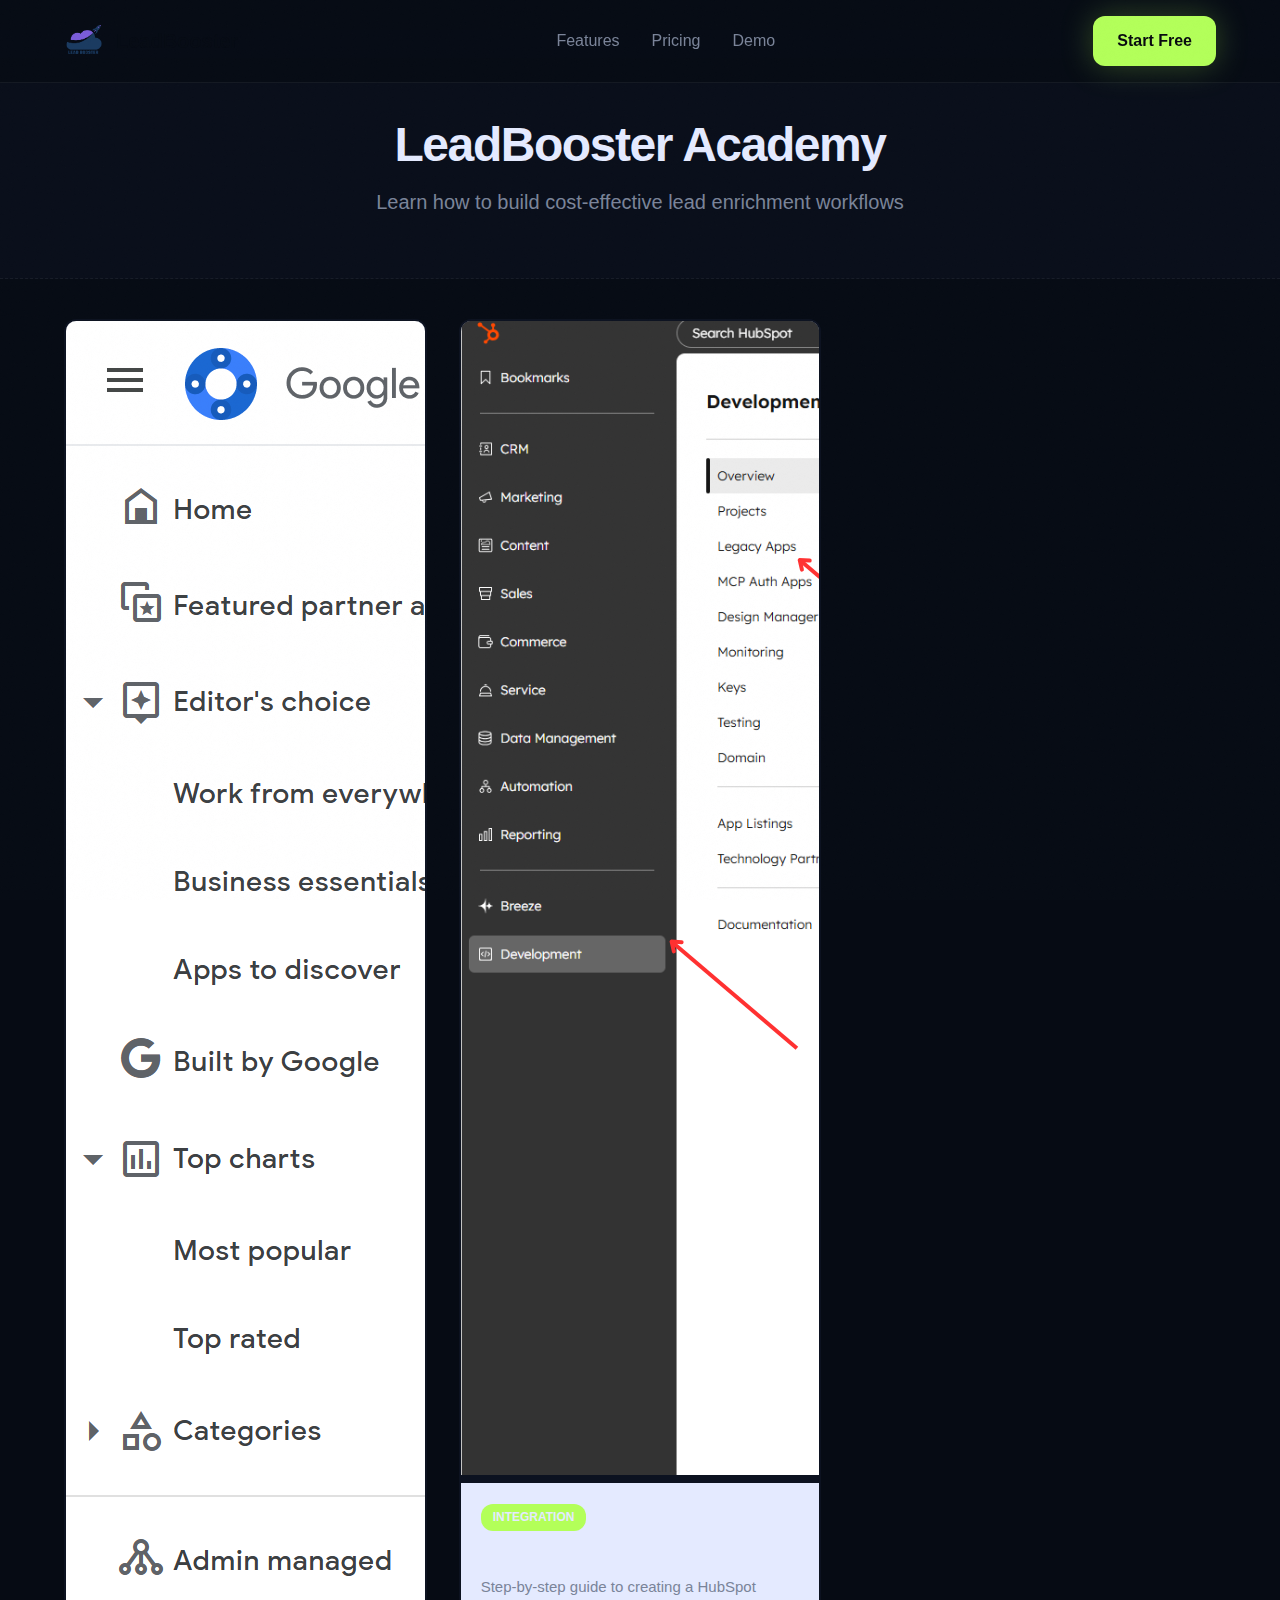
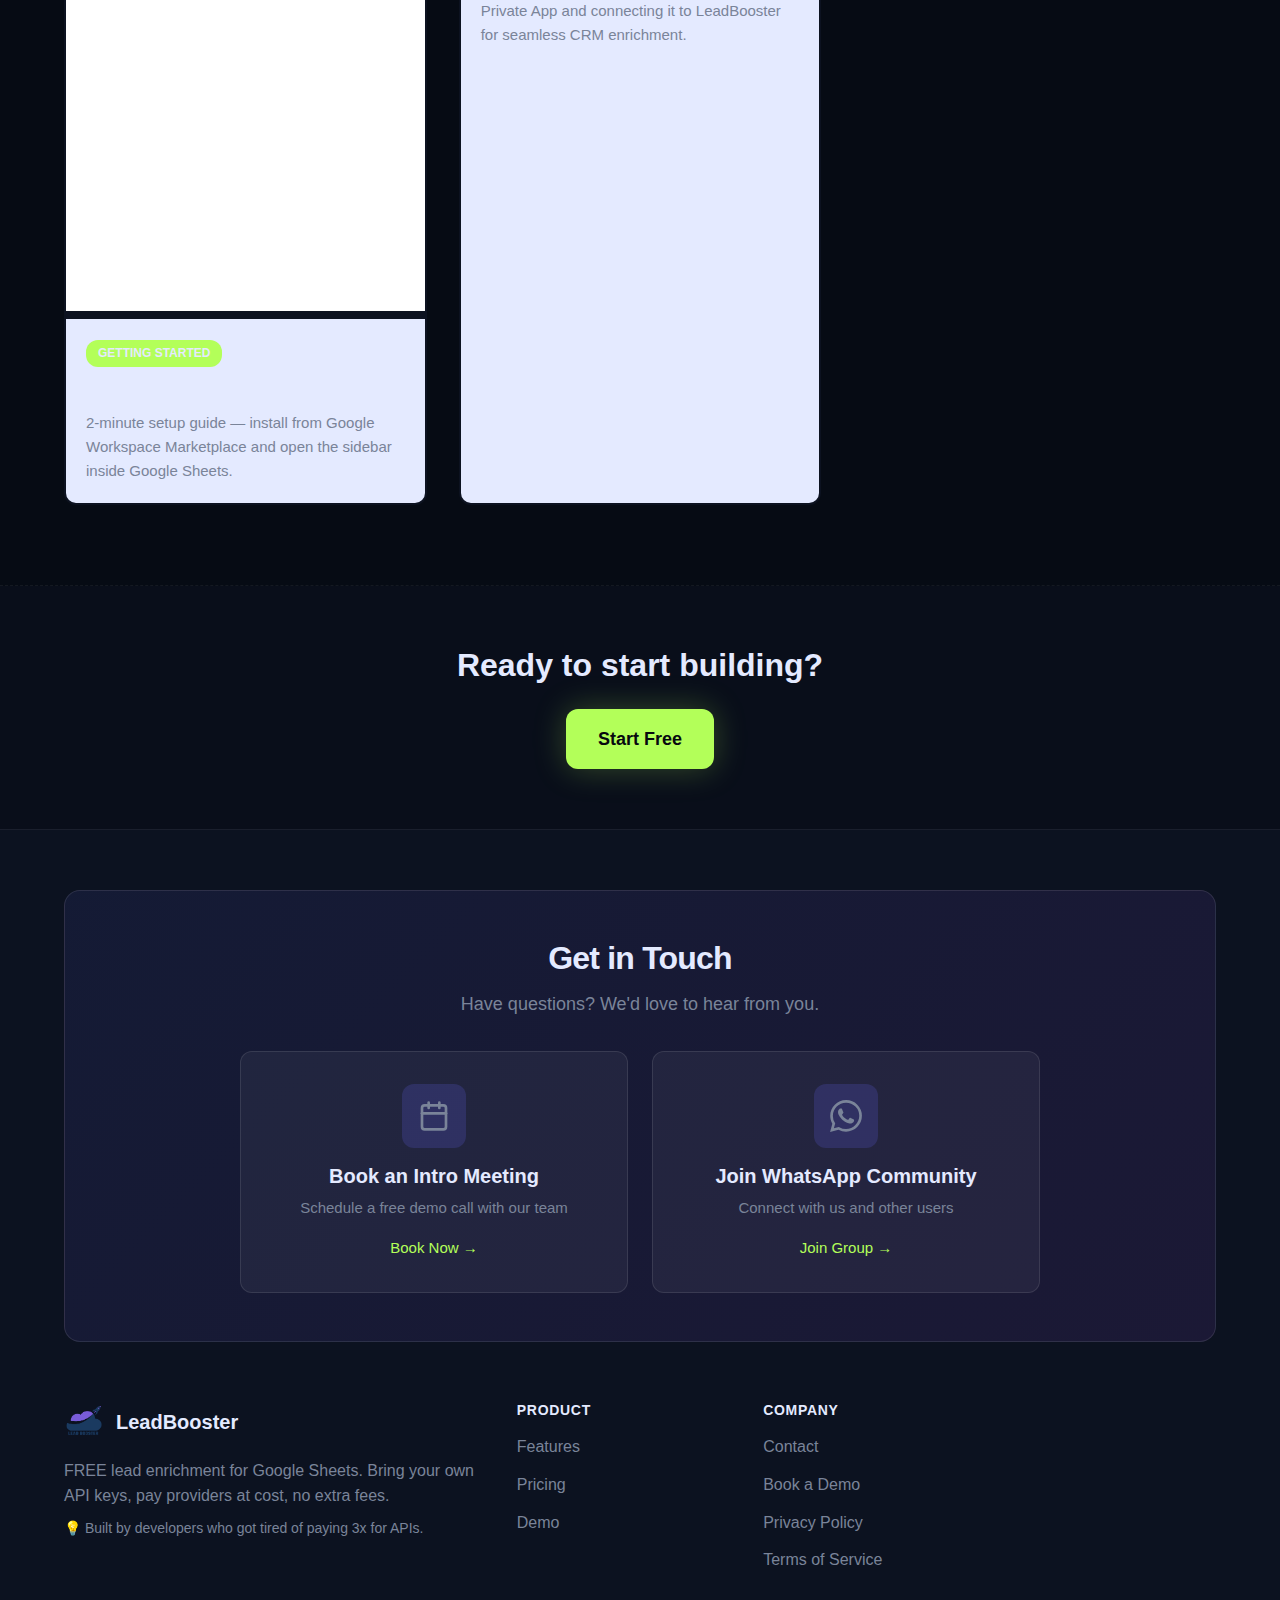
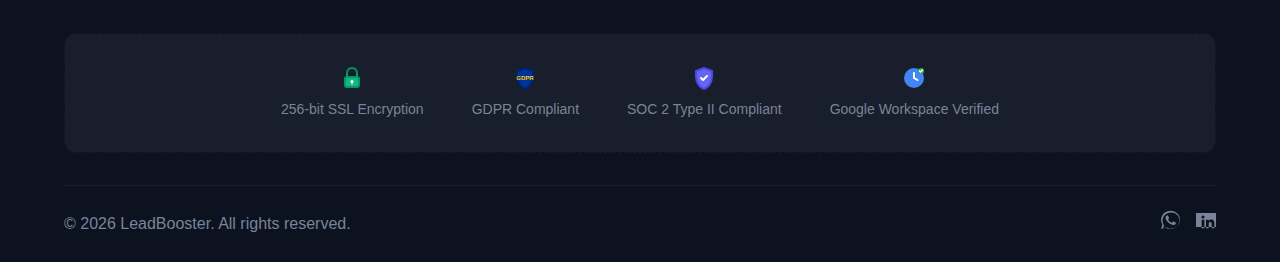
<file: academy.html>
<!DOCTYPE html>
<html lang="en">
<head>
    <meta charset="UTF-8">
    <meta name="viewport" content="width=device-width, initial-scale=1.0">
    <meta name="description" content="LeadBooster Academy - Learn lead enrichment with tutorial videos and guides. Master Google Sheets automation, AI agents, and cost-effective workflows.">
    <meta name="keywords" content="lead enrichment tutorials, Google Sheets training, AI agents, web scraping tutorials, LeadBooster academy">
    <title>LeadBooster Academy - Learn Lead Enrichment</title>
    <link rel="icon" type="image/png" sizes="32x32" href="images/leadbooster-logo.png">
    <link rel="icon" type="image/png" sizes="16x16" href="images/leadbooster-logo.png">
    <link rel="apple-touch-icon" href="images/leadbooster-logo.png">
    <link rel="stylesheet" href="css/styles.css">
    <link rel="preconnect" href="https://fonts.googleapis.com">
    <link rel="preconnect" href="https://fonts.gstatic.com" crossorigin>
    <link href="https://fonts.googleapis.com/css2?family=Inter:wght@300;400;500;600;700;800&display=swap" rel="stylesheet">
</head>
<body data-relative-path="">
    <!-- Navigation (loaded via JS) -->
    <div id="navbar-placeholder"></div>

    <!-- Hero Section -->
    <section class="academy-hero">
        <div class="container">
            <h1>LeadBooster Academy</h1>
            <p>Learn how to build cost-effective lead enrichment workflows</p>
        </div>
    </section>

    <!-- Video Grid -->
    <section class="academy-content">
        <div class="container">
            <div class="video-grid">
                <!-- Install LeadBooster -->
                <a href="academy/install-leadbooster.html" class="video-card-link">
                    <div class="video-card">
                        <div class="video-thumbnail">
                            <img src="images/academy/install/1.png" alt="How to Install LeadBooster">
                        </div>
                        <div class="video-info">
                            <span class="video-category">Getting Started</span>
                            <h3>How to Install LeadBooster</h3>
                            <p>2-minute setup guide — install from Google Workspace Marketplace and open the sidebar inside Google Sheets.</p>
                        </div>
                    </div>
                </a>

                <!-- HubSpot Integration -->
                <a href="academy/hubspot-private-app.html" class="video-card-link">
                    <div class="video-card">
                        <div class="video-thumbnail">
                            <img src="images/academy/hubspot/1.png" alt="How to Connect HubSpot to LeadBooster">
                        </div>
                        <div class="video-info">
                            <span class="video-category">Integration</span>
                            <h3>How to Connect HubSpot</h3>
                            <p>Step-by-step guide to creating a HubSpot Private App and connecting it to LeadBooster for seamless CRM enrichment.</p>
                        </div>
                    </div>
                </a>
            </div>
        </div>
    </section>

    <!-- CTA Section -->
    <section class="academy-cta">
        <div class="container">
            <h3>Ready to start building?</h3>
            <a href="https://workspace.google.com/marketplace/app/leadbooster/96942350094?flow_type=2" class="btn btn-primary btn-large">Start Free</a>
        </div>
    </section>

    <!-- Footer (loaded via JS) -->
    <div id="footer-placeholder"></div>

    <!-- Mobile Sticky CTA -->
    <div class="mobile-sticky-cta">
        <a href="https://workspace.google.com/marketplace/app/leadbooster/96942350094?flow_type=2" class="btn btn-primary">
            Join Free Beta
        </a>
    </div>

    <script src="js/components.js"></script>
    <script src="js/main.js"></script>
</body>
</html>
</file>
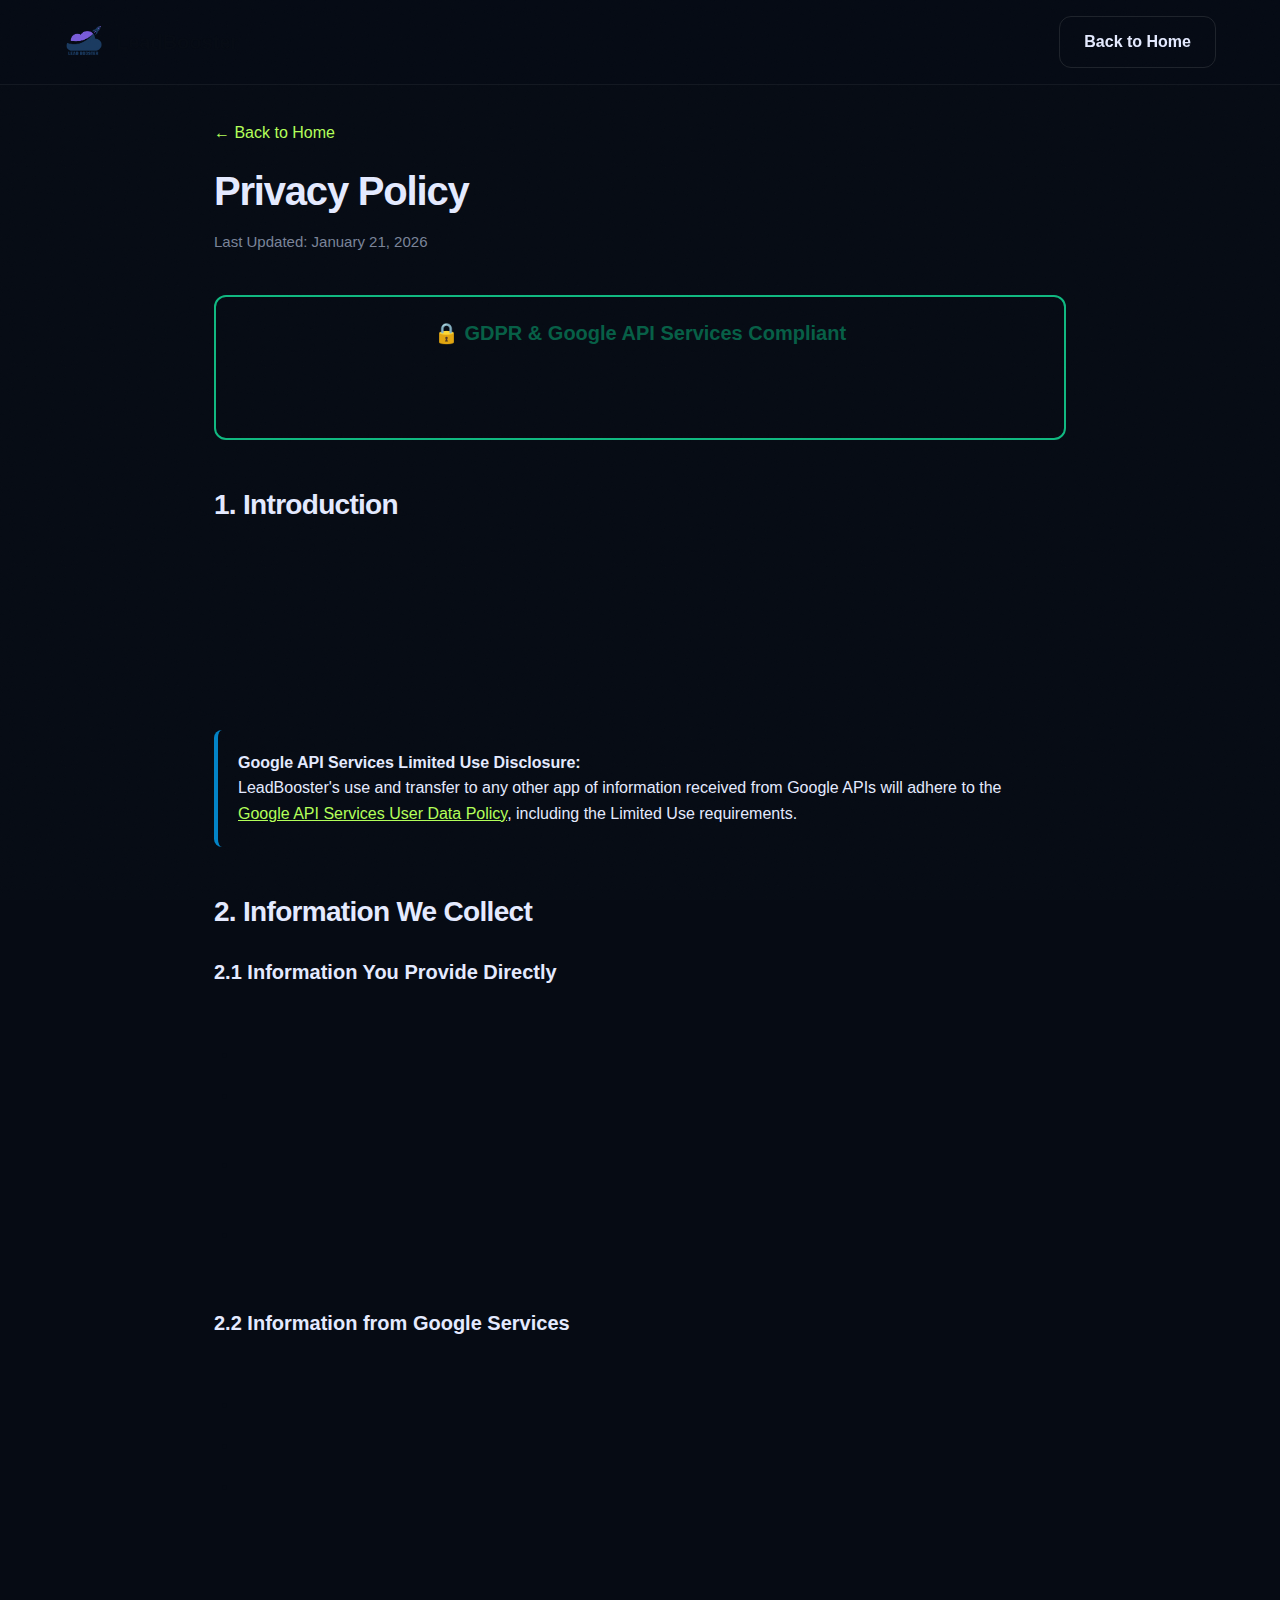
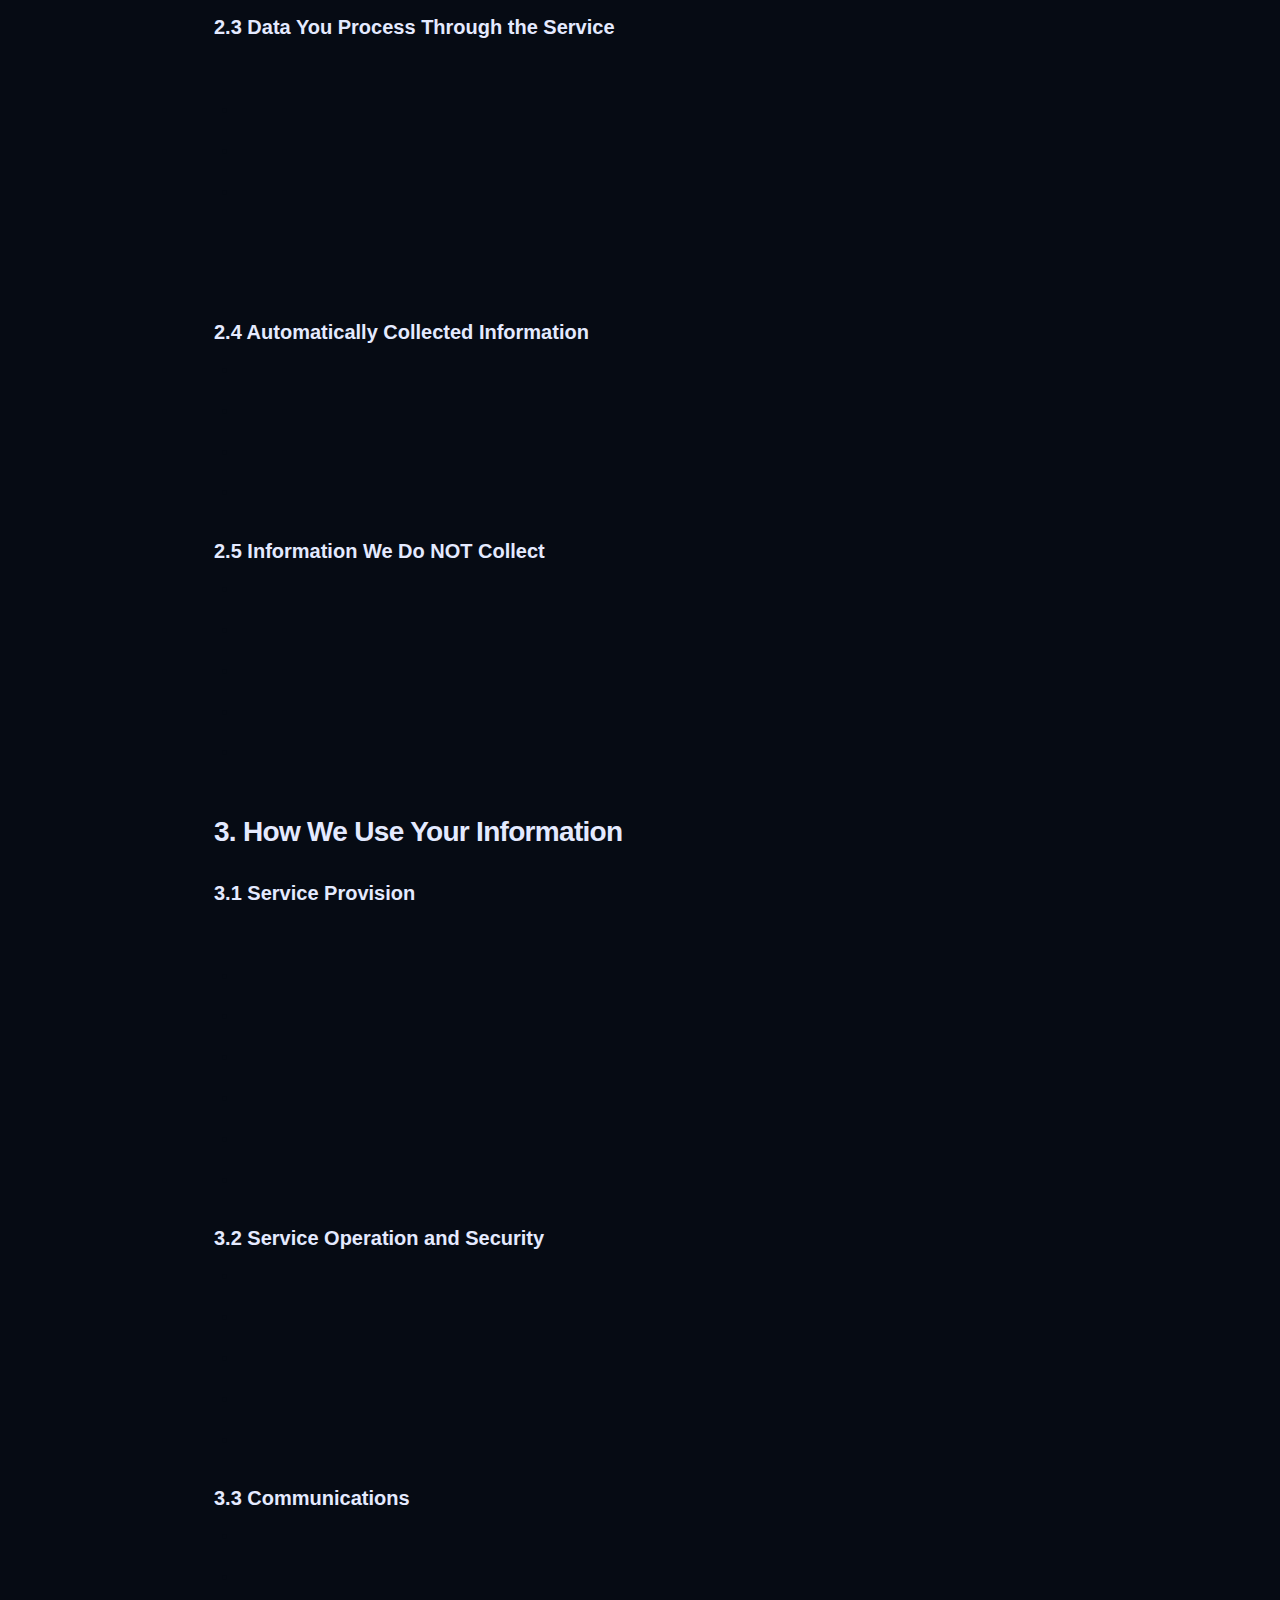
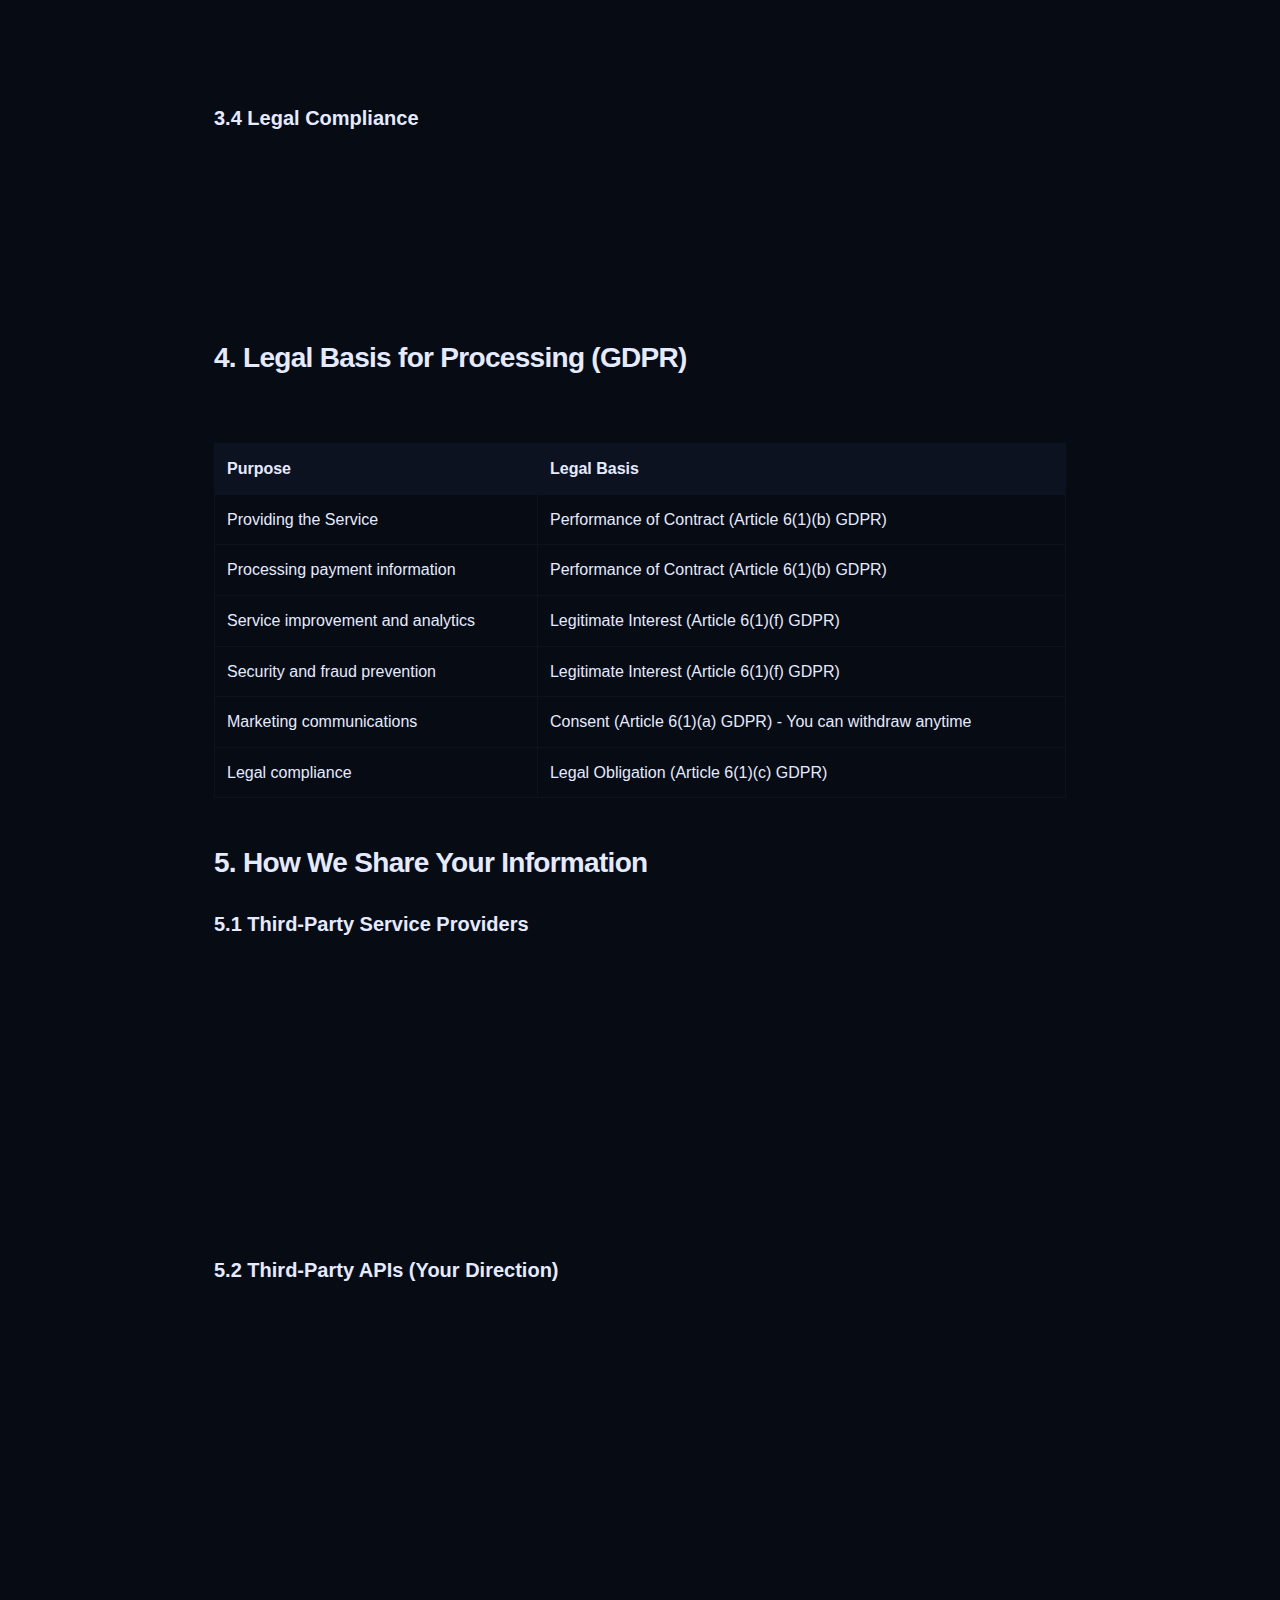
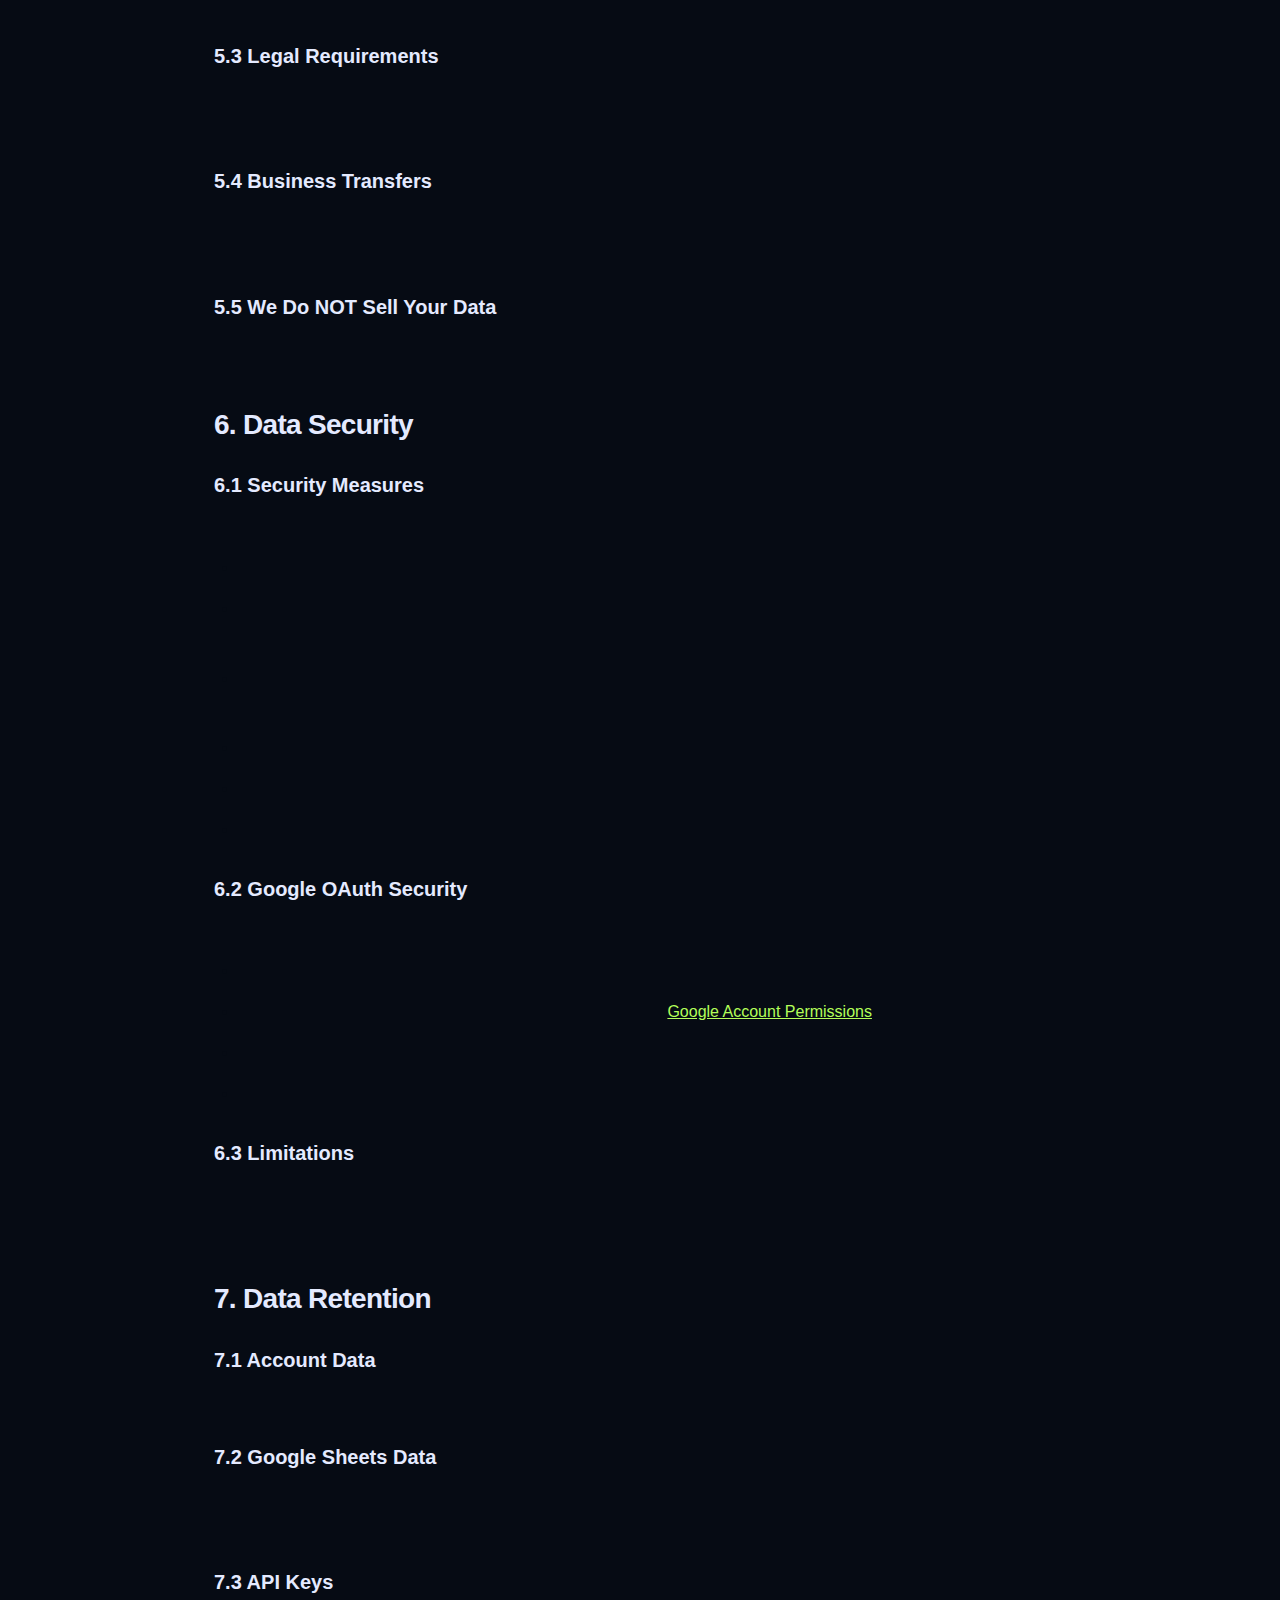
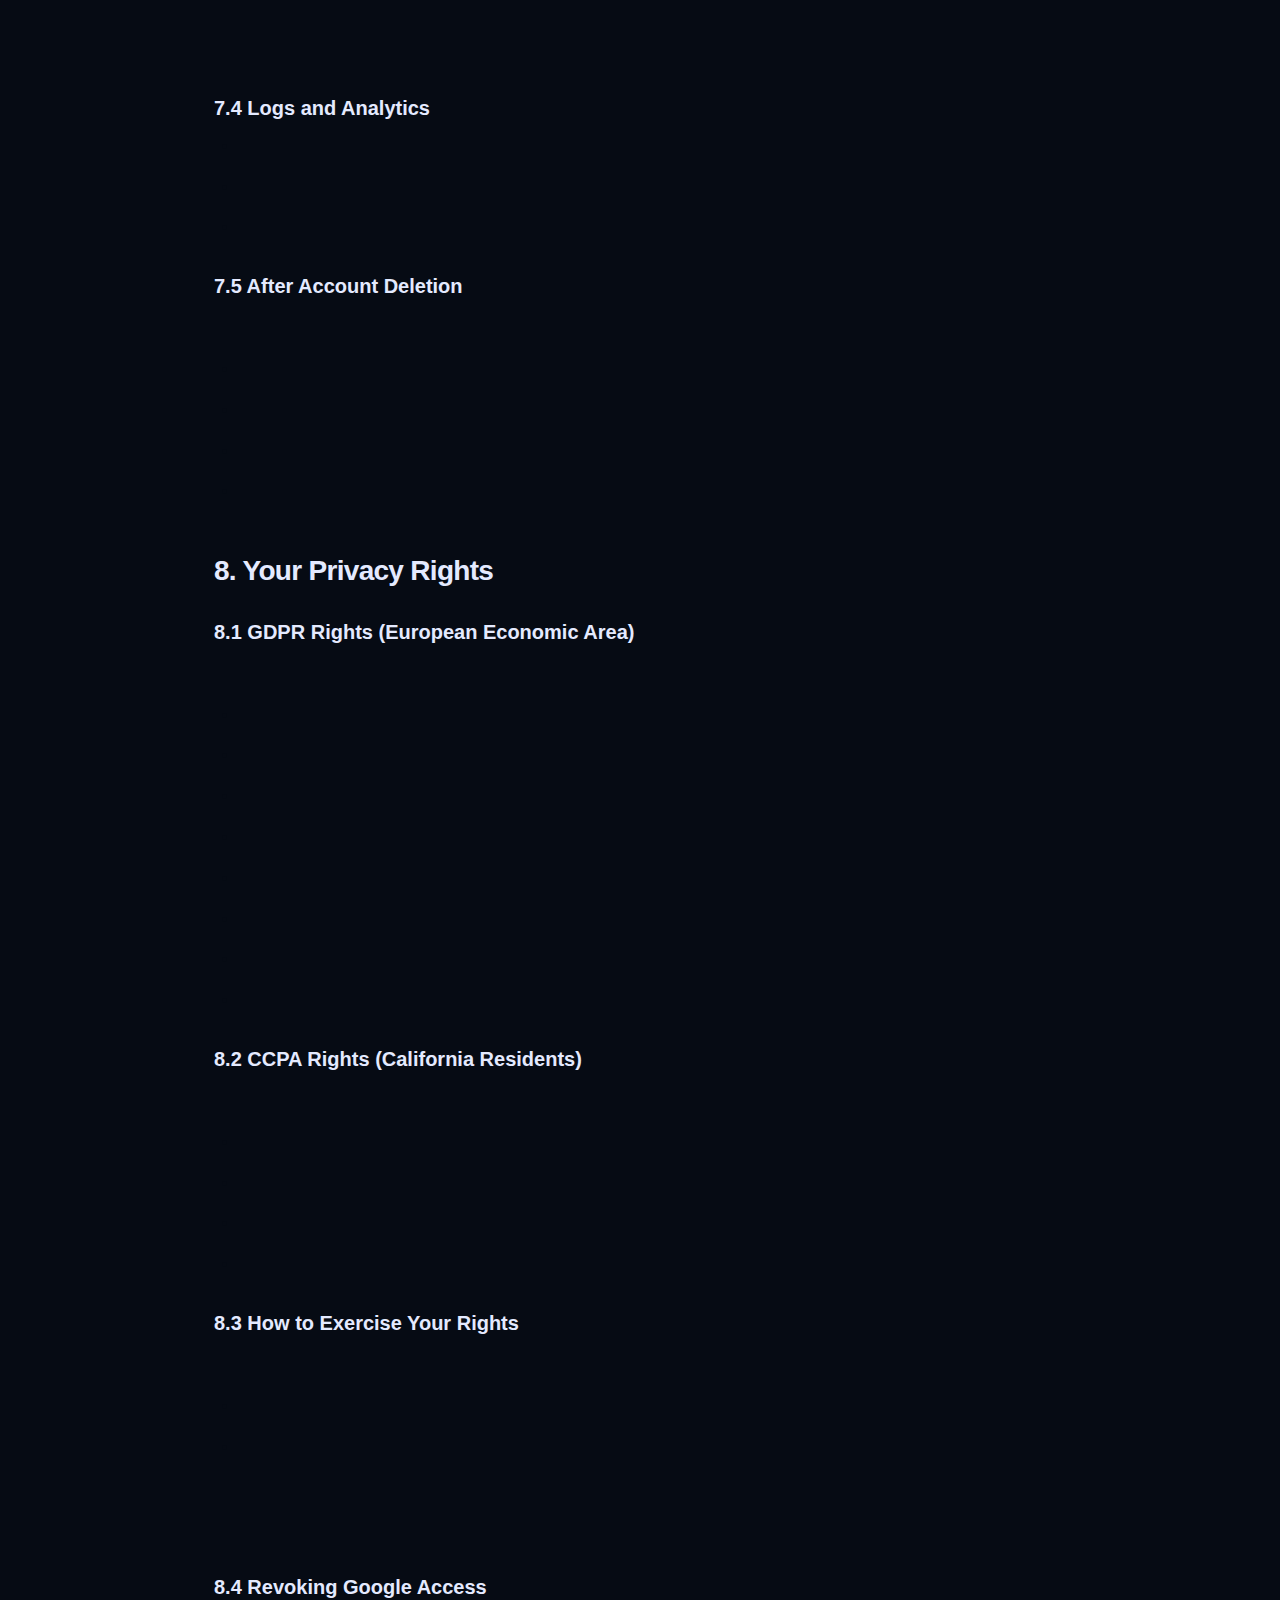
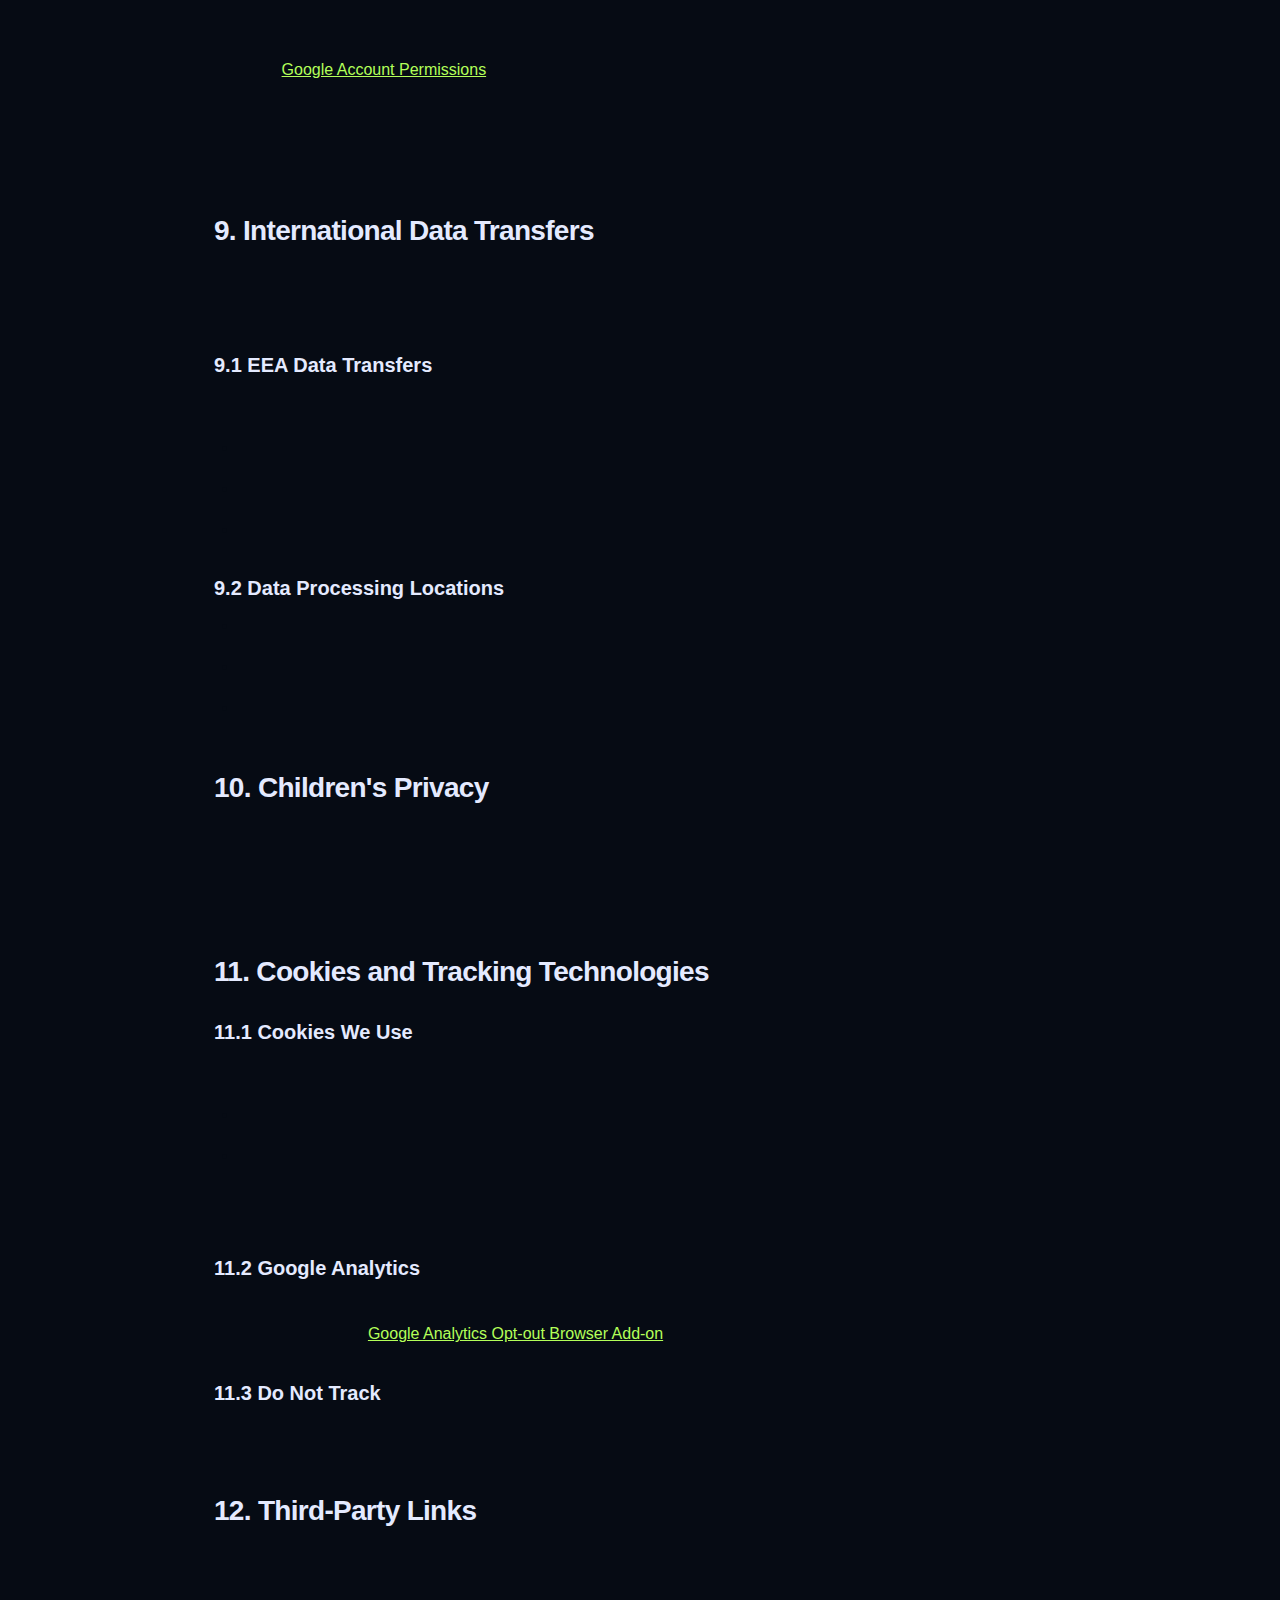
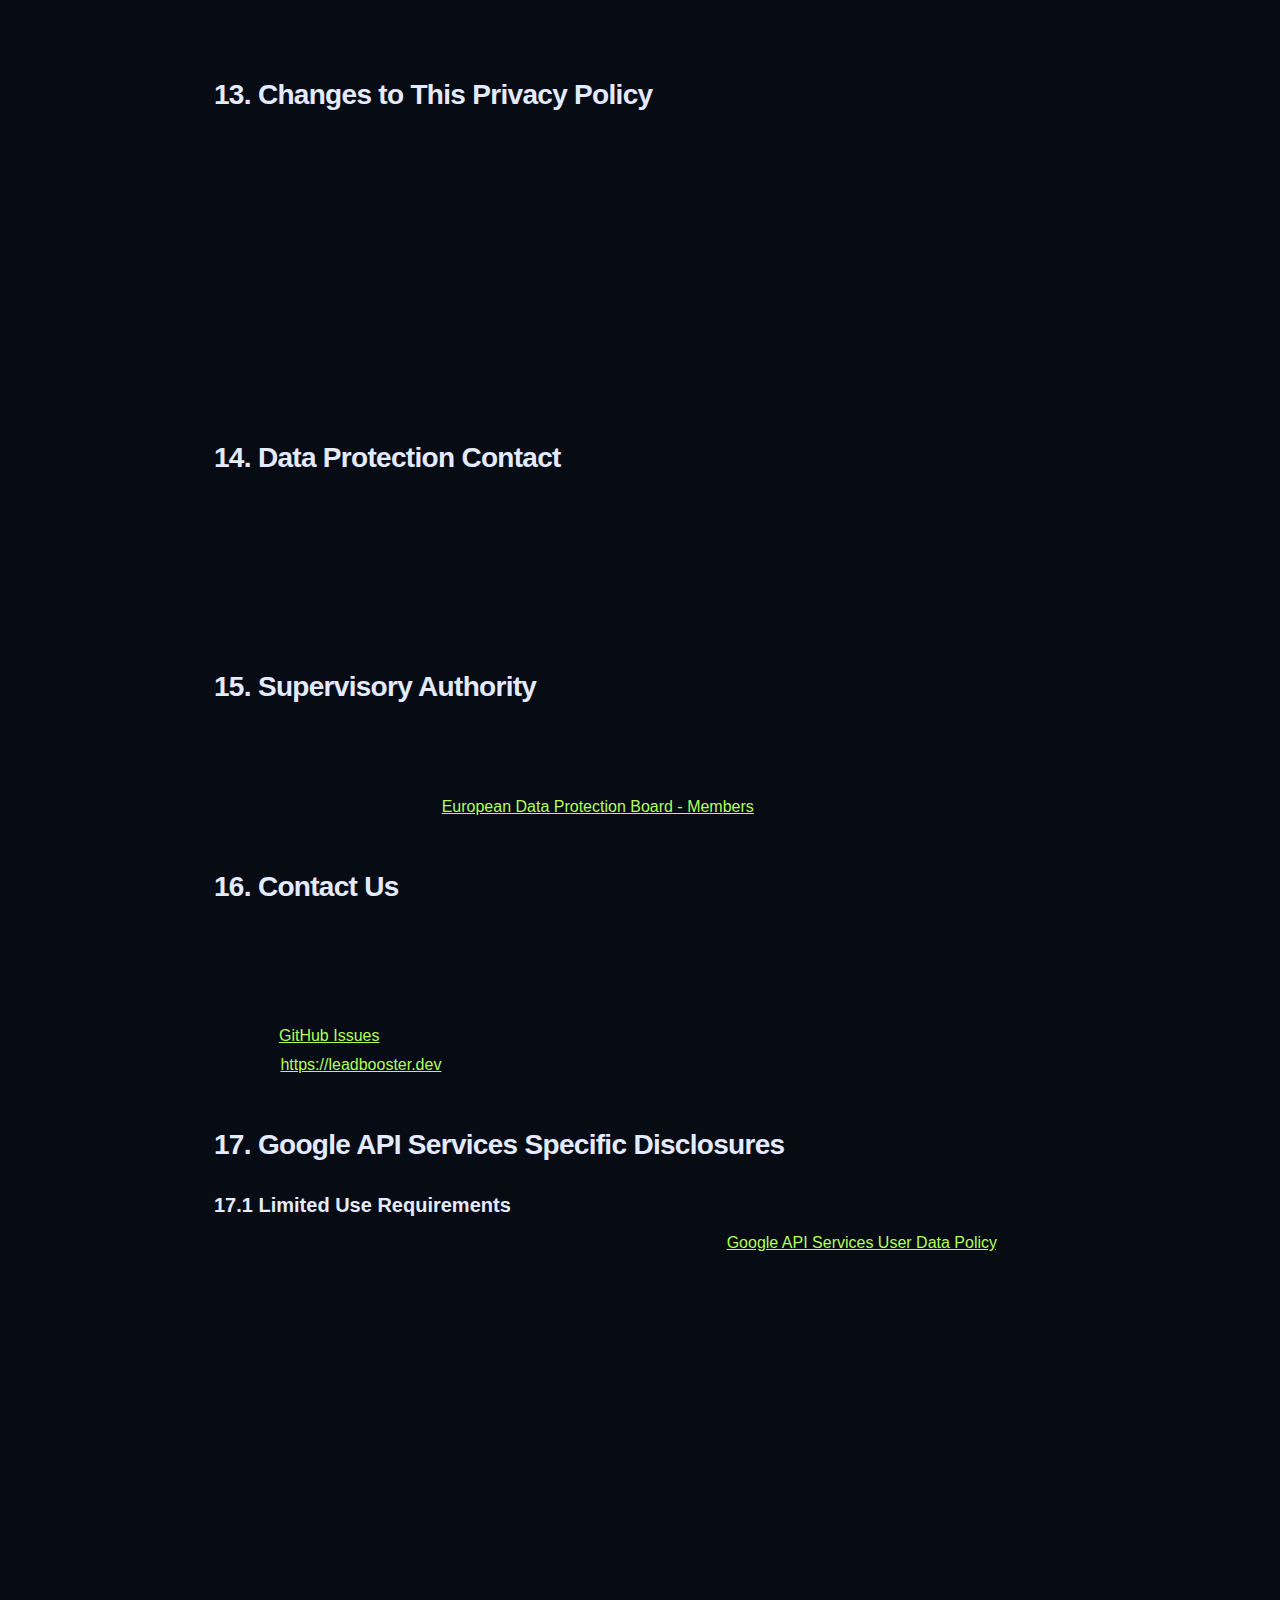
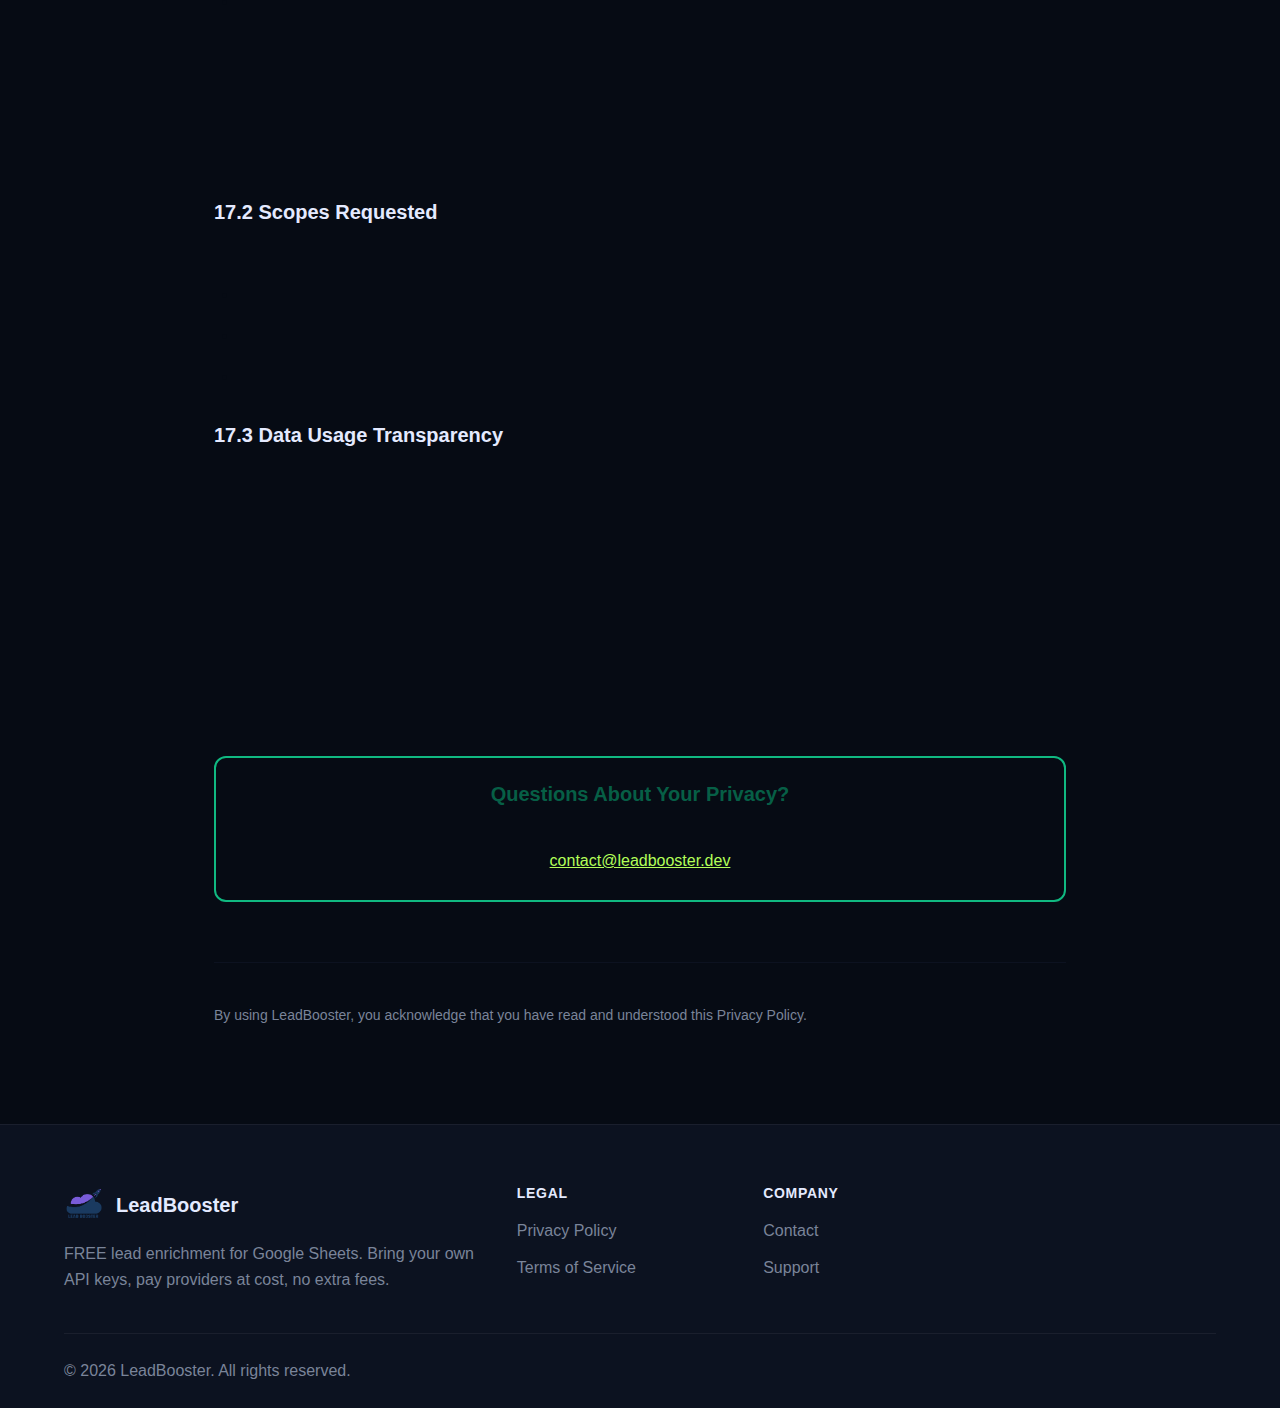
<file: privacy-policy.html>
<!DOCTYPE html>
<html lang="en">
<head>
    <meta charset="UTF-8">
    <meta name="viewport" content="width=device-width, initial-scale=1.0">
    <meta name="description" content="LeadBooster Privacy Policy - How we collect, use, and protect your data in compliance with GDPR and Google Workspace policies.">
    <title>Privacy Policy - LeadBooster</title>
    <link rel="icon" type="image/png" sizes="32x32" href="images/leadbooster-logo.png">
    <link rel="icon" type="image/png" sizes="16x16" href="images/leadbooster-logo.png">
    <link rel="apple-touch-icon" href="images/leadbooster-logo.png">
    <link rel="stylesheet" href="css/styles.css">
    <link rel="preconnect" href="https://fonts.googleapis.com">
    <link rel="preconnect" href="https://fonts.gstatic.com" crossorigin>
    <link href="https://fonts.googleapis.com/css2?family=Inter:wght@300;400;500;600;700;800&display=swap" rel="stylesheet">
    <style>
        .legal-page {
            max-width: 900px;
            margin: 0 auto;
            padding: 120px 24px 80px;
        }
        .legal-page h1 {
            font-size: 2.5rem;
            margin-bottom: 16px;
        }
        .legal-page .last-updated {
            color: var(--gray);
            margin-bottom: 40px;
            font-size: 0.9375rem;
        }
        .legal-page h2 {
            font-size: 1.75rem;
            margin-top: 48px;
            margin-bottom: 16px;
        }
        .legal-page h3 {
            font-size: 1.25rem;
            margin-top: 32px;
            margin-bottom: 12px;
        }
        .legal-page p, .legal-page li {
            line-height: 1.8;
            color: var(--dark);
            margin-bottom: 16px;
        }
        .legal-page ul, .legal-page ol {
            margin-left: 24px;
            margin-bottom: 24px;
        }
        .legal-page li {
            margin-bottom: 12px;
        }
        .legal-page strong {
            font-weight: 600;
        }
        .legal-page .important-notice {
            border-left: 4px solid #0284c7;
            padding: 20px;
            margin: 32px 0;
            border-radius: 8px;
        }
        .legal-page .data-protection-badge {
            border: 2px solid #10b981;
            padding: 24px;
            margin: 32px 0;
            border-radius: 12px;
            text-align: center;
        }
        .legal-page .data-protection-badge h3 {
            margin-top: 0;
            color: #065f46;
        }
        .legal-page .back-link {
            display: inline-block;
            margin-bottom: 24px;
            color: var(--primary);
            text-decoration: none;
        }
        .legal-page .back-link:hover {
            text-decoration: underline;
        }
        .legal-page table {
            width: 100%;
            border-collapse: collapse;
            margin: 24px 0;
        }
        .legal-page table th,
        .legal-page table td {
            padding: 12px;
            text-align: left;
            border: 1px solid var(--gray-lighter);
        }
        .legal-page table th {
            background: var(--gray-lighter);
            font-weight: 600;
        }
    </style>
</head>
<body>
    <!-- Navigation -->
    <nav class="navbar">
        <div class="container">
            <div class="nav-wrapper">
                <div class="logo">
                    <a href="index.html" style="display: flex; align-items: center; gap: 12px; text-decoration: none; color: inherit;">
                        <img src="images/leadbooster-logo.png" alt="LeadBooster Logo" width="40" height="40">
                        <span>LeadBooster</span>
                    </a>
                </div>
                <div class="nav-cta">
                    <a href="index.html" class="btn btn-secondary">Back to Home</a>
                </div>
            </div>
        </div>
    </nav>

    <div class="legal-page">
        <a href="index.html" class="back-link">← Back to Home</a>

        <h1>Privacy Policy</h1>
        <p class="last-updated">Last Updated: January 21, 2026</p>

        <div class="data-protection-badge">
            <h3>🔒 GDPR & Google API Services Compliant</h3>
            <p style="margin-bottom: 0;">LeadBooster is committed to protecting your privacy and complying with the General Data Protection Regulation (GDPR), California Consumer Privacy Act (CCPA), and Google API Services User Data Policy.</p>
        </div>

        <h2>1. Introduction</h2>
        <p>This Privacy Policy explains how LeadBooster ("we," "us," "our") collects, uses, shares, and protects information when you use our lead enrichment platform, including our Google Workspace Add-on and website (collectively, the "Service").</p>

        <p><strong>Data Controller:</strong> LeadBooster acts as a data processor when processing data on your behalf through the Service. You (the customer) are the data controller responsible for ensuring compliance with applicable data protection laws for the personal data you process using our Service.</p>

        <div class="important-notice">
            <strong>Google API Services Limited Use Disclosure:</strong><br>
            LeadBooster's use and transfer to any other app of information received from Google APIs will adhere to the <a href="https://developers.google.com/terms/api-services-user-data-policy" target="_blank">Google API Services User Data Policy</a>, including the Limited Use requirements.
        </div>

        <h2>2. Information We Collect</h2>

        <h3>2.1 Information You Provide Directly</h3>
        <p>When you use LeadBooster, we collect:</p>
        <ul>
            <li><strong>Account Information:</strong> Google account email address, name, and profile information (obtained via OAuth 2.0)</li>
            <li><strong>Subscription Information:</strong> Payment details, billing address, subscription plan (processed by our payment processor, not stored on our servers)</li>
            <li><strong>API Keys:</strong> Third-party API keys you provide (OpenAI, Hunter.io, serper.dev, etc.) - stored securely in your Google account, never transmitted to or stored on our servers</li>
            <li><strong>Support Communications:</strong> Information you provide when contacting customer support, including email content, attachments, and related correspondence</li>
        </ul>

        <h3>2.2 Information from Google Services</h3>
        <p>With your explicit consent via OAuth 2.0, we access:</p>
        <ul>
            <li><strong>Google Sheets Data:</strong> Spreadsheet content you choose to enrich using our Service</li>
            <li><strong>Spreadsheet Metadata:</strong> Sheet names, column headers, cell ranges for enrichment task configuration</li>
            <li><strong>Google Account Information:</strong> Basic profile information (name, email, profile picture) to identify your account</li>
        </ul>

        <p><strong>Limited Scope:</strong> We only access Google data necessary to provide the Service. We do not access Gmail, Google Drive (except Sheets), Calendar, or other Google services.</p>

        <h3>2.3 Data You Process Through the Service</h3>
        <p>When you use LeadBooster to enrich leads, you may process:</p>
        <ul>
            <li>Personal data: Names, email addresses, phone numbers, job titles, company information</li>
            <li>Business data: Company names, websites, addresses, industry classifications</li>
            <li>Enriched data: Information obtained from third-party APIs and web scraping</li>
        </ul>

        <p><strong>Your Responsibility:</strong> You are the data controller for this data. You must ensure you have legal basis and necessary consents to collect and process this personal data in compliance with GDPR, CCPA, and other applicable laws.</p>

        <h3>2.4 Automatically Collected Information</h3>
        <ul>
            <li><strong>Usage Data:</strong> Features used, enrichment tasks created, API integrations configured, session duration</li>
            <li><strong>Technical Data:</strong> Browser type, IP address (anonymized), device information, operating system</li>
            <li><strong>Error Logs:</strong> Technical error messages, stack traces (not containing personal data)</li>
            <li><strong>Performance Metrics:</strong> Task completion times, API response rates, system performance data</li>
        </ul>

        <h3>2.5 Information We Do NOT Collect</h3>
        <ul>
            <li>We do NOT store the actual content of your Google Sheets data on our servers</li>
            <li>We do NOT access, store, or transmit your third-party API keys</li>
            <li>We do NOT track your browsing activity outside of LeadBooster</li>
            <li>We do NOT sell your personal information to third parties</li>
            <li>We do NOT use your data to train AI models or for purposes unrelated to providing the Service</li>
        </ul>

        <h2>3. How We Use Your Information</h2>

        <h3>3.1 Service Provision</h3>
        <p>We use your information to:</p>
        <ul>
            <li>Provide, maintain, and improve the LeadBooster Service</li>
            <li>Process enrichment tasks on your Google Sheets data</li>
            <li>Authenticate your account via Google OAuth 2.0</li>
            <li>Execute background processing tasks and auto-resume functionality</li>
            <li>Connect to third-party APIs using your provided API keys</li>
            <li>Store task configurations and preferences in your Google account</li>
        </ul>

        <h3>3.2 Service Operation and Security</h3>
        <ul>
            <li>Monitor and analyze Service usage to improve functionality</li>
            <li>Detect, prevent, and address technical issues and security threats</li>
            <li>Ensure compliance with our Terms of Service</li>
            <li>Prevent fraud, abuse, and illegal activities</li>
            <li>Perform system maintenance and updates</li>
        </ul>

        <h3>3.3 Communications</h3>
        <ul>
            <li>Send transactional emails (enrichment task completions, errors, account notifications)</li>
            <li>Respond to your support requests and inquiries</li>
            <li>Send important Service announcements (Terms updates, security alerts)</li>
            <li>Send optional marketing communications (with your consent, you can opt-out anytime)</li>
        </ul>

        <h3>3.4 Legal Compliance</h3>
        <ul>
            <li>Comply with legal obligations and regulatory requirements</li>
            <li>Respond to lawful requests from authorities</li>
            <li>Enforce our Terms of Service and protect our legal rights</li>
            <li>Resolve disputes and enforce agreements</li>
        </ul>

        <h2>4. Legal Basis for Processing (GDPR)</h2>
        <p>Under GDPR, we process your personal data based on the following legal grounds:</p>

        <table>
            <thead>
                <tr>
                    <th>Purpose</th>
                    <th>Legal Basis</th>
                </tr>
            </thead>
            <tbody>
                <tr>
                    <td>Providing the Service</td>
                    <td>Performance of Contract (Article 6(1)(b) GDPR)</td>
                </tr>
                <tr>
                    <td>Processing payment information</td>
                    <td>Performance of Contract (Article 6(1)(b) GDPR)</td>
                </tr>
                <tr>
                    <td>Service improvement and analytics</td>
                    <td>Legitimate Interest (Article 6(1)(f) GDPR)</td>
                </tr>
                <tr>
                    <td>Security and fraud prevention</td>
                    <td>Legitimate Interest (Article 6(1)(f) GDPR)</td>
                </tr>
                <tr>
                    <td>Marketing communications</td>
                    <td>Consent (Article 6(1)(a) GDPR) - You can withdraw anytime</td>
                </tr>
                <tr>
                    <td>Legal compliance</td>
                    <td>Legal Obligation (Article 6(1)(c) GDPR)</td>
                </tr>
            </tbody>
        </table>

        <h2>5. How We Share Your Information</h2>

        <h3>5.1 Third-Party Service Providers</h3>
        <p>We share limited data with trusted third-party providers who help us operate the Service:</p>
        <ul>
            <li><strong>Google Cloud Platform:</strong> Infrastructure hosting and Google Sheets API access</li>
            <li><strong>Payment Processors:</strong> Stripe or similar (for subscription billing)</li>
            <li><strong>Email Service:</strong> Transactional email delivery providers</li>
            <li><strong>Analytics Providers:</strong> Anonymized usage analytics (if applicable)</li>
        </ul>

        <p>All third-party providers are bound by data processing agreements and are required to comply with GDPR and applicable data protection laws.</p>

        <h3>5.2 Third-Party APIs (Your Direction)</h3>
        <p>When you use the BYOK (Bring Your Own Keys) model, you direct LeadBooster to transmit data to third-party APIs:</p>
        <ul>
            <li>OpenAI (for AI processing)</li>
            <li>Hunter.io (for email finding)</li>
            <li>serper.dev (for Google search)</li>
            <li>Apollo.io (for contact data)</li>
            <li>Other APIs you configure</li>
        </ul>

        <p><strong>Important:</strong> We transmit data to these APIs only at your explicit direction and using your API keys. You are responsible for compliance with each third-party provider's terms of service and privacy policy.</p>

        <h3>5.3 Legal Requirements</h3>
        <p>We may disclose your information if required to do so by law or in response to valid requests by public authorities (e.g., court orders, subpoenas, government agencies).</p>

        <h3>5.4 Business Transfers</h3>
        <p>If LeadBooster is involved in a merger, acquisition, or asset sale, your personal data may be transferred. We will provide notice before your data is transferred and becomes subject to a different privacy policy.</p>

        <h3>5.5 We Do NOT Sell Your Data</h3>
        <p>We do not and will never sell, rent, or trade your personal information to third parties for their marketing purposes.</p>

        <h2>6. Data Security</h2>

        <h3>6.1 Security Measures</h3>
        <p>We implement industry-standard security measures to protect your data:</p>
        <ul>
            <li><strong>Encryption:</strong> Data in transit is encrypted using TLS 1.3. Data at rest is encrypted using AES-256.</li>
            <li><strong>API Key Security:</strong> Your third-party API keys are stored securely in your Google account using Google's PropertiesService, encrypted and never transmitted to our servers.</li>
            <li><strong>Access Controls:</strong> Strict access controls limit employee access to customer data. Access is granted on a need-to-know basis.</li>
            <li><strong>Authentication:</strong> OAuth 2.0 for secure Google account authentication without storing credentials.</li>
            <li><strong>Regular Audits:</strong> Periodic security audits and vulnerability assessments.</li>
            <li><strong>Incident Response:</strong> Documented security incident response procedures.</li>
        </ul>

        <h3>6.2 Google OAuth Security</h3>
        <p>LeadBooster uses OAuth 2.0 to access your Google account. This means:</p>
        <ul>
            <li>We never see or store your Google password</li>
            <li>You can revoke LeadBooster's access anytime through your <a href="https://myaccount.google.com/permissions" target="_blank">Google Account Permissions</a></li>
            <li>Access tokens are stored securely and expire automatically</li>
            <li>We request only the minimum permissions required</li>
        </ul>

        <h3>6.3 Limitations</h3>
        <p>While we use reasonable security measures, no method of transmission over the Internet or electronic storage is 100% secure. We cannot guarantee absolute security of your data.</p>

        <h2>7. Data Retention</h2>

        <h3>7.1 Account Data</h3>
        <p>We retain your account information for as long as your account is active or as needed to provide the Service.</p>

        <h3>7.2 Google Sheets Data</h3>
        <p><strong>We do NOT store your Google Sheets data.</strong> Data is read from and written to your Google Sheets in real-time and is not stored on our servers. Temporary processing data is deleted immediately after enrichment tasks complete.</p>

        <h3>7.3 API Keys</h3>
        <p>Your API keys are stored in your Google account (not our servers) and remain until you delete them or uninstall the add-on.</p>

        <h3>7.4 Logs and Analytics</h3>
        <ul>
            <li><strong>Error Logs:</strong> Retained for 90 days for troubleshooting</li>
            <li><strong>Usage Analytics:</strong> Anonymized and aggregated, retained for 24 months</li>
            <li><strong>Backup Data:</strong> Retained for 30 days in encrypted backups</li>
        </ul>

        <h3>7.5 After Account Deletion</h3>
        <p>When you delete your account or uninstall the add-on:</p>
        <ul>
            <li>Your account data is deleted within 30 days</li>
            <li>Your API keys stored in your Google account are deleted</li>
            <li>We may retain some data for legal compliance purposes (e.g., billing records) for up to 7 years</li>
            <li>Anonymized, aggregated analytics data may be retained indefinitely</li>
        </ul>

        <h2>8. Your Privacy Rights</h2>

        <h3>8.1 GDPR Rights (European Economic Area)</h3>
        <p>If you are in the EEA, you have the following rights under GDPR:</p>
        <ul>
            <li><strong>Right to Access (Article 15):</strong> Request a copy of your personal data</li>
            <li><strong>Right to Rectification (Article 16):</strong> Correct inaccurate personal data</li>
            <li><strong>Right to Erasure (Article 17):</strong> Request deletion of your personal data ("right to be forgotten")</li>
            <li><strong>Right to Restrict Processing (Article 18):</strong> Limit how we process your data</li>
            <li><strong>Right to Data Portability (Article 20):</strong> Receive your data in a structured, machine-readable format</li>
            <li><strong>Right to Object (Article 21):</strong> Object to processing based on legitimate interests</li>
            <li><strong>Right to Withdraw Consent (Article 7):</strong> Withdraw consent for marketing communications</li>
            <li><strong>Right to Lodge a Complaint:</strong> File a complaint with your supervisory authority</li>
        </ul>

        <h3>8.2 CCPA Rights (California Residents)</h3>
        <p>If you are a California resident, you have the following rights under CCPA:</p>
        <ul>
            <li><strong>Right to Know:</strong> Request disclosure of personal data collected, used, and shared</li>
            <li><strong>Right to Delete:</strong> Request deletion of your personal data</li>
            <li><strong>Right to Opt-Out:</strong> Opt-out of the sale of personal data (we don't sell data)</li>
            <li><strong>Right to Non-Discrimination:</strong> Not be discriminated against for exercising your rights</li>
        </ul>

        <h3>8.3 How to Exercise Your Rights</h3>
        <p>To exercise any of these rights, contact us at:</p>
        <ul>
            <li>Email: contact@leadbooster.dev</li>
            <li>Subject line: "Privacy Rights Request"</li>
        </ul>

        <p>We will respond to your request within 30 days (GDPR) or 45 days (CCPA). We may need to verify your identity before processing your request.</p>

        <h3>8.4 Revoking Google Access</h3>
        <p>You can revoke LeadBooster's access to your Google account at any time:</p>
        <ol>
            <li>Go to <a href="https://myaccount.google.com/permissions" target="_blank">Google Account Permissions</a></li>
            <li>Find "LeadBooster" in the list</li>
            <li>Click "Remove Access"</li>
        </ol>

        <h2>9. International Data Transfers</h2>
        <p>LeadBooster operates globally, and your data may be transferred to and processed in countries outside your country of residence, including the United States.</p>

        <h3>9.1 EEA Data Transfers</h3>
        <p>For data transferred from the European Economic Area (EEA) to countries without adequate data protection:</p>
        <ul>
            <li>We use <strong>Standard Contractual Clauses (SCCs)</strong> approved by the European Commission</li>
            <li>We implement additional safeguards as recommended by the European Data Protection Board</li>
            <li>We ensure all service providers comply with GDPR requirements</li>
        </ul>

        <h3>9.2 Data Processing Locations</h3>
        <ul>
            <li><strong>Primary Processing:</strong> Google Cloud Platform (regions: EU/US as configured)</li>
            <li><strong>Backup Storage:</strong> Encrypted backups in Google Cloud Storage</li>
            <li><strong>Third-Party APIs:</strong> Data transmitted to third-party APIs based on their locations (OpenAI - US, etc.)</li>
        </ul>

        <h2>10. Children's Privacy</h2>
        <p>LeadBooster is not intended for individuals under 16 years of age. We do not knowingly collect personal information from children under 16. If you are a parent or guardian and believe your child has provided us with personal information, please contact us immediately, and we will delete such information.</p>

        <h2>11. Cookies and Tracking Technologies</h2>

        <h3>11.1 Cookies We Use</h3>
        <p>LeadBooster uses minimal cookies and tracking technologies:</p>
        <ul>
            <li><strong>Essential Cookies:</strong> Required for authentication and Service functionality (cannot be disabled)</li>
            <li><strong>Analytics Cookies:</strong> Anonymized usage analytics to improve the Service (optional, can be disabled)</li>
        </ul>

        <p><strong>We do NOT use:</strong> Advertising cookies, third-party tracking cookies, or social media pixels.</p>

        <h3>11.2 Google Analytics</h3>
        <p>We may use Google Analytics with IP anonymization enabled to understand how users interact with our website. You can opt-out using the <a href="https://tools.google.com/dlpage/gaoptout" target="_blank">Google Analytics Opt-out Browser Add-on</a>.</p>

        <h3>11.3 Do Not Track</h3>
        <p>We respect Do Not Track (DNT) browser settings. If you have DNT enabled, we will not use optional analytics cookies.</p>

        <h2>12. Third-Party Links</h2>
        <p>The Service may contain links to third-party websites (e.g., third-party API provider websites). We are not responsible for the privacy practices of these external sites. We encourage you to review the privacy policies of any third-party sites you visit.</p>

        <h2>13. Changes to This Privacy Policy</h2>
        <p>We may update this Privacy Policy from time to time to reflect changes in our practices or legal requirements. We will notify you of material changes by:</p>
        <ul>
            <li>Posting the updated Privacy Policy on our website with a new "Last Updated" date</li>
            <li>Sending an email notification to your registered email address</li>
            <li>Displaying a notice in the LeadBooster Add-on interface</li>
        </ul>

        <p>Your continued use of the Service after changes take effect constitutes acceptance of the updated Privacy Policy. If you do not agree to the changes, you must stop using the Service and delete your account.</p>

        <h2>14. Data Protection Contact</h2>
        <p>For privacy-related inquiries, please contact us:</p>
        <p>
            <strong>Privacy Team</strong><br>
            Email: contact@leadbooster.dev<br>
            Subject: "Privacy Inquiry" or "Data Protection Request"
        </p>

        <h2>15. Supervisory Authority</h2>
        <p>If you are in the EEA and believe we have not addressed your privacy concerns adequately, you have the right to lodge a complaint with your local data protection supervisory authority.</p>

        <p>Find your supervisory authority: <a href="https://edpb.europa.eu/about-edpb/about-edpb/members_en" target="_blank">European Data Protection Board - Members</a></p>

        <h2>16. Contact Us</h2>
        <p>For questions, concerns, or requests regarding this Privacy Policy or your personal data, please contact us:</p>
        <p>
            <strong>LeadBooster</strong><br>
            Email: contact@leadbooster.dev<br>
            Support: <a href="https://github.com/kiril-gichevski/leadbooster/issues" target="_blank">GitHub Issues</a><br>
            Website: <a href="https://leadbooster.dev">https://leadbooster.dev</a>
        </p>

        <h2>17. Google API Services Specific Disclosures</h2>

        <h3>17.1 Limited Use Requirements</h3>
        <p>LeadBooster's use of information received from Google APIs adheres to <a href="https://developers.google.com/terms/api-services-user-data-policy#additional_requirements_for_specific_api_scopes" target="_blank">Google API Services User Data Policy</a>, including the Limited Use requirements. Specifically:</p>
        <ul>
            <li>We only request access to Google Sheets data necessary to provide the lead enrichment Service</li>
            <li>We do not use Google user data for serving advertisements</li>
            <li>We do not allow humans to read Google user data unless:
                <ul>
                    <li>You provide explicit consent for specific messages</li>
                    <li>It is necessary for security purposes (e.g., investigating abuse)</li>
                    <li>To comply with applicable law</li>
                    <li>For internal operations with data that has been aggregated and anonymized</li>
                </ul>
            </li>
            <li>We do not transfer Google user data to third parties except:
                <ul>
                    <li>As directed by you (e.g., enrichment via third-party APIs using your API keys)</li>
                    <li>As necessary to provide or improve user-facing features</li>
                    <li>For security purposes</li>
                    <li>To comply with applicable law</li>
                </ul>
            </li>
        </ul>

        <h3>17.2 Scopes Requested</h3>
        <p>LeadBooster requests the following Google API scopes:</p>
        <ul>
            <li><strong>https://www.googleapis.com/auth/spreadsheets</strong> - Read and write access to Google Sheets</li>
            <li><strong>https://www.googleapis.com/auth/userinfo.email</strong> - View your email address</li>
            <li><strong>https://www.googleapis.com/auth/userinfo.profile</strong> - View your basic profile info</li>
        </ul>

        <h3>17.3 Data Usage Transparency</h3>
        <p>Data accessed from Google Sheets is used exclusively for:</p>
        <ol>
            <li>Reading data you select for enrichment</li>
            <li>Processing enrichment tasks (web scraping, AI analysis, API calls)</li>
            <li>Writing enriched results back to your Google Sheets</li>
        </ol>
        <p><strong>We do not:</strong> Store Google Sheets data on our servers, use it for purposes unrelated to enrichment, or share it with third parties except as you direct (via BYOK API integrations).</p>

        <div class="data-protection-badge" style="margin-top: 60px;">
            <h3>Questions About Your Privacy?</h3>
            <p style="margin-bottom: 0;">We're committed to transparency and protecting your data rights. Contact us anytime at <a href="mailto:contact@leadbooster.dev">contact@leadbooster.dev</a></p>
        </div>

        <p style="margin-top: 60px; padding-top: 40px; border-top: 1px solid var(--gray-lighter); color: var(--gray); font-size: 0.875rem;">
            By using LeadBooster, you acknowledge that you have read and understood this Privacy Policy.
        </p>
    </div>

    <!-- Footer -->
    <footer class="footer">
        <div class="container">
            <div class="footer-grid">
                <div class="footer-col">
                    <div class="footer-logo">
                        <img src="images/leadbooster-logo.png" alt="LeadBooster Logo" width="40" height="40">
                        <span>LeadBooster</span>
                    </div>
                    <p>FREE lead enrichment for Google Sheets. Bring your own API keys, pay providers at cost, no extra fees.</p>
                </div>

                <div class="footer-col">
                    <h4>Legal</h4>
                    <ul>
                        <li><a href="privacy-policy.html">Privacy Policy</a></li>
                        <li><a href="terms-of-service.html">Terms of Service</a></li>
                    </ul>
                </div>

                <div class="footer-col">
                    <h4>Company</h4>
                    <ul>
                        <li><a href="mailto:contact@leadbooster.dev">Contact</a></li>
                        <li><a href="https://github.com/kiril-gichevski/leadbooster/issues">Support</a></li>
                    </ul>
                </div>
            </div>

            <div class="footer-bottom">
                <p>&copy; 2026 LeadBooster. All rights reserved.</p>
            </div>
        </div>
    </footer>
</body>
</html>
</file>
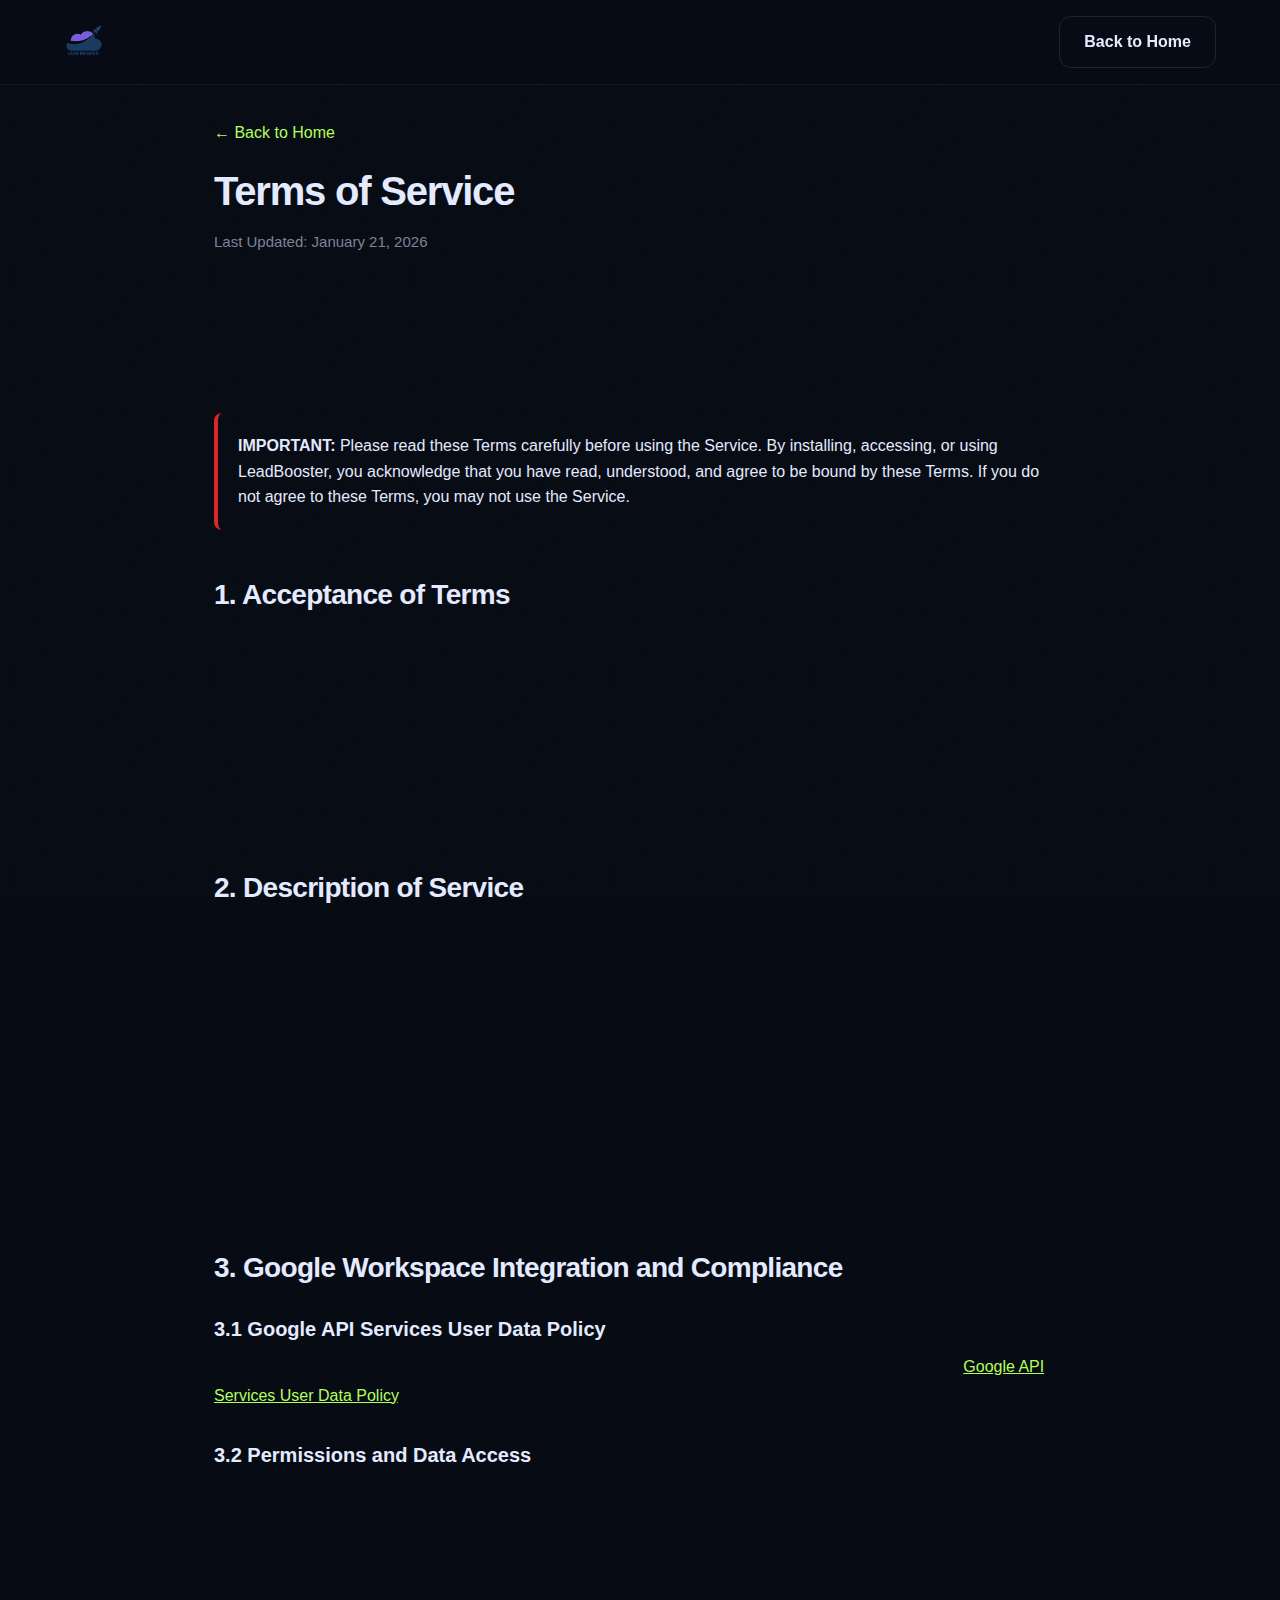
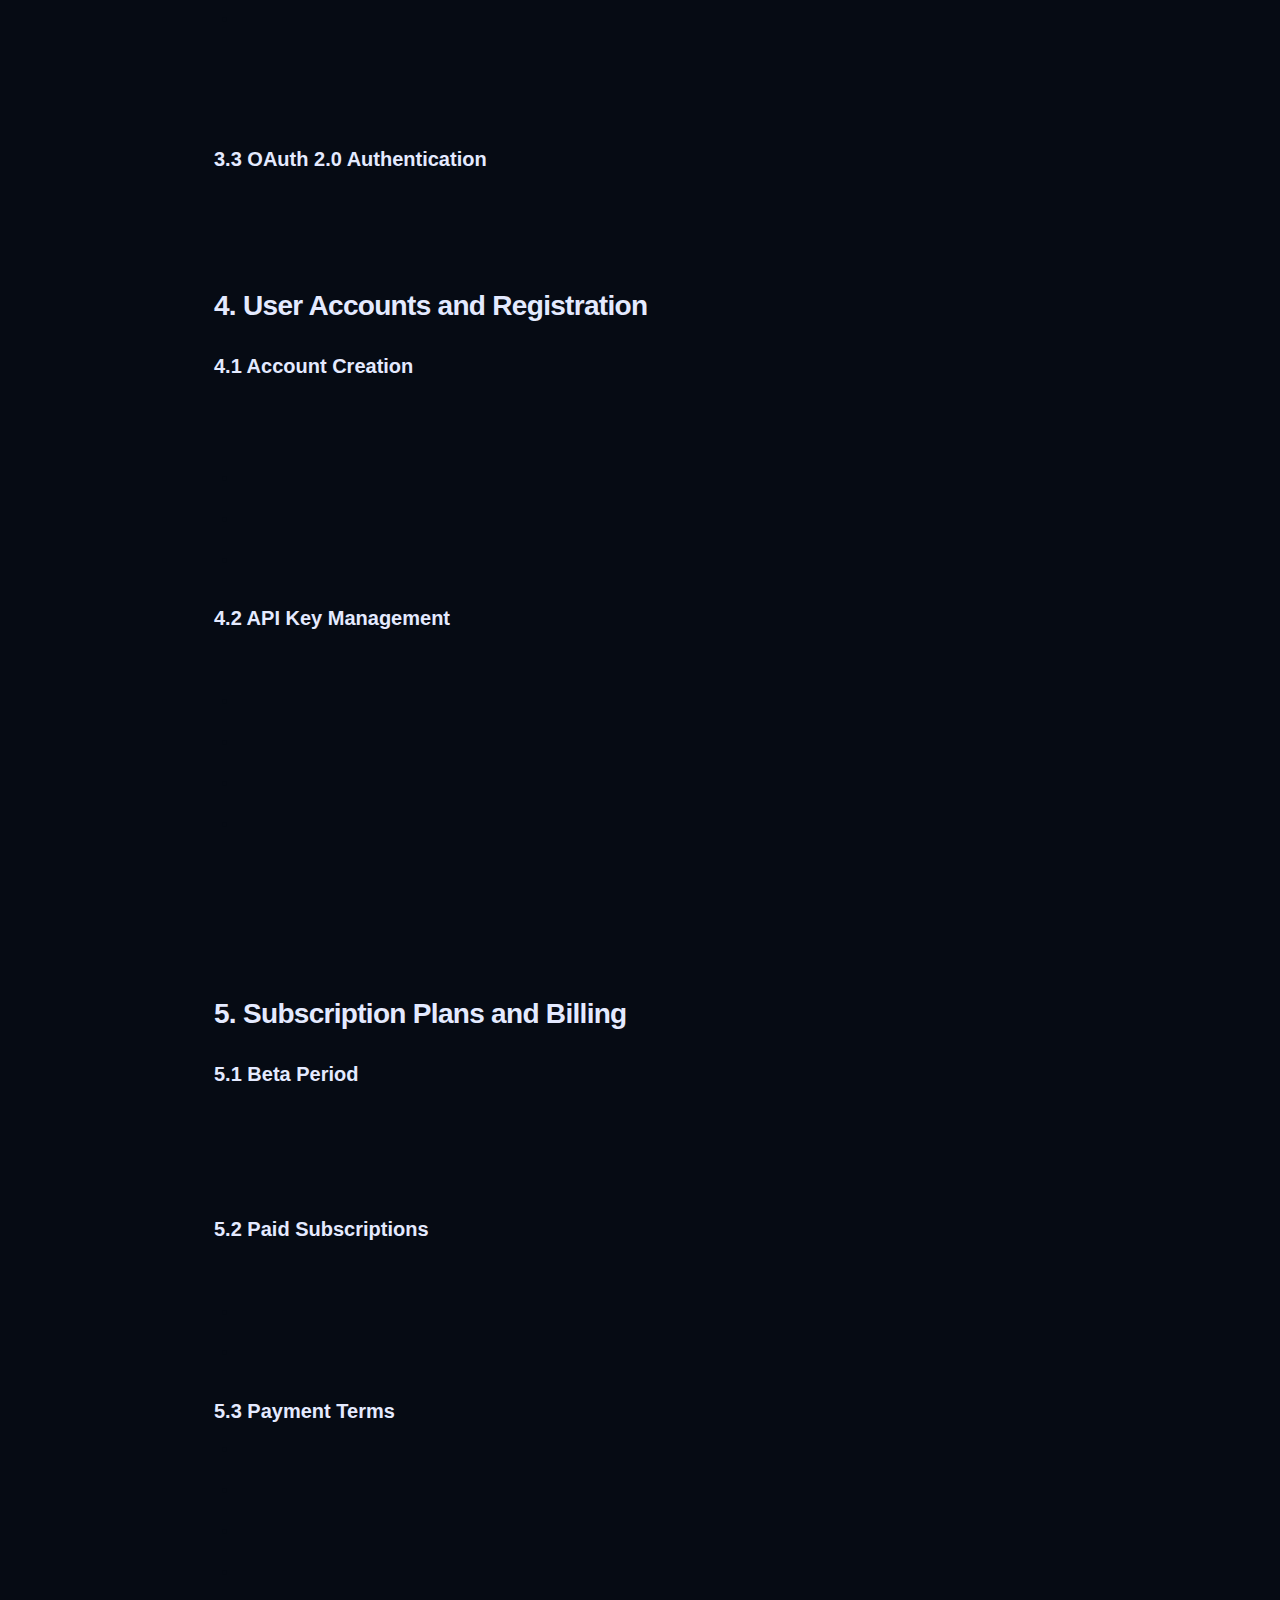
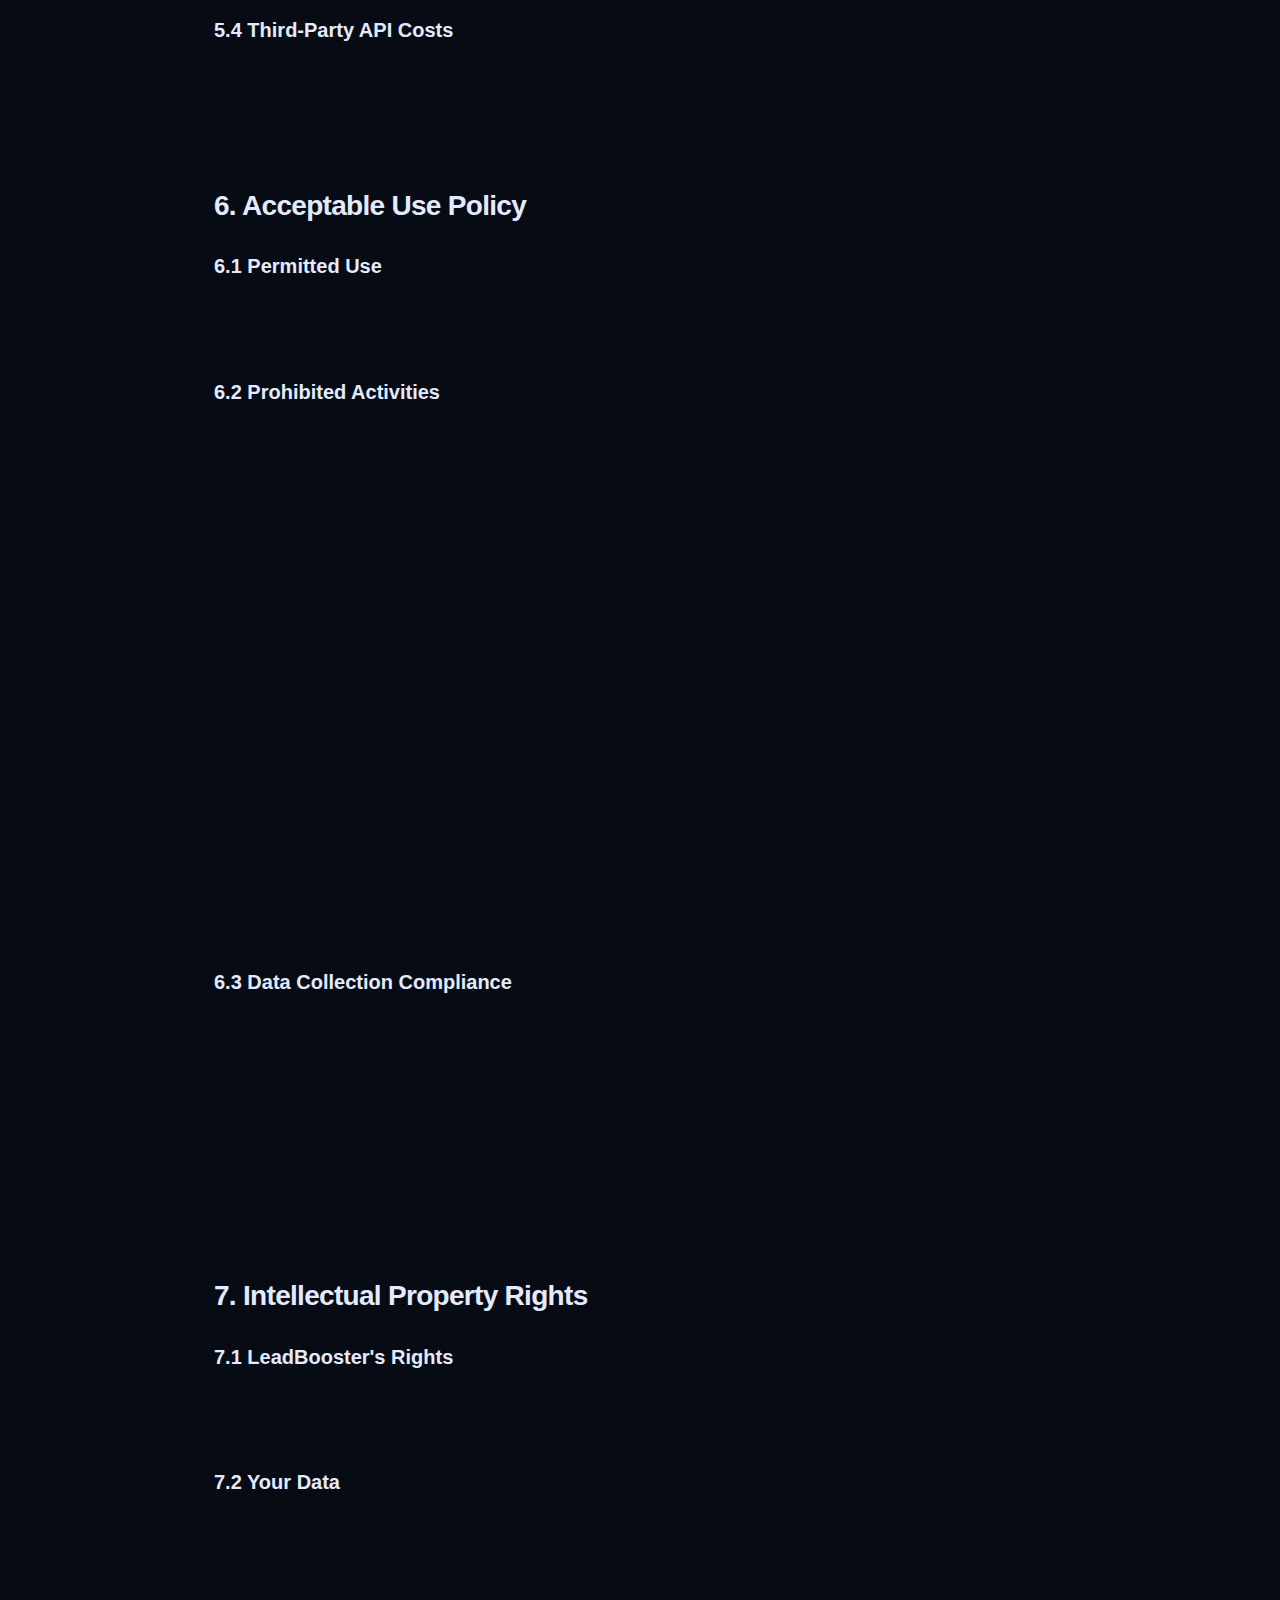
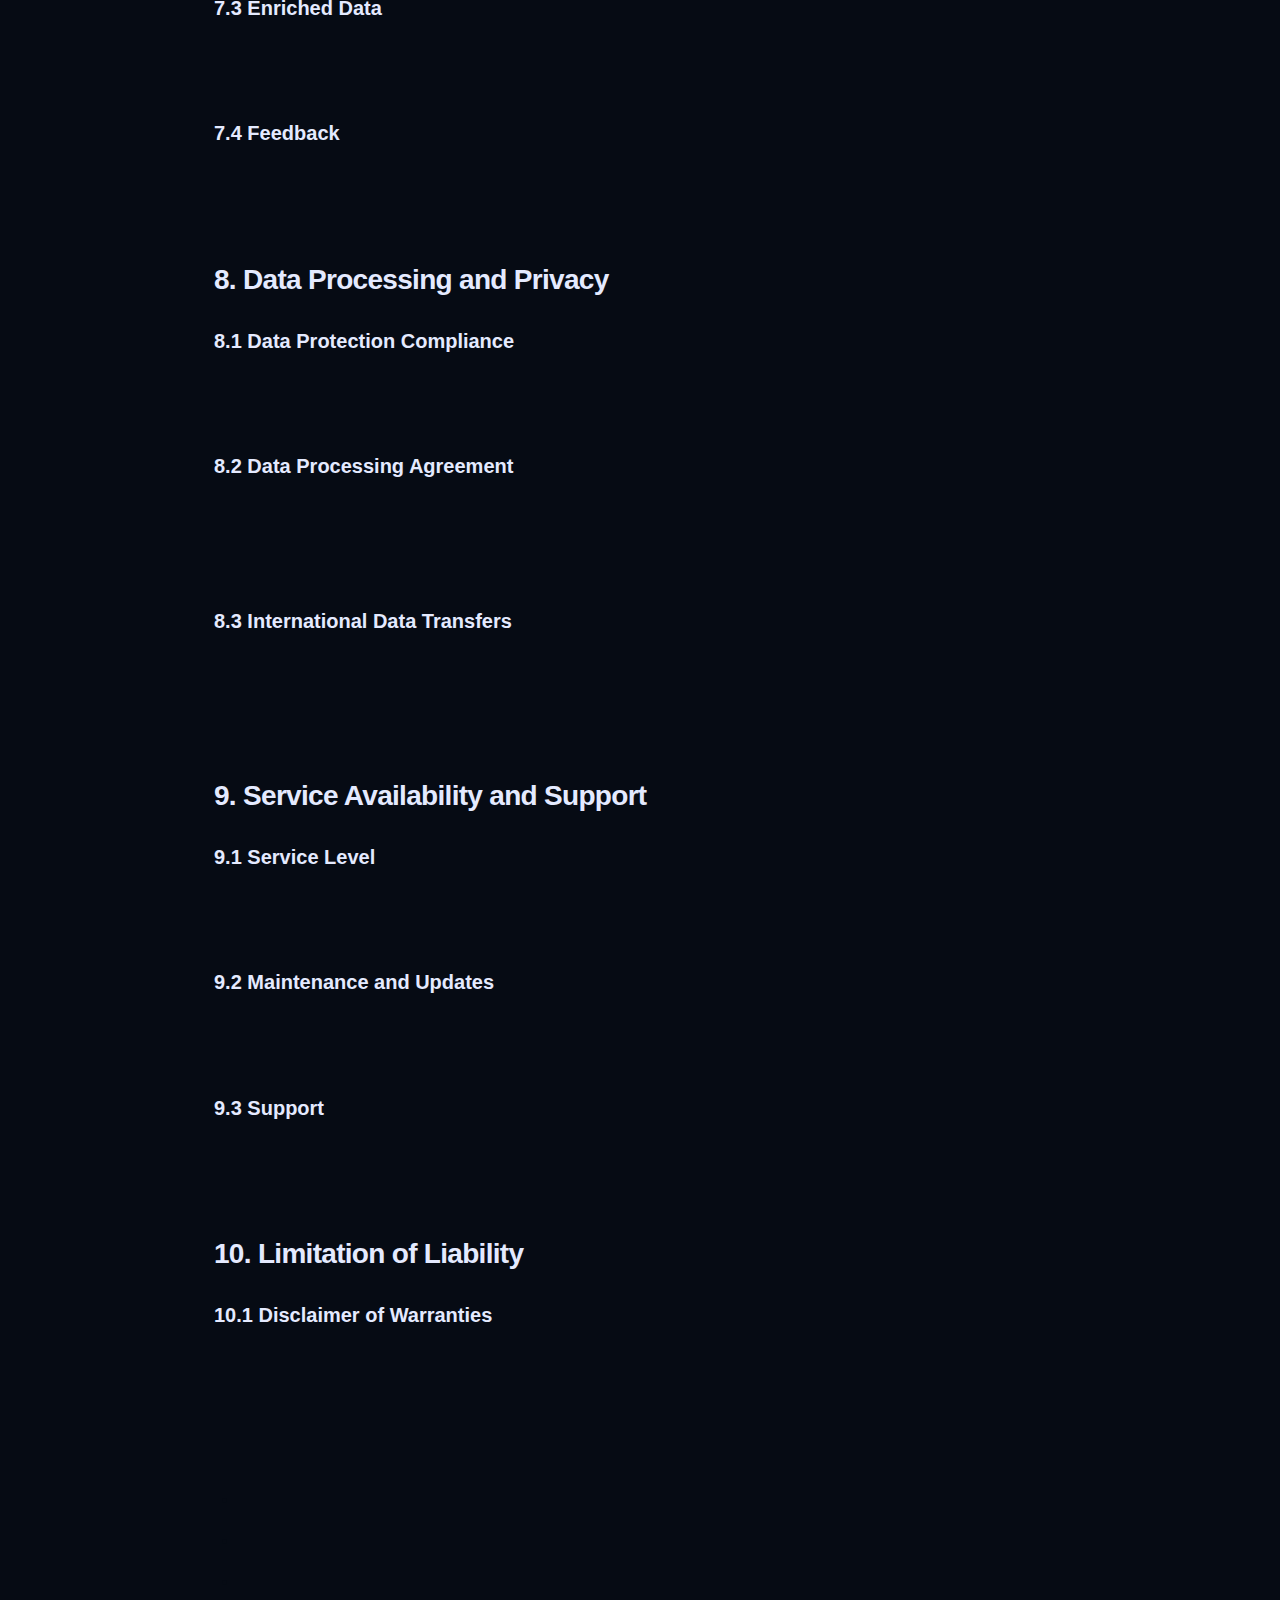
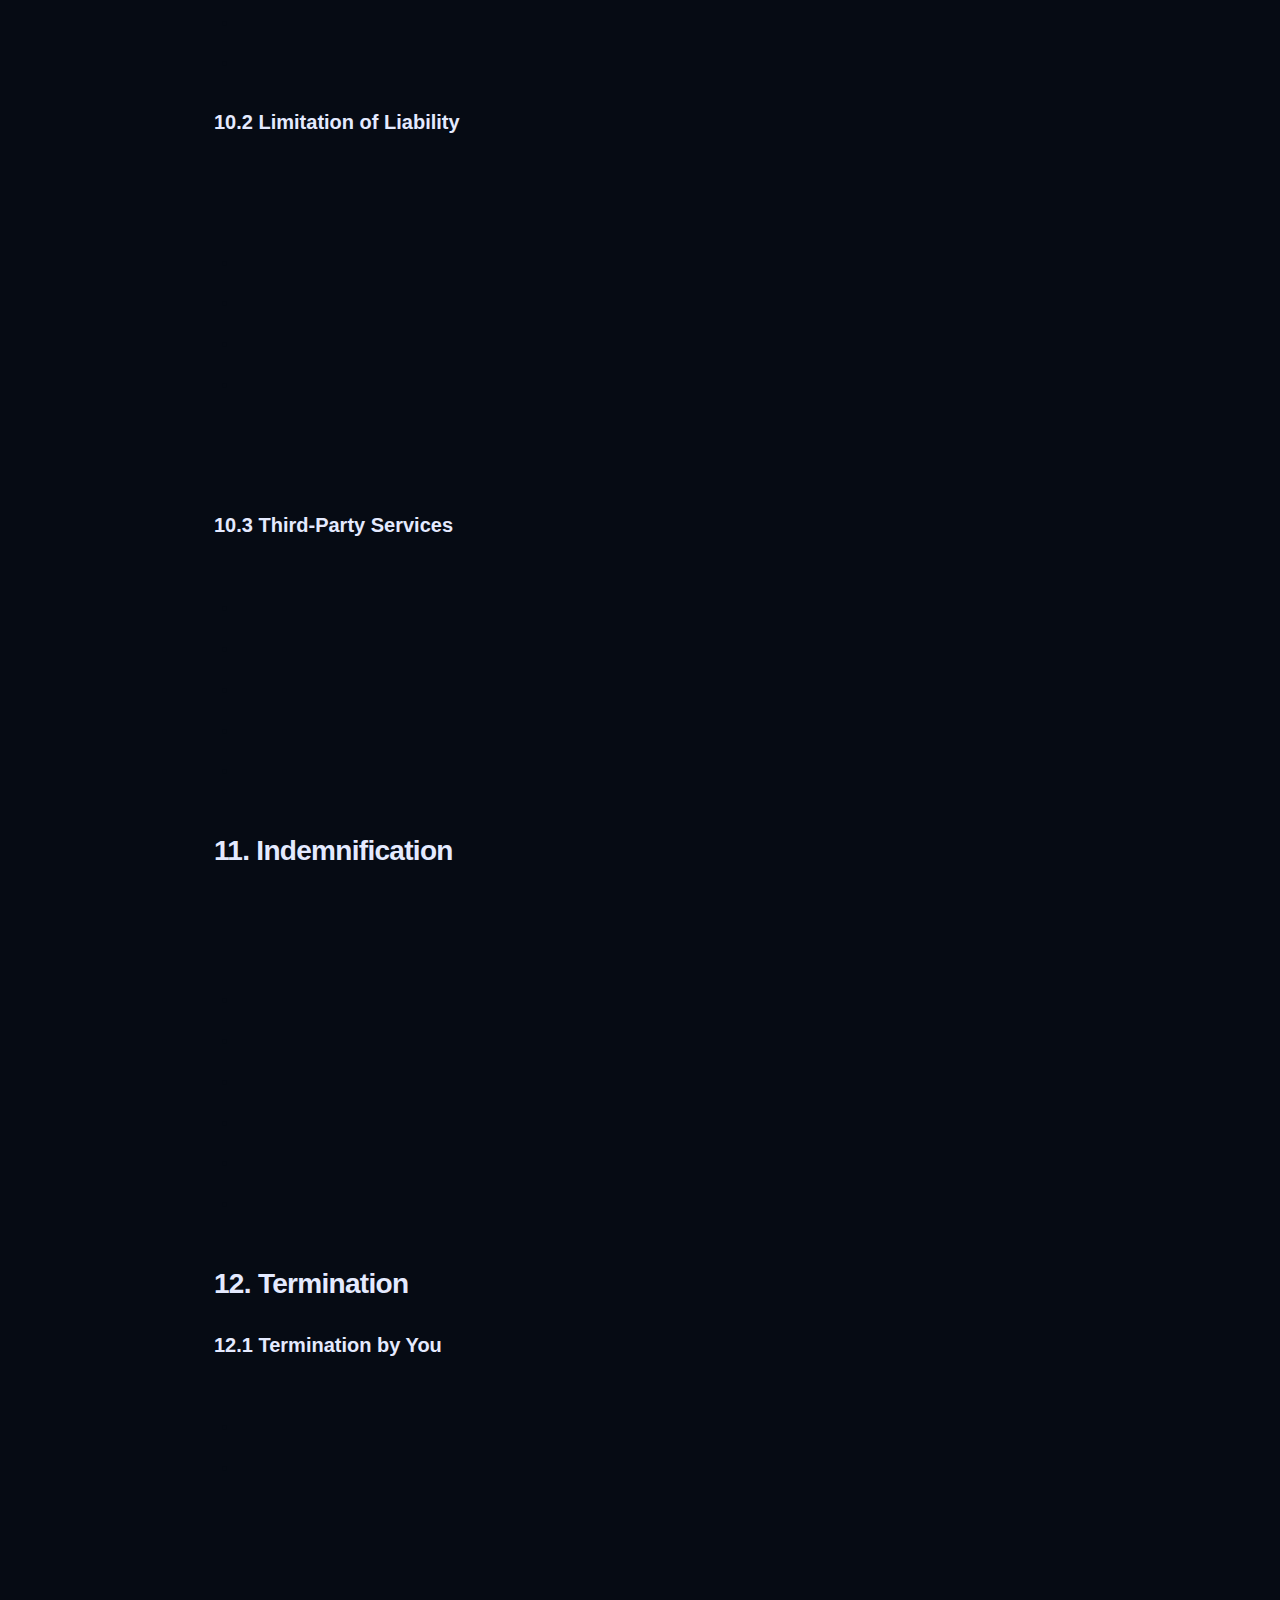
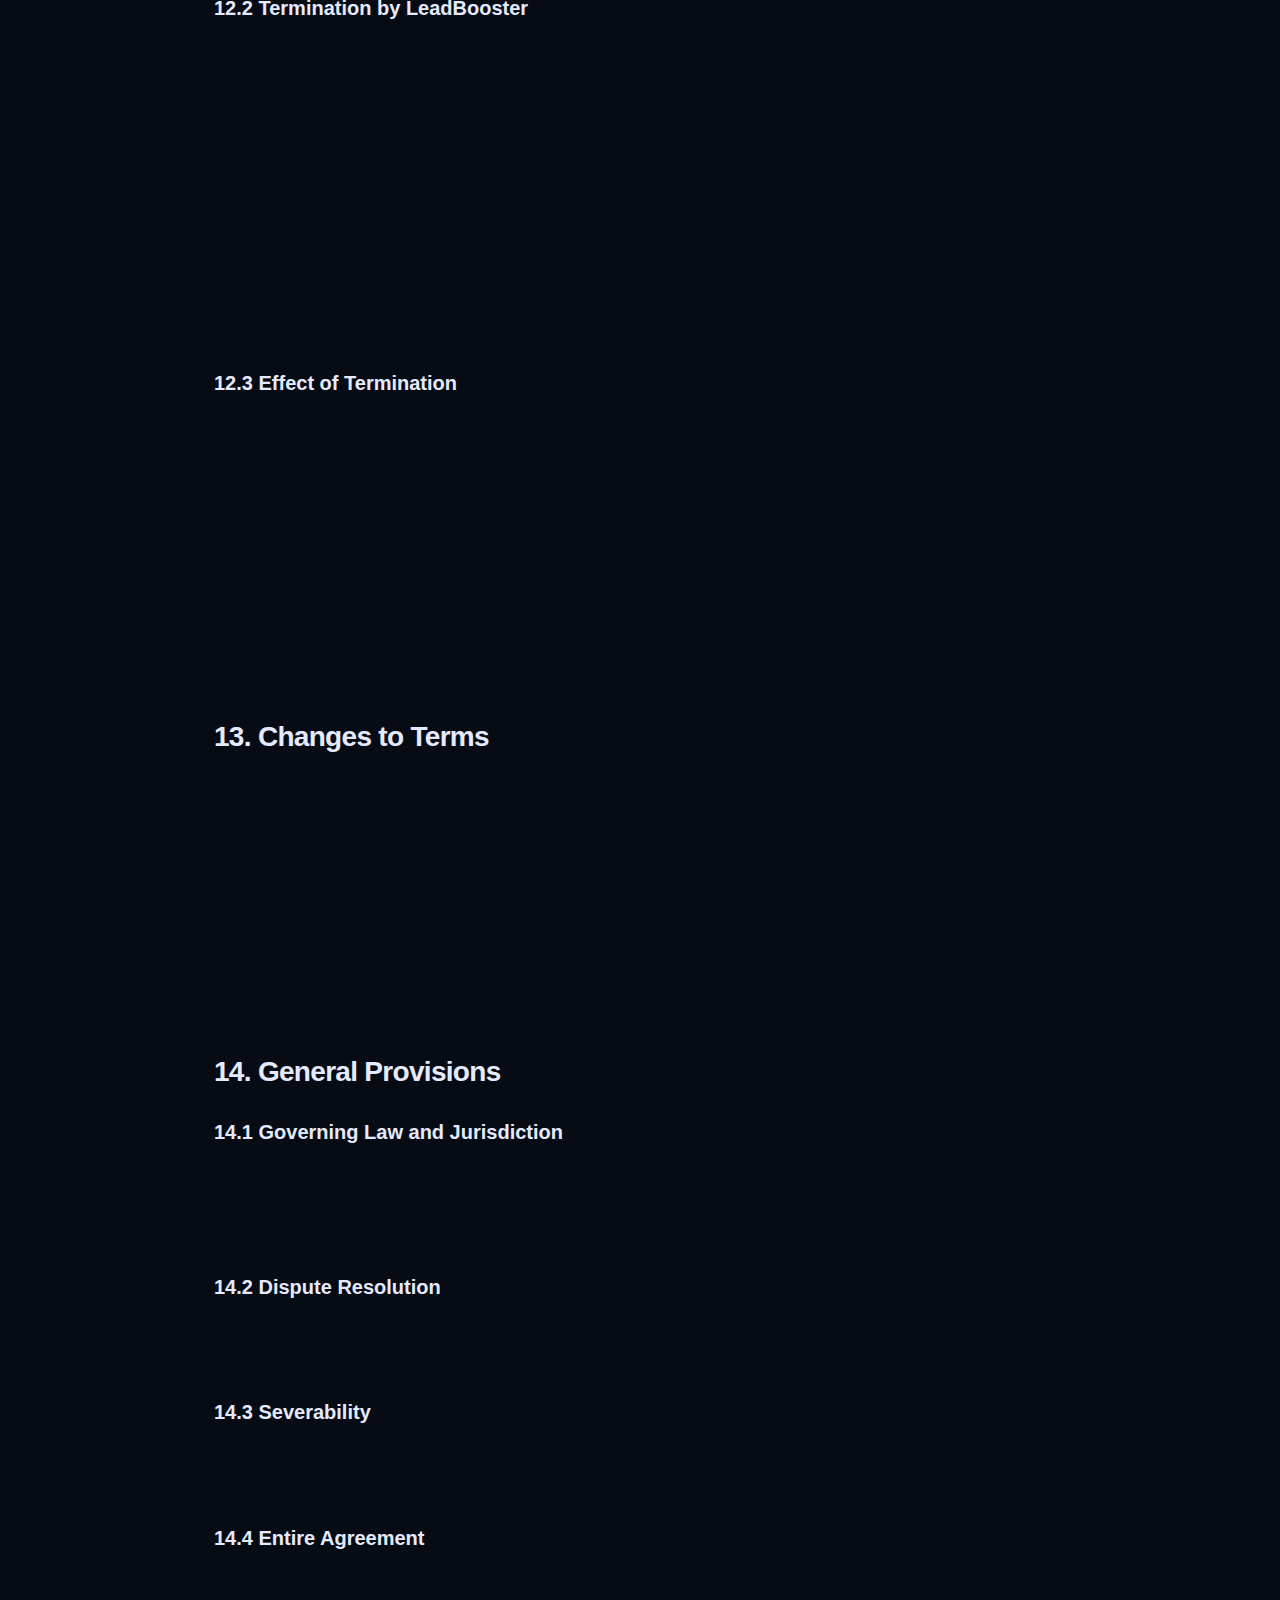
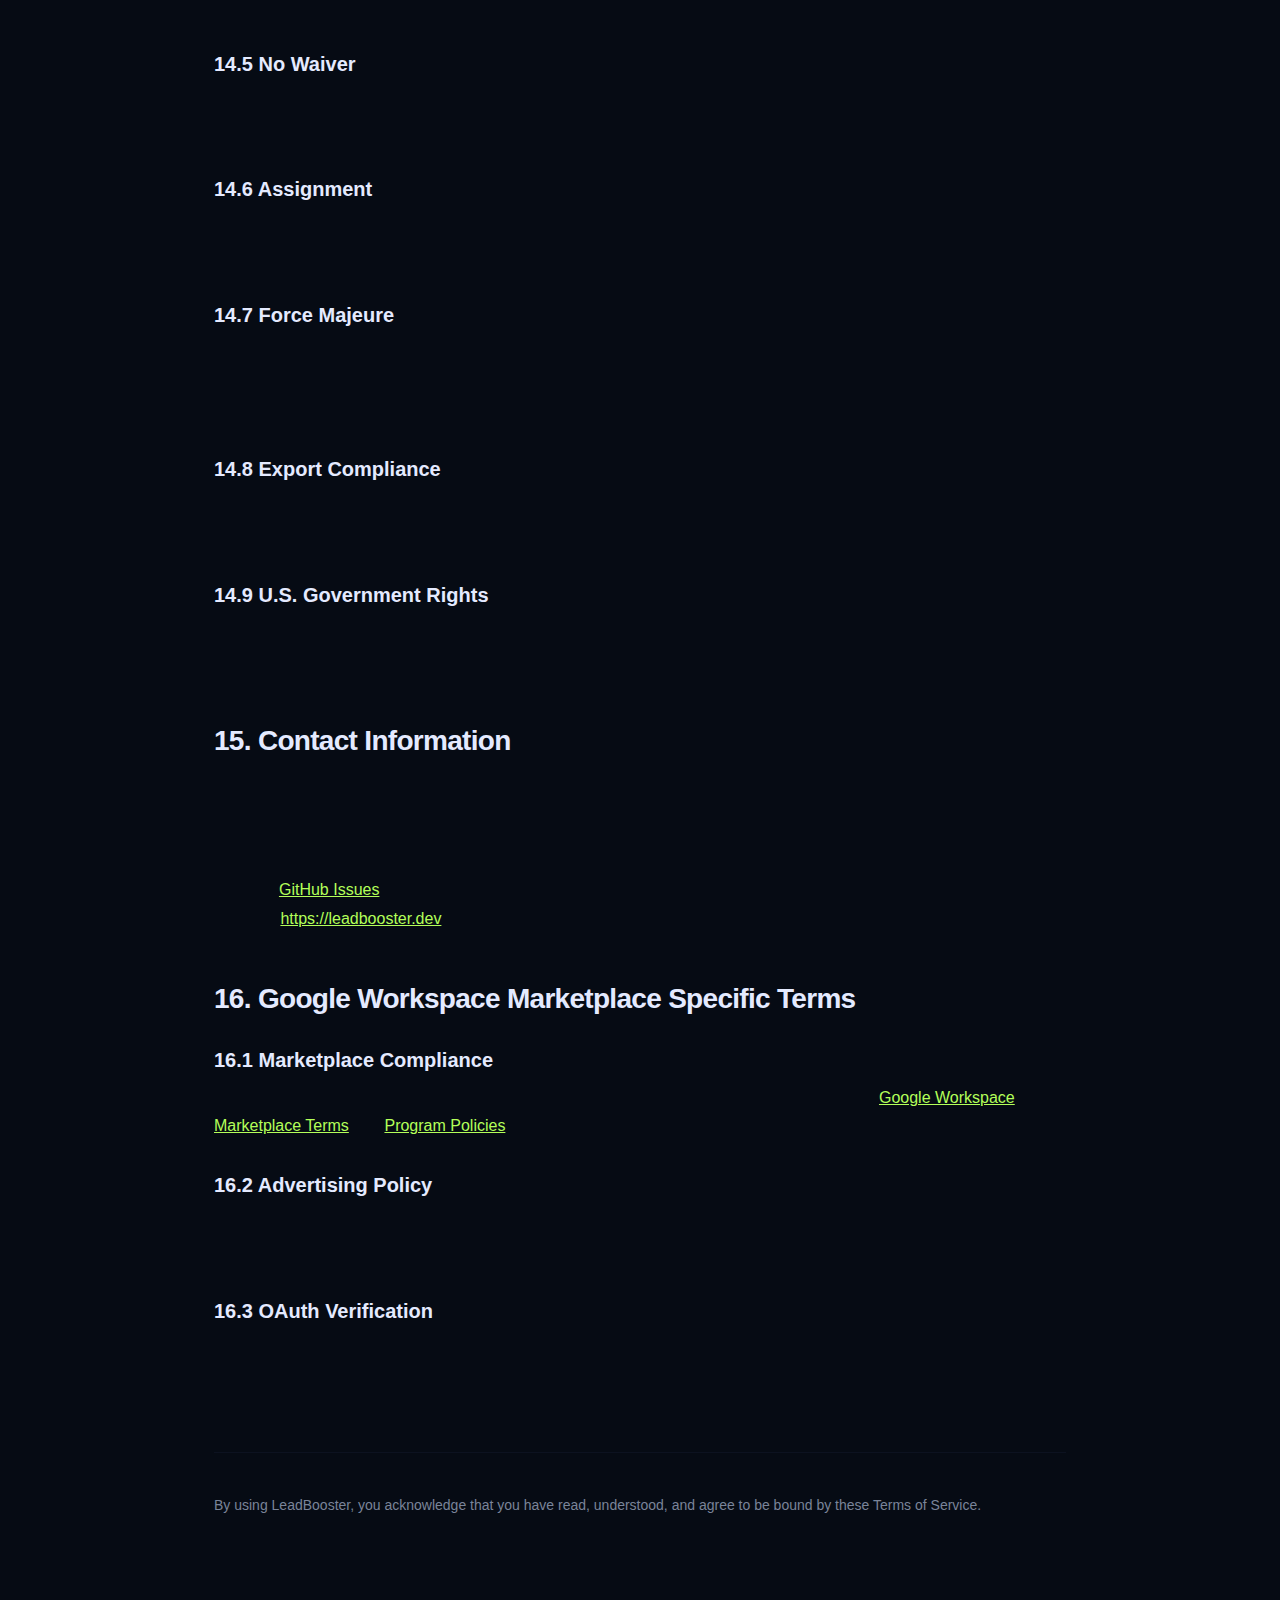
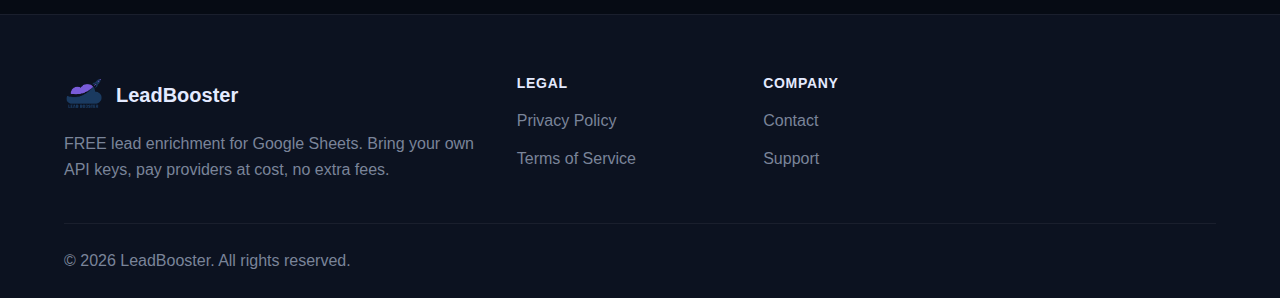
<file: terms-and-conditions.html>
<!DOCTYPE html>
<html lang="en">
<head>
    <meta charset="UTF-8">
    <meta name="viewport" content="width=device-width, initial-scale=1.0">
    <meta name="description" content="LeadBooster Terms of Service - Legal terms and conditions for using LeadBooster lead enrichment platform.">
    <title>Terms of Service - LeadBooster</title>
    <link rel="icon" type="image/png" sizes="32x32" href="images/leadbooster-logo.png">
    <link rel="icon" type="image/png" sizes="16x16" href="images/leadbooster-logo.png">
    <link rel="apple-touch-icon" href="images/leadbooster-logo.png">
    <link rel="stylesheet" href="css/styles.css">
    <link rel="preconnect" href="https://fonts.googleapis.com">
    <link rel="preconnect" href="https://fonts.gstatic.com" crossorigin>
    <link href="https://fonts.googleapis.com/css2?family=Inter:wght@300;400;500;600;700;800&display=swap" rel="stylesheet">
    <style>
        .legal-page {
            max-width: 900px;
            margin: 0 auto;
            padding: 120px 24px 80px;
        }
        .legal-page h1 {
            font-size: 2.5rem;
            margin-bottom: 16px;
        }
        .legal-page .last-updated {
            color: var(--gray);
            margin-bottom: 40px;
            font-size: 0.9375rem;
        }
        .legal-page h2 {
            font-size: 1.75rem;
            margin-top: 48px;
            margin-bottom: 16px;
        }
        .legal-page h3 {
            font-size: 1.25rem;
            margin-top: 32px;
            margin-bottom: 12px;
        }
        .legal-page p, .legal-page li {
            line-height: 1.8;
            color: var(--dark);
            margin-bottom: 16px;
        }
        .legal-page ul, .legal-page ol {
            margin-left: 24px;
            margin-bottom: 24px;
        }
        .legal-page li {
            margin-bottom: 12px;
        }
        .legal-page strong {
            font-weight: 600;
        }
        .legal-page .important-notice {
            border-left: 4px solid #dc2626;
            padding: 20px;
            margin: 32px 0;
            border-radius: 8px;
        }
        .legal-page .back-link {
            display: inline-block;
            margin-bottom: 24px;
            color: var(--primary);
            text-decoration: none;
        }
        .legal-page .back-link:hover {
            text-decoration: underline;
        }
    </style>
</head>
<body>
    <!-- Navigation -->
    <nav class="navbar">
        <div class="container">
            <div class="nav-wrapper">
                <div class="logo">
                    <a href="index.html" style="display: flex; align-items: center; gap: 12px; text-decoration: none; color: inherit;">
                        <img src="images/leadbooster-logo.png" alt="LeadBooster Logo" width="40" height="40">
                        <span>LeadBooster</span>
                    </a>
                </div>
                <div class="nav-cta">
                    <a href="index.html" class="btn btn-secondary">Back to Home</a>
                </div>
            </div>
        </div>
    </nav>

    <div class="legal-page">
        <a href="index.html" class="back-link">← Back to Home</a>

        <h1>Terms of Service</h1>
        <p class="last-updated">Last Updated: January 21, 2026</p>

        <p>Welcome to LeadBooster. These Terms of Service ("Terms") govern your access to and use of LeadBooster's lead enrichment platform, including our Google Workspace Add-on, website, and related services (collectively, the "Service"). By accessing or using the Service, you agree to be bound by these Terms.</p>

        <div class="important-notice">
            <strong>IMPORTANT:</strong> Please read these Terms carefully before using the Service. By installing, accessing, or using LeadBooster, you acknowledge that you have read, understood, and agree to be bound by these Terms. If you do not agree to these Terms, you may not use the Service.
        </div>

        <h2>1. Acceptance of Terms</h2>
        <p>By creating an account, installing the LeadBooster Add-on, or otherwise using the Service, you represent that:</p>
        <ul>
            <li>You are at least 18 years old or the age of majority in your jurisdiction</li>
            <li>You have the legal capacity to enter into a binding contract</li>
            <li>You are authorized to bind your organization (if applicable) to these Terms</li>
            <li>All information you provide is accurate, current, and complete</li>
        </ul>

        <h2>2. Description of Service</h2>
        <p>LeadBooster is a lead enrichment platform that operates as a Google Workspace Add-on for Google Sheets. The Service provides:</p>
        <ul>
            <li><strong>Data Enrichment:</strong> Access to web scraping, AI-powered research agents, and integration with third-party APIs for lead enrichment</li>
            <li><strong>BYOK (Bring Your Own Keys) Model:</strong> Integration framework allowing you to use your own API keys from third-party services (OpenAI, Hunter.io, serper.dev, Apollo.io, and others)</li>
            <li><strong>Background Processing:</strong> Automated enrichment tasks that run in the background with auto-resume functionality</li>
            <li><strong>Google Sheets Integration:</strong> Native integration with Google Sheets for data import, processing, and export</li>
        </ul>

        <h2>3. Google Workspace Integration and Compliance</h2>
        <h3>3.1 Google API Services User Data Policy</h3>
        <p>LeadBooster's use and transfer to any other app of information received from Google APIs adheres to the <a href="https://developers.google.com/terms/api-services-user-data-policy" target="_blank">Google API Services User Data Policy</a>, including the Limited Use requirements.</p>

        <h3>3.2 Permissions and Data Access</h3>
        <p>LeadBooster requests the following Google Sheets permissions:</p>
        <ul>
            <li><strong>Read access:</strong> To read data from your Google Sheets for enrichment processing</li>
            <li><strong>Write access:</strong> To write enriched data back to your Google Sheets</li>
            <li><strong>Spreadsheet management:</strong> To create and manage enrichment tasks within your spreadsheets</li>
        </ul>
        <p>We only request the minimum permissions necessary to provide the Service and do not access any Google data outside the scope of these permissions.</p>

        <h3>3.3 OAuth 2.0 Authentication</h3>
        <p>LeadBooster uses OAuth 2.0 to securely authenticate with your Google account. We do not store your Google credentials. You may revoke LeadBooster's access at any time through your Google Account settings.</p>

        <h2>4. User Accounts and Registration</h2>
        <h3>4.1 Account Creation</h3>
        <p>To use the Service, you must install the LeadBooster Add-on from the Google Workspace Marketplace. Your Google Workspace account serves as your LeadBooster account. You are responsible for:</p>
        <ul>
            <li>Maintaining the security of your Google account</li>
            <li>All activities that occur under your account</li>
            <li>Notifying us immediately of any unauthorized access or security breach</li>
        </ul>

        <h3>4.2 API Key Management</h3>
        <p>You are solely responsible for:</p>
        <ul>
            <li>Obtaining, managing, and securing your own API keys from third-party providers</li>
            <li>Compliance with the terms of service of all third-party API providers you choose to use</li>
            <li>All charges incurred through your use of third-party APIs</li>
            <li>Keeping your API keys confidential and secure</li>
        </ul>
        <p><strong>Important:</strong> LeadBooster stores your API keys securely in your Google account using Google's secure storage mechanisms. We never transmit, store on our servers, or have access to your API keys. You can delete your API keys at any time.</p>

        <h2>5. Subscription Plans and Billing</h2>
        <h3>5.1 Beta Period</h3>
        <p>During the beta period, the Service is provided free of charge. The beta period will end when we publicly announce the general availability of the Service. Beta users who sign up during the beta period will be entitled to preferential pricing as described on our website.</p>

        <h3>5.2 Paid Subscriptions</h3>
        <p>After the beta period ends, continued use of the Service will require a paid subscription. Subscription plans include:</p>
        <ul>
            <li><strong>Free Tier:</strong> Limited to 10,000 enrichments per month</li>
            <li><strong>Pro Plan:</strong> Unlimited enrichments at $25/month (beta users: $15/month forever)</li>
        </ul>

        <h3>5.3 Payment Terms</h3>
        <ul>
            <li>Subscriptions are billed monthly in advance</li>
            <li>All fees are non-refundable except as required by law</li>
            <li>We reserve the right to change pricing with 30 days' notice to existing subscribers</li>
            <li>You are responsible for all taxes applicable to your subscription</li>
        </ul>

        <h3>5.4 Third-Party API Costs</h3>
        <p>LeadBooster does not charge markup fees on third-party API costs. You pay third-party providers (OpenAI, Hunter.io, serper.dev, etc.) directly at their published rates. LeadBooster is not responsible for charges incurred through your use of third-party APIs.</p>

        <h2>6. Acceptable Use Policy</h2>
        <h3>6.1 Permitted Use</h3>
        <p>You may use the Service only for lawful business purposes consistent with these Terms. You agree to use the Service in compliance with all applicable laws, regulations, and third-party agreements.</p>

        <h3>6.2 Prohibited Activities</h3>
        <p>You agree NOT to:</p>
        <ul>
            <li>Violate any applicable laws, regulations, or third-party rights</li>
            <li>Use the Service to collect, process, or store data obtained illegally or without proper authorization</li>
            <li>Scrape, harvest, or collect personal data in violation of privacy laws (GDPR, CCPA, etc.)</li>
            <li>Send unsolicited communications (spam) using data obtained through the Service</li>
            <li>Reverse engineer, decompile, or attempt to extract source code from the Service</li>
            <li>Interfere with or disrupt the Service or servers/networks connected to the Service</li>
            <li>Use the Service to transmit malware, viruses, or harmful code</li>
            <li>Circumvent any access restrictions, rate limits, or security measures</li>
            <li>Resell, rent, lease, or sublicense the Service without our written permission</li>
            <li>Use the Service to compete with LeadBooster or develop a competing product</li>
            <li>Share your account credentials with unauthorized third parties</li>
            <li>Process data of individuals under 16 years old without proper consent mechanisms</li>
        </ul>

        <h3>6.3 Data Collection Compliance</h3>
        <p>You represent and warrant that:</p>
        <ul>
            <li>You have the legal right to collect and process all data you submit to the Service</li>
            <li>You have obtained all necessary consents and authorizations for data processing</li>
            <li>Your use of the Service complies with applicable data protection laws (GDPR, CCPA, etc.)</li>
            <li>You will not use the Service to process special categories of personal data (sensitive data) without implementing appropriate safeguards</li>
        </ul>

        <h2>7. Intellectual Property Rights</h2>
        <h3>7.1 LeadBooster's Rights</h3>
        <p>LeadBooster and its licensors own all right, title, and interest in and to the Service, including all intellectual property rights. These Terms do not grant you any rights to use LeadBooster trademarks, logos, or brand elements.</p>

        <h3>7.2 Your Data</h3>
        <p>You retain all rights to the data you input into the Service ("Your Data"). You grant LeadBooster a limited, non-exclusive license to use Your Data solely to provide and improve the Service.</p>

        <h3>7.3 Enriched Data</h3>
        <p>Data obtained through third-party APIs remains subject to the terms and conditions of those third-party providers. You are responsible for complying with all third-party terms regarding use and retention of enriched data.</p>

        <h3>7.4 Feedback</h3>
        <p>If you provide feedback, suggestions, or ideas about the Service, you grant LeadBooster a perpetual, irrevocable, worldwide, royalty-free license to use, modify, and incorporate such feedback without compensation or attribution.</p>

        <h2>8. Data Processing and Privacy</h2>
        <h3>8.1 Data Protection Compliance</h3>
        <p>LeadBooster is committed to protecting your privacy and complying with applicable data protection laws, including the General Data Protection Regulation (GDPR) and California Consumer Privacy Act (CCPA).</p>

        <h3>8.2 Data Processing Agreement</h3>
        <p>To the extent LeadBooster processes personal data on your behalf, LeadBooster acts as a data processor and you act as the data controller. Our data processing practices are detailed in our Privacy Policy, which is incorporated into these Terms by reference.</p>

        <h3>8.3 International Data Transfers</h3>
        <p>The Service may involve the transfer of data to countries outside your jurisdiction. By using the Service, you consent to such transfers. We implement appropriate safeguards for international data transfers, including Standard Contractual Clauses where required.</p>

        <h2>9. Service Availability and Support</h2>
        <h3>9.1 Service Level</h3>
        <p>We strive to provide reliable Service but do not guarantee uninterrupted or error-free operation. The Service is provided "AS IS" and "AS AVAILABLE" without warranties of any kind.</p>

        <h3>9.2 Maintenance and Updates</h3>
        <p>We may perform scheduled or emergency maintenance that temporarily interrupts Service availability. We will provide reasonable notice of scheduled maintenance when possible.</p>

        <h3>9.3 Support</h3>
        <p>Pro Plan subscribers receive priority email support. We aim to respond to support inquiries within 48 business hours. Support is provided in English.</p>

        <h2>10. Limitation of Liability</h2>
        <h3>10.1 Disclaimer of Warranties</h3>
        <p>THE SERVICE IS PROVIDED "AS IS" AND "AS AVAILABLE" WITHOUT WARRANTIES OF ANY KIND, WHETHER EXPRESS OR IMPLIED, INCLUDING BUT NOT LIMITED TO IMPLIED WARRANTIES OF MERCHANTABILITY, FITNESS FOR A PARTICULAR PURPOSE, NON-INFRINGEMENT, OR COURSE OF PERFORMANCE.</p>

        <p>WE DO NOT WARRANT THAT:</p>
        <ul>
            <li>The Service will meet your requirements or expectations</li>
            <li>The Service will be uninterrupted, timely, secure, or error-free</li>
            <li>Results obtained from the Service will be accurate or reliable</li>
            <li>Any errors in the Service will be corrected</li>
            <li>Third-party APIs will remain available or functional</li>
        </ul>

        <h3>10.2 Limitation of Liability</h3>
        <p>TO THE MAXIMUM EXTENT PERMITTED BY LAW, LEADBOOSTER SHALL NOT BE LIABLE FOR ANY INDIRECT, INCIDENTAL, SPECIAL, CONSEQUENTIAL, OR PUNITIVE DAMAGES, OR ANY LOSS OF PROFITS, REVENUE, DATA, OR USE, WHETHER ARISING FROM:</p>
        <ul>
            <li>Use or inability to use the Service</li>
            <li>Unauthorized access to or alteration of your data</li>
            <li>Third-party conduct or content on the Service</li>
            <li>Any other matter relating to the Service</li>
        </ul>

        <p>IN NO EVENT SHALL LEADBOOSTER'S TOTAL LIABILITY TO YOU EXCEED THE GREATER OF (A) THE AMOUNTS PAID BY YOU TO LEADBOOSTER IN THE 12 MONTHS PRECEDING THE CLAIM OR (B) $100 USD.</p>

        <h3>10.3 Third-Party Services</h3>
        <p>LeadBooster is not responsible for:</p>
        <ul>
            <li>The availability, accuracy, or reliability of third-party APIs</li>
            <li>Charges incurred through third-party API usage</li>
            <li>Compliance with third-party terms of service</li>
            <li>Data quality or accuracy from third-party sources</li>
            <li>Changes to third-party API functionality or pricing</li>
        </ul>

        <h2>11. Indemnification</h2>
        <p>You agree to indemnify, defend, and hold harmless LeadBooster, its affiliates, officers, directors, employees, and agents from and against any claims, liabilities, damages, losses, costs, expenses, or fees (including reasonable attorneys' fees) arising from:</p>
        <ul>
            <li>Your use or misuse of the Service</li>
            <li>Your violation of these Terms</li>
            <li>Your violation of any rights of another party</li>
            <li>Your violation of applicable laws or regulations</li>
            <li>Your data collection or processing activities</li>
            <li>Your use of third-party APIs or services</li>
        </ul>

        <h2>12. Termination</h2>
        <h3>12.1 Termination by You</h3>
        <p>You may terminate your account at any time by:</p>
        <ul>
            <li>Uninstalling the LeadBooster Add-on from Google Workspace</li>
            <li>Contacting us at contact@leadbooster.dev to request account deletion</li>
        </ul>
        <p>Upon termination, your access to the Service will cease immediately. We will delete your account data within 30 days, except where retention is required by law.</p>

        <h3>12.2 Termination by LeadBooster</h3>
        <p>We may suspend or terminate your access to the Service immediately, without prior notice or liability, for any reason, including:</p>
        <ul>
            <li>Breach of these Terms</li>
            <li>Non-payment of fees</li>
            <li>Illegal or fraudulent activity</li>
            <li>Extended inactivity</li>
            <li>Violation of third-party rights</li>
            <li>Risk to Service security or integrity</li>
        </ul>

        <h3>12.3 Effect of Termination</h3>
        <p>Upon termination:</p>
        <ul>
            <li>Your right to use the Service ceases immediately</li>
            <li>You remain liable for all charges incurred prior to termination</li>
            <li>No refunds will be provided for unused subscription periods</li>
            <li>You must cease using any LeadBooster intellectual property</li>
            <li>Sections 7 (Intellectual Property), 10 (Limitation of Liability), 11 (Indemnification), and 14 (General Provisions) survive termination</li>
        </ul>

        <h2>13. Changes to Terms</h2>
        <p>We reserve the right to modify these Terms at any time. We will notify you of material changes by:</p>
        <ul>
            <li>Posting the updated Terms on our website with a new "Last Updated" date</li>
            <li>Sending an email notification to your registered email address</li>
            <li>Displaying a notice in the LeadBooster Add-on interface</li>
        </ul>
        <p>Your continued use of the Service after changes take effect constitutes acceptance of the modified Terms. If you do not agree to the changes, you must stop using the Service and terminate your account.</p>

        <h2>14. General Provisions</h2>
        <h3>14.1 Governing Law and Jurisdiction</h3>
        <p>These Terms shall be governed by and construed in accordance with the laws of the Federal Republic of Germany, without regard to its conflict of law provisions. Any disputes arising from these Terms or the Service shall be resolved exclusively in the courts of Germany.</p>

        <h3>14.2 Dispute Resolution</h3>
        <p>Before filing any legal action, you agree to attempt to resolve disputes informally by contacting us at contact@leadbooster.dev. We will attempt to resolve the dispute in good faith within 30 days.</p>

        <h3>14.3 Severability</h3>
        <p>If any provision of these Terms is found to be unenforceable or invalid, that provision will be limited or eliminated to the minimum extent necessary, and the remaining provisions will remain in full force and effect.</p>

        <h3>14.4 Entire Agreement</h3>
        <p>These Terms, together with our Privacy Policy and any other legal notices published by us on the Service, constitute the entire agreement between you and LeadBooster concerning the Service.</p>

        <h3>14.5 No Waiver</h3>
        <p>Our failure to enforce any right or provision of these Terms will not be considered a waiver of those rights. Any waiver must be in writing and signed by an authorized representative of LeadBooster.</p>

        <h3>14.6 Assignment</h3>
        <p>You may not assign or transfer these Terms or your rights under these Terms without our prior written consent. We may assign these Terms without restriction. Any attempted assignment in violation of this section is void.</p>

        <h3>14.7 Force Majeure</h3>
        <p>LeadBooster shall not be liable for any delay or failure to perform resulting from causes outside our reasonable control, including but not limited to acts of God, war, terrorism, riots, embargoes, acts of civil or military authorities, fire, floods, accidents, pandemics, strikes, or shortages of transportation, facilities, fuel, energy, labor, or materials.</p>

        <h3>14.8 Export Compliance</h3>
        <p>The Service may be subject to export control laws. You agree to comply with all applicable export and re-export control laws and regulations.</p>

        <h3>14.9 U.S. Government Rights</h3>
        <p>If you are a U.S. government entity, the Service is a "commercial item" as defined in 48 C.F.R. §2.101, and is provided with only those rights granted to all other users under these Terms.</p>

        <h2>15. Contact Information</h2>
        <p>For questions about these Terms or the Service, please contact us:</p>
        <p>
            <strong>LeadBooster</strong><br>
            Email: contact@leadbooster.dev<br>
            Support: <a href="https://github.com/kiril-gichevski/leadbooster/issues" target="_blank">GitHub Issues</a><br>
            Website: <a href="https://leadbooster.dev">https://leadbooster.dev</a>
        </p>

        <h2>16. Google Workspace Marketplace Specific Terms</h2>
        <h3>16.1 Marketplace Compliance</h3>
        <p>LeadBooster is distributed through the Google Workspace Marketplace and complies with the <a href="https://developers.google.com/workspace/marketplace/terms" target="_blank">Google Workspace Marketplace Terms</a> and <a href="https://developers.google.com/workspace/marketplace/terms/policies" target="_blank">Program Policies</a>.</p>

        <h3>16.2 Advertising Policy</h3>
        <p>LeadBooster does not serve advertisements within the Google Workspace Add-on interface, in compliance with Google Workspace Marketplace policies.</p>

        <h3>16.3 OAuth Verification</h3>
        <p>LeadBooster has completed OAuth App Verification and adheres to Google's security requirements for apps accessing Google user data.</p>

        <p style="margin-top: 60px; padding-top: 40px; border-top: 1px solid var(--gray-lighter); color: var(--gray); font-size: 0.875rem;">
            By using LeadBooster, you acknowledge that you have read, understood, and agree to be bound by these Terms of Service.
        </p>
    </div>

    <!-- Footer -->
    <footer class="footer">
        <div class="container">
            <div class="footer-grid">
                <div class="footer-col">
                    <div class="footer-logo">
                        <img src="images/leadbooster-logo.png" alt="LeadBooster Logo" width="40" height="40">
                        <span>LeadBooster</span>
                    </div>
                    <p>FREE lead enrichment for Google Sheets. Bring your own API keys, pay providers at cost, no extra fees.</p>
                </div>

                <div class="footer-col">
                    <h4>Legal</h4>
                    <ul>
                        <li><a href="privacy-policy.html">Privacy Policy</a></li>
                        <li><a href="terms-of-service.html">Terms of Service</a></li>
                    </ul>
                </div>

                <div class="footer-col">
                    <h4>Company</h4>
                    <ul>
                        <li><a href="mailto:contact@leadbooster.dev">Contact</a></li>
                        <li><a href="https://github.com/kiril-gichevski/leadbooster/issues">Support</a></li>
                    </ul>
                </div>
            </div>

            <div class="footer-bottom">
                <p>&copy; 2026 LeadBooster. All rights reserved.</p>
            </div>
        </div>
    </footer>
</body>
</html>
</file>
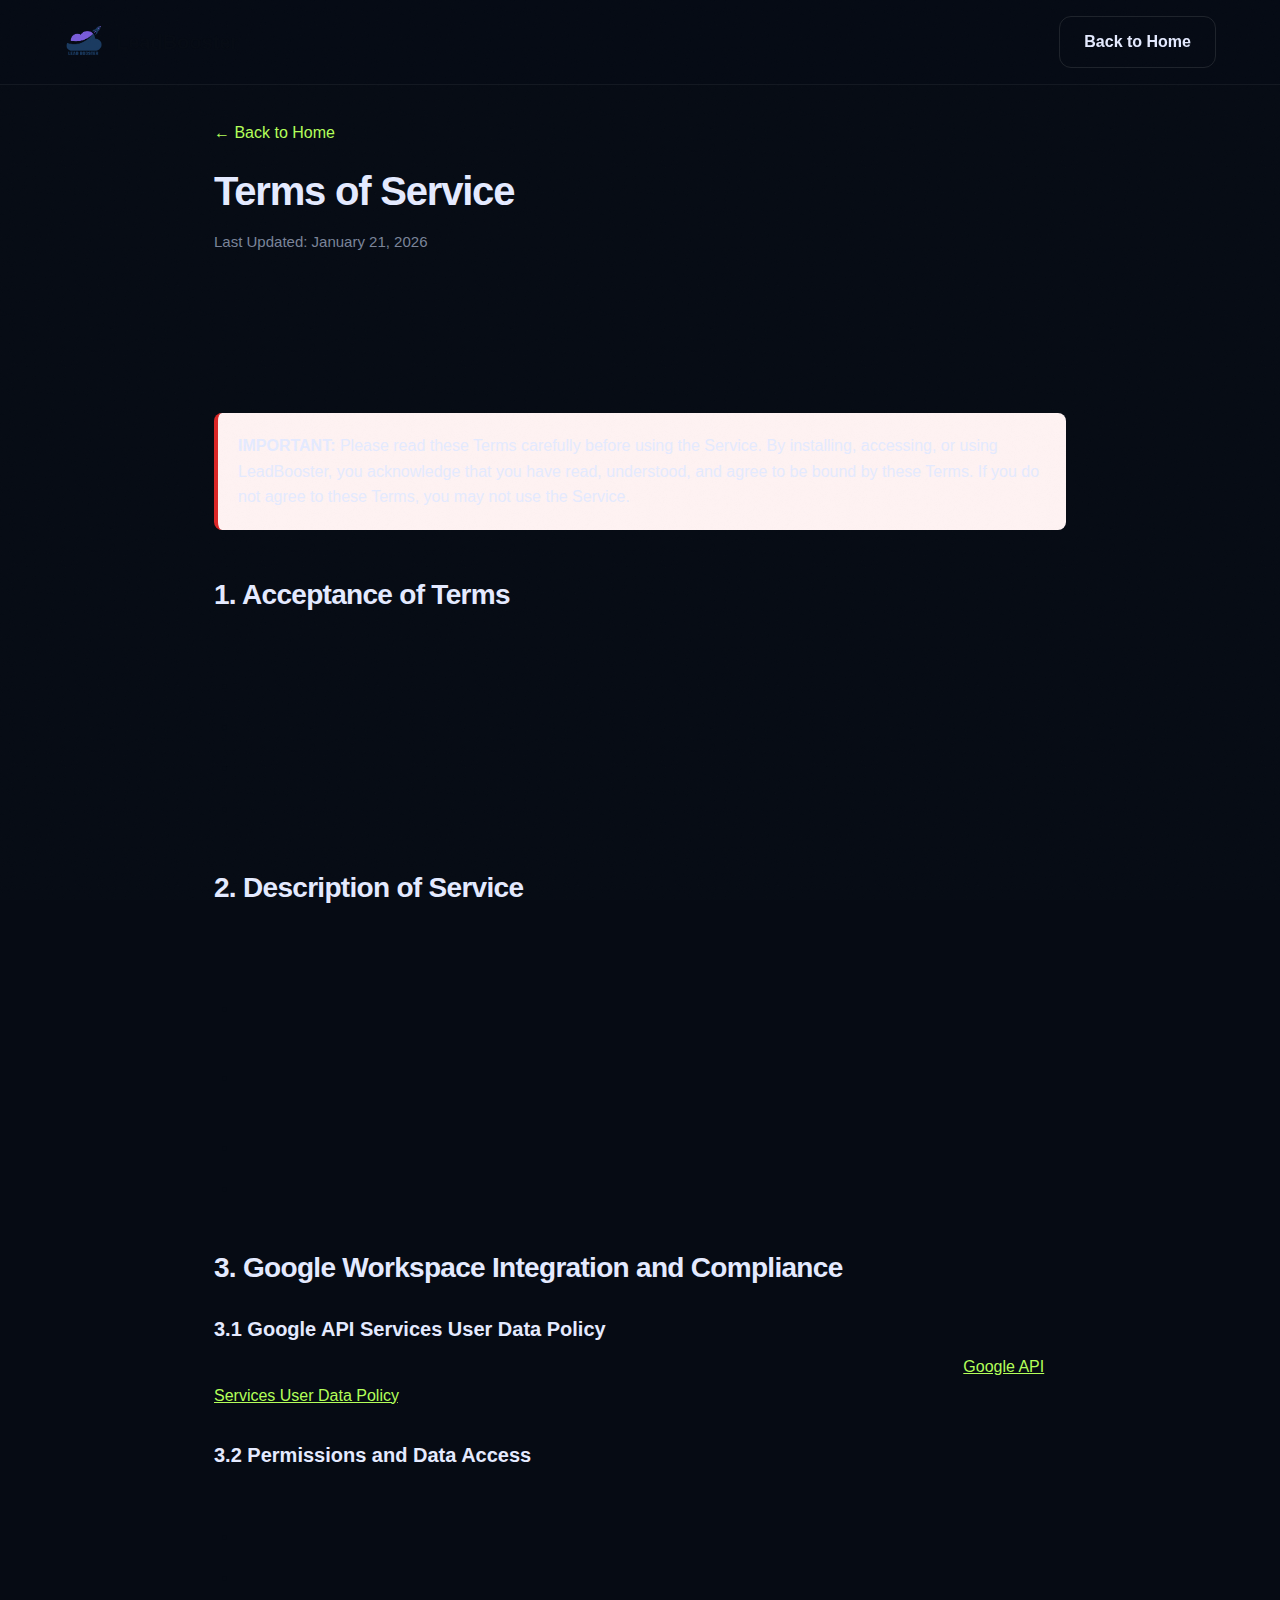
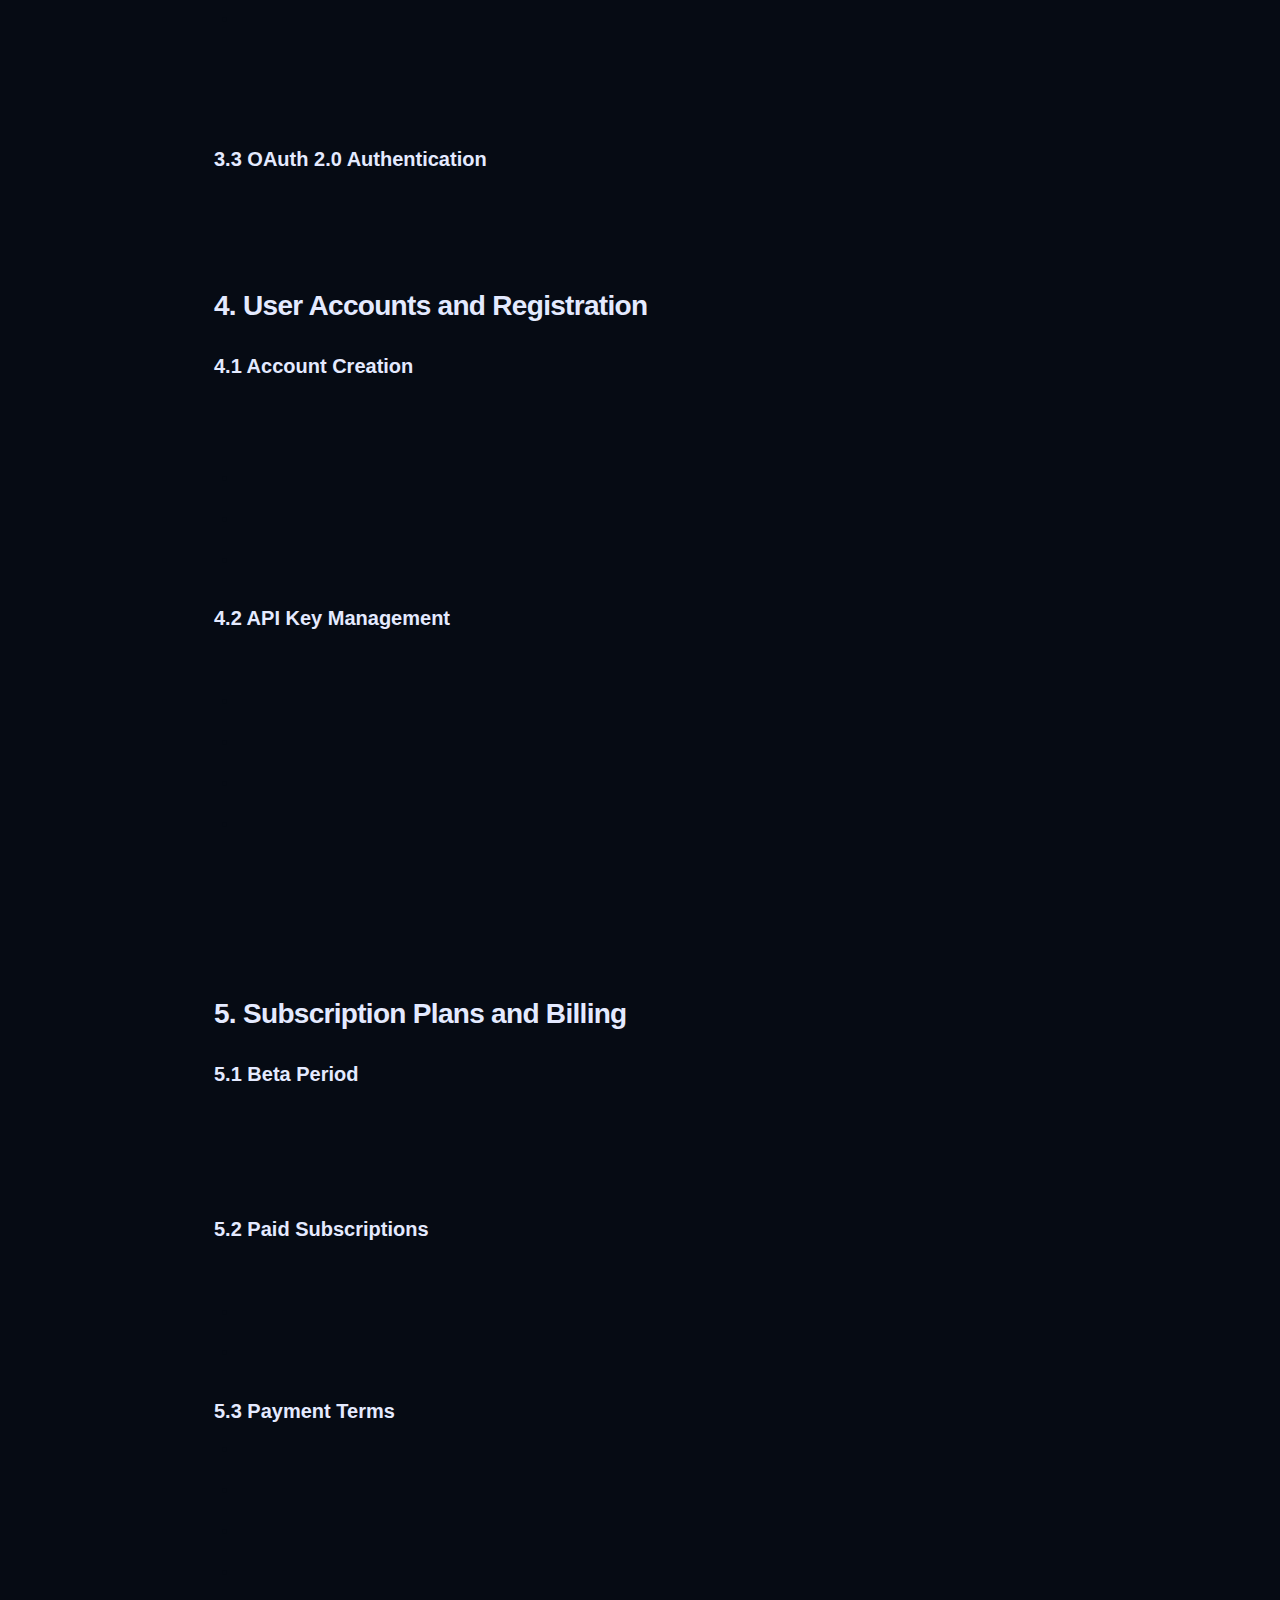
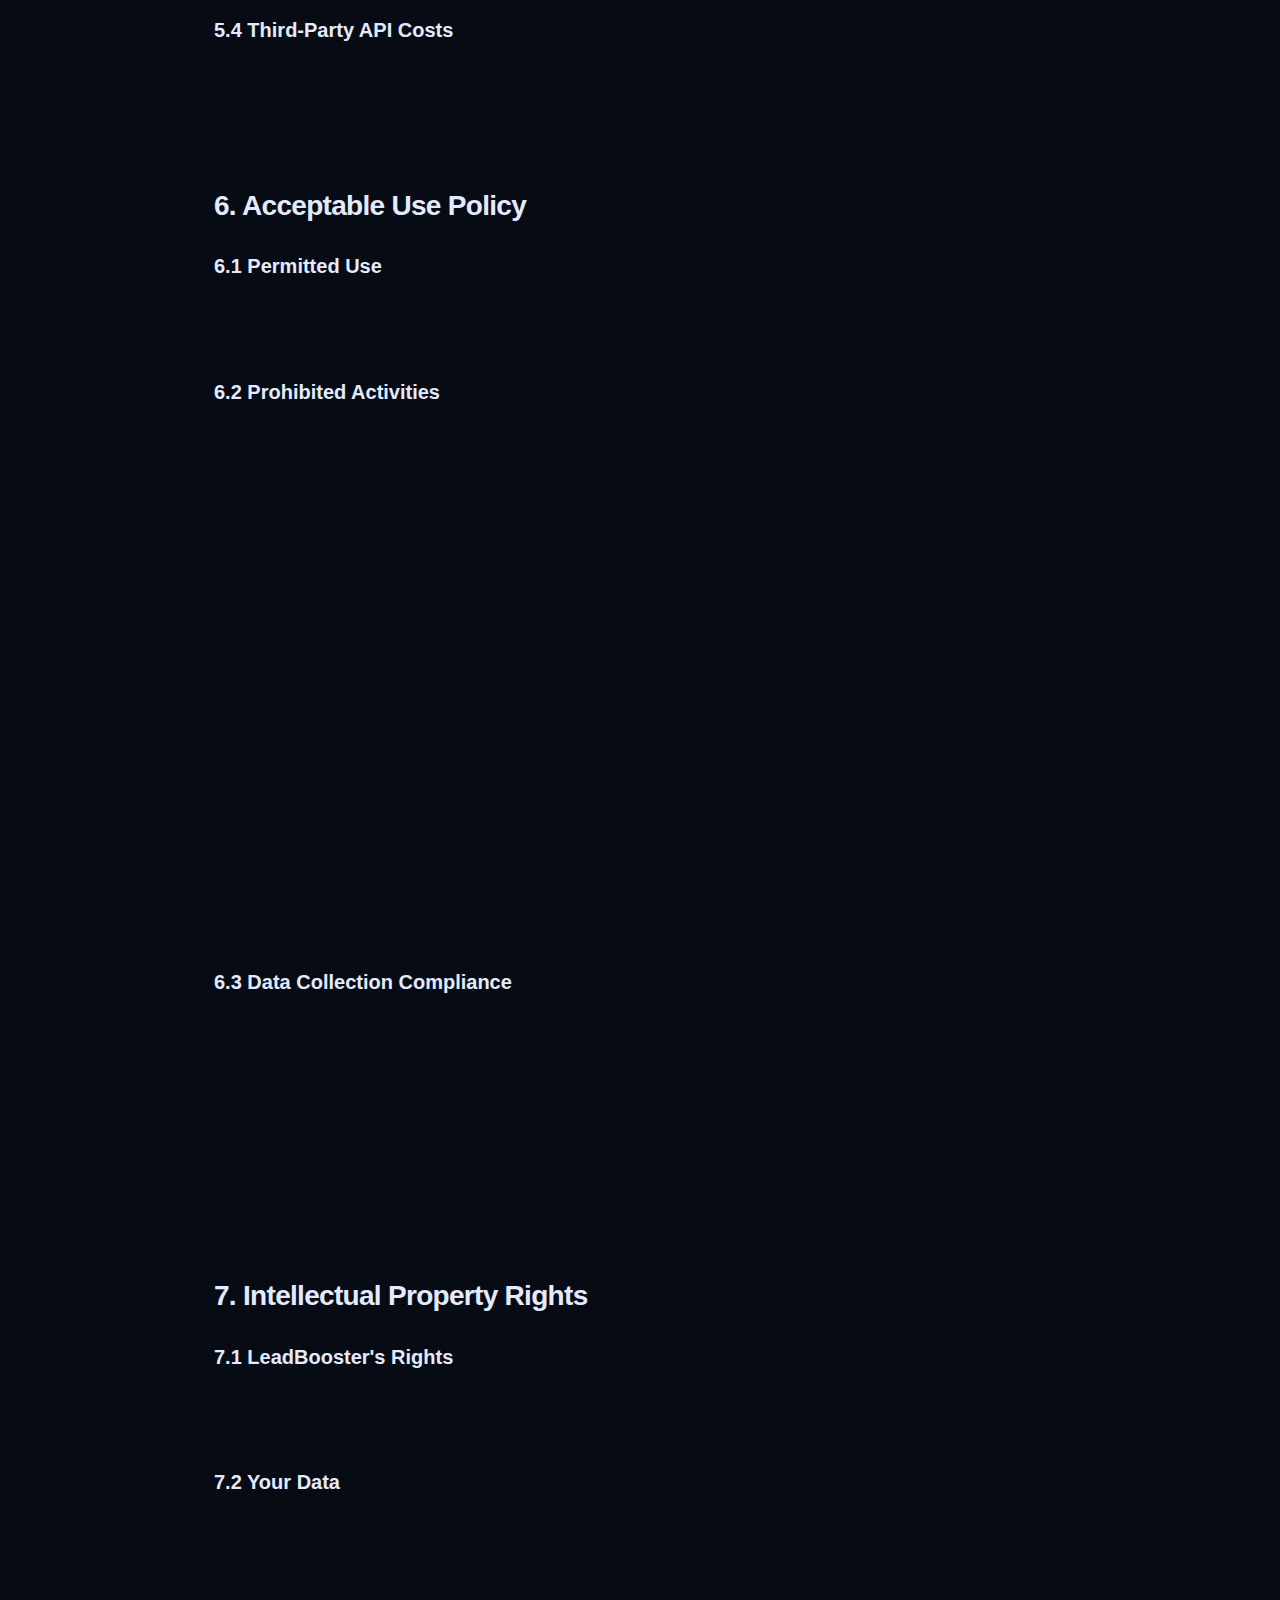
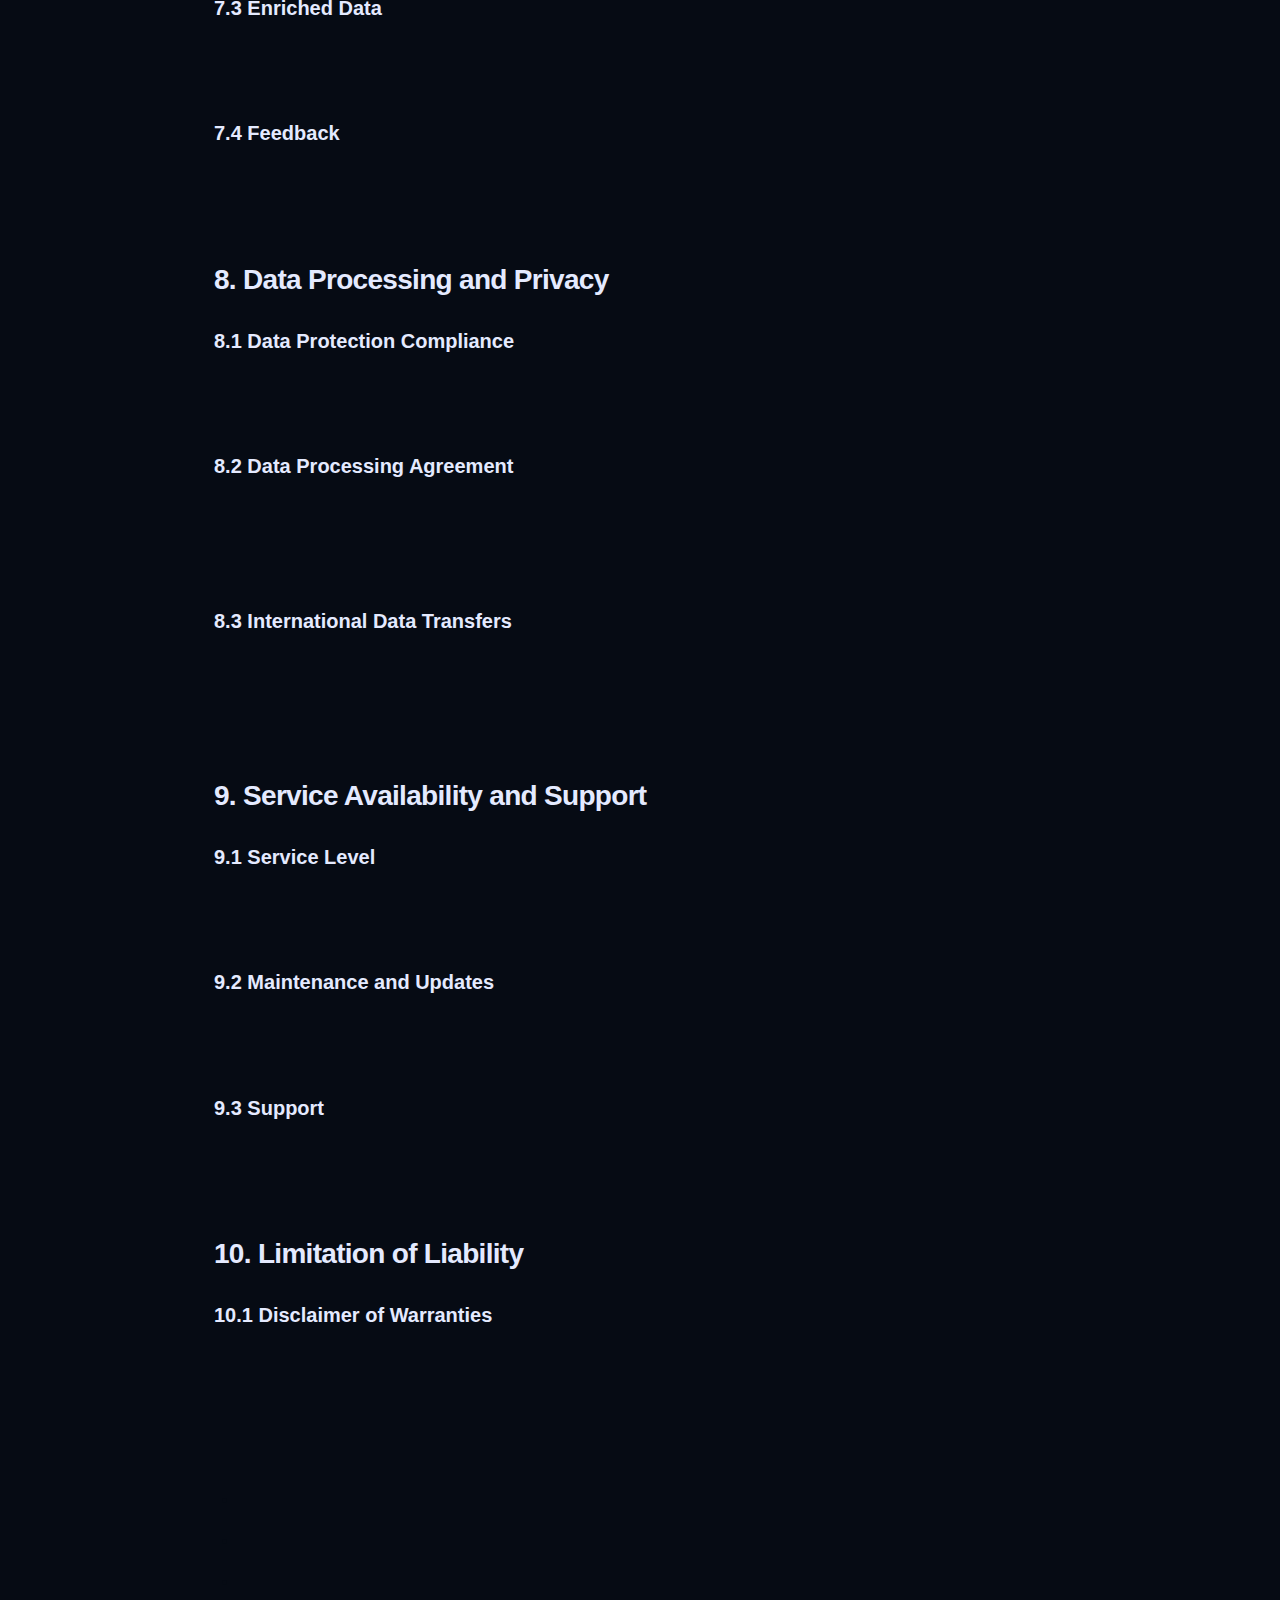
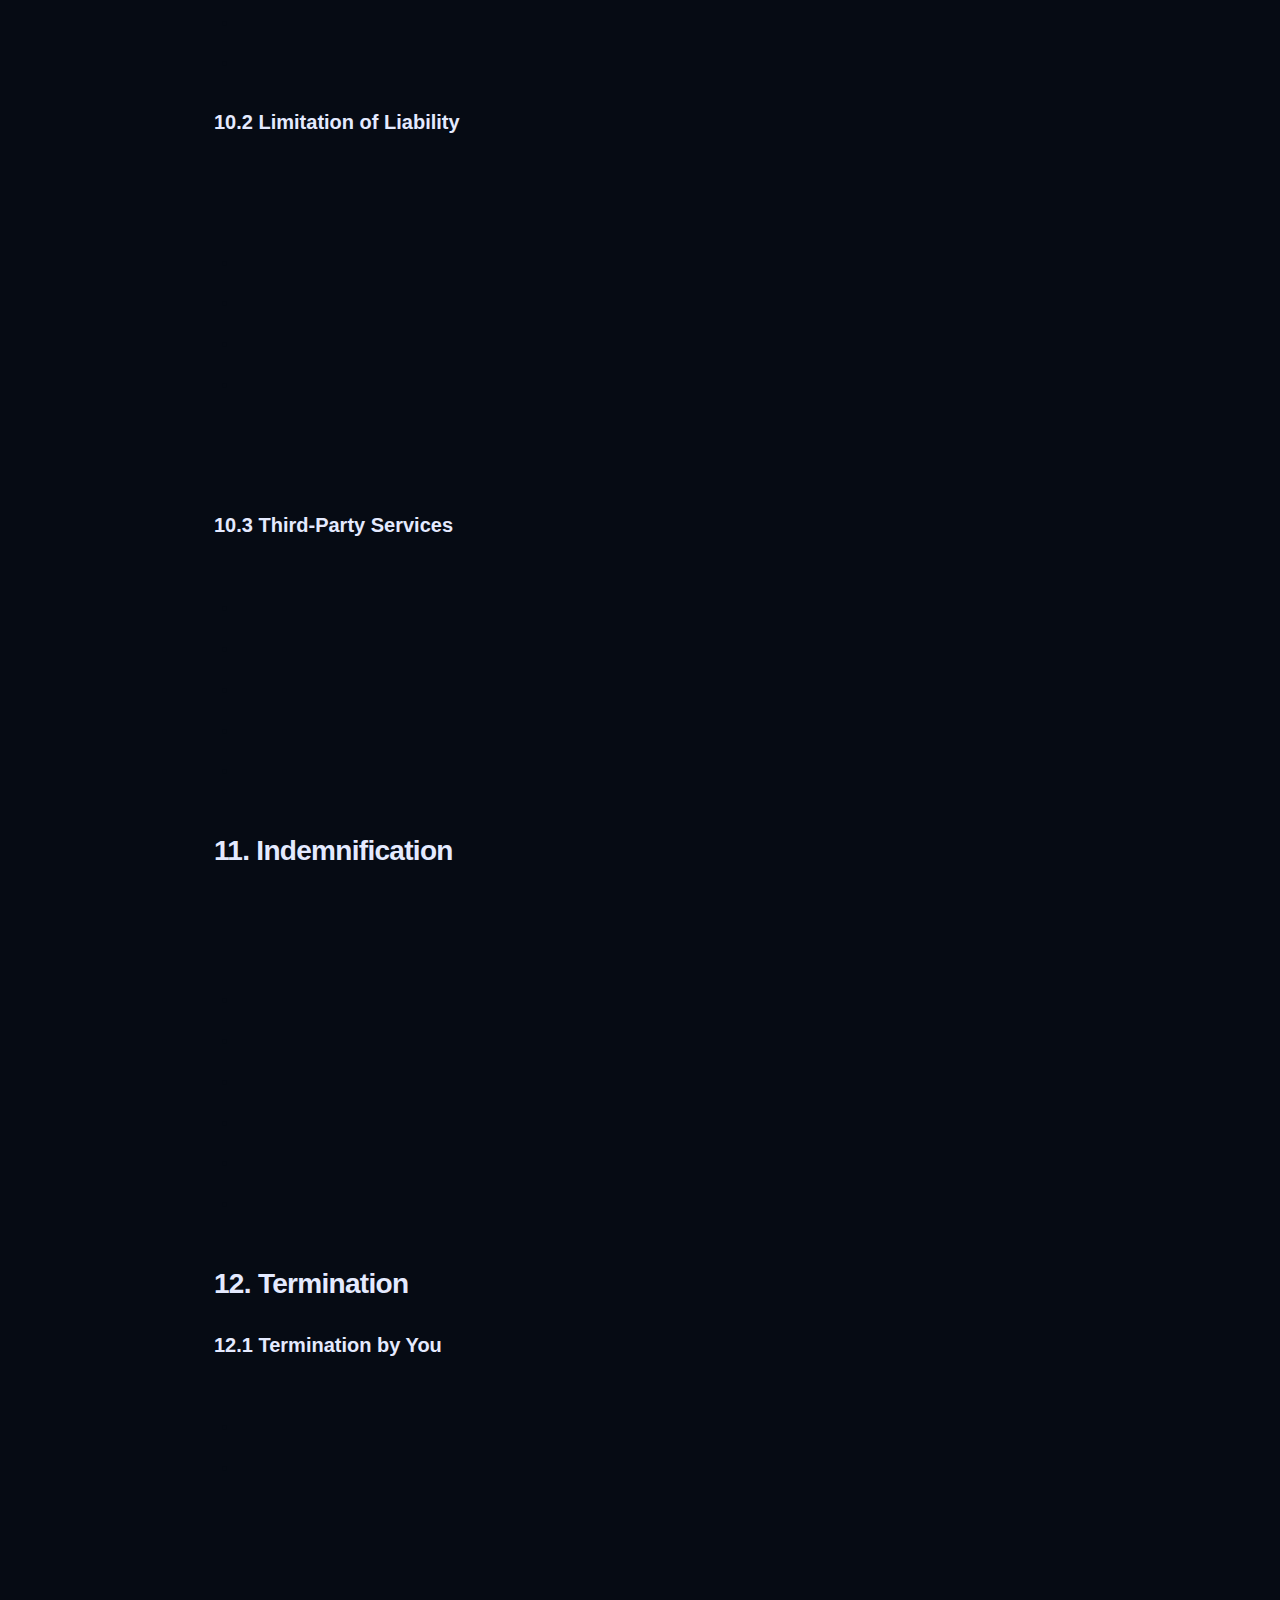
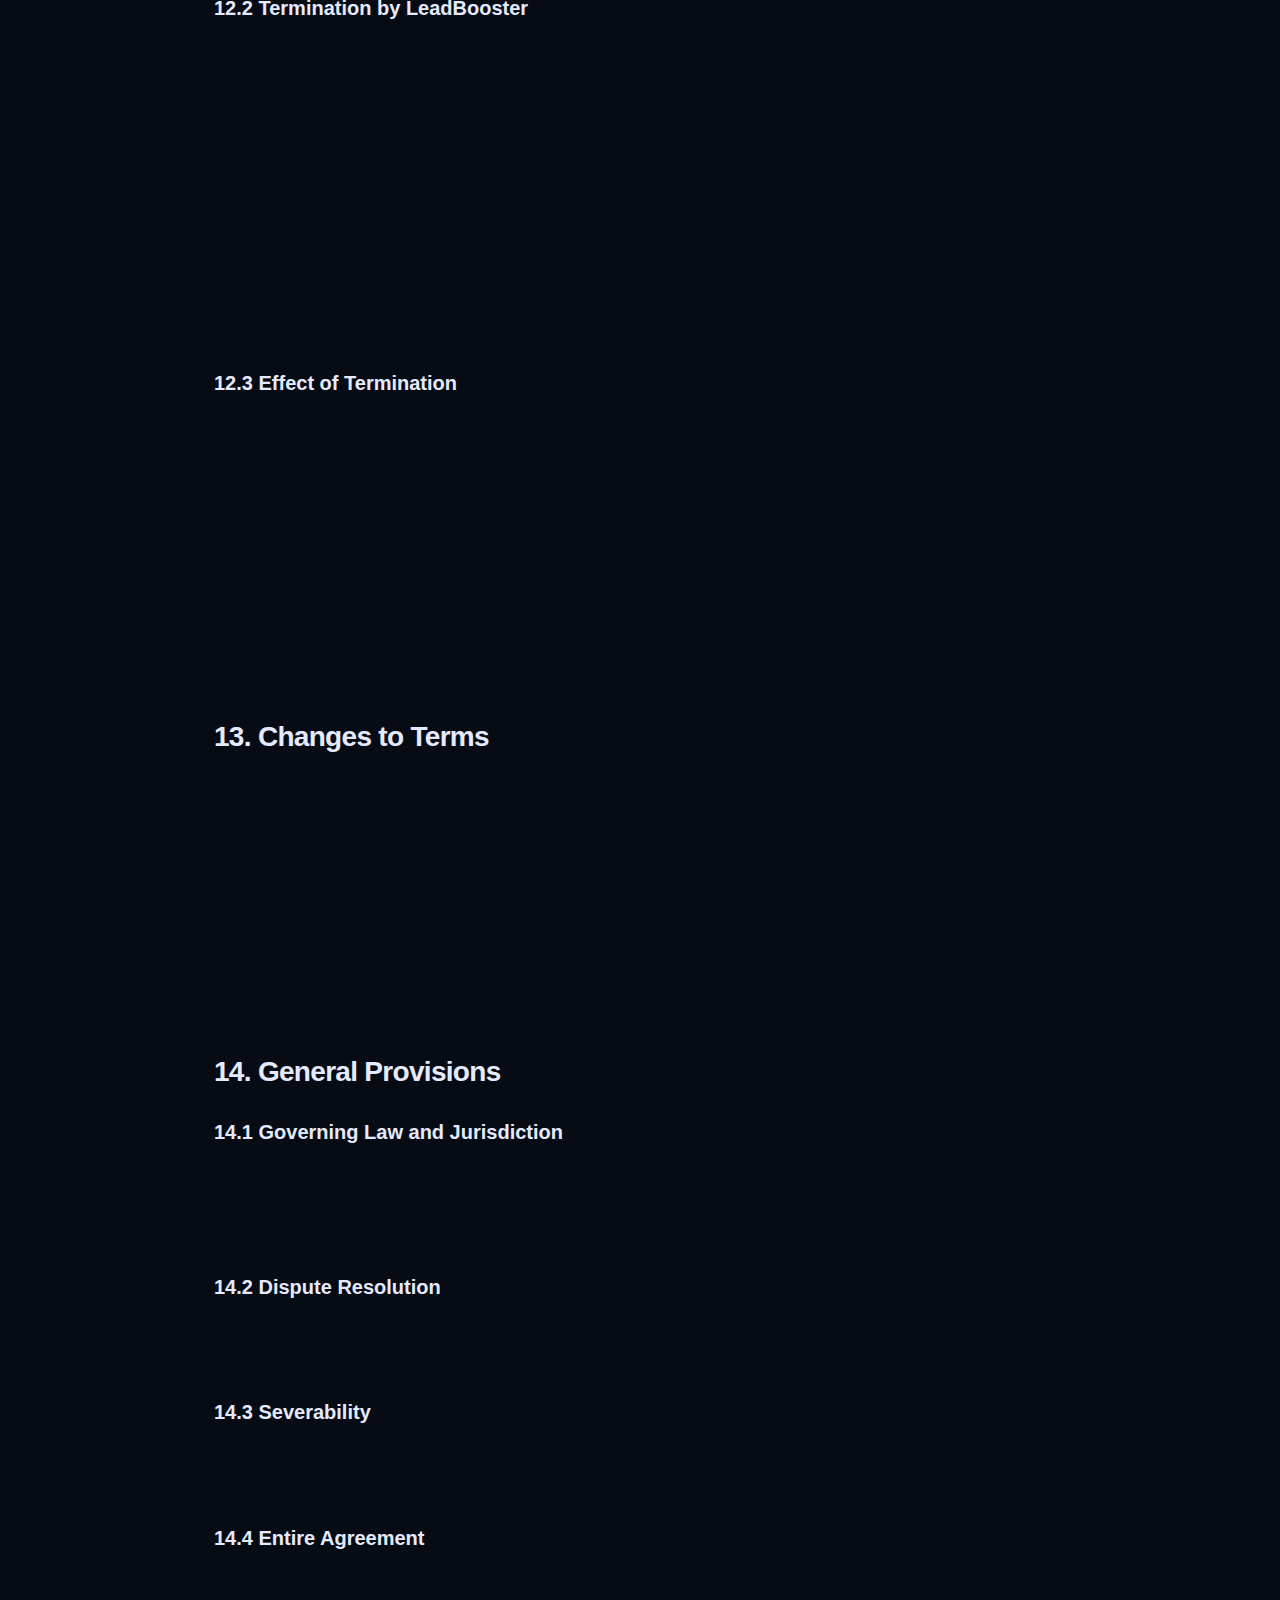
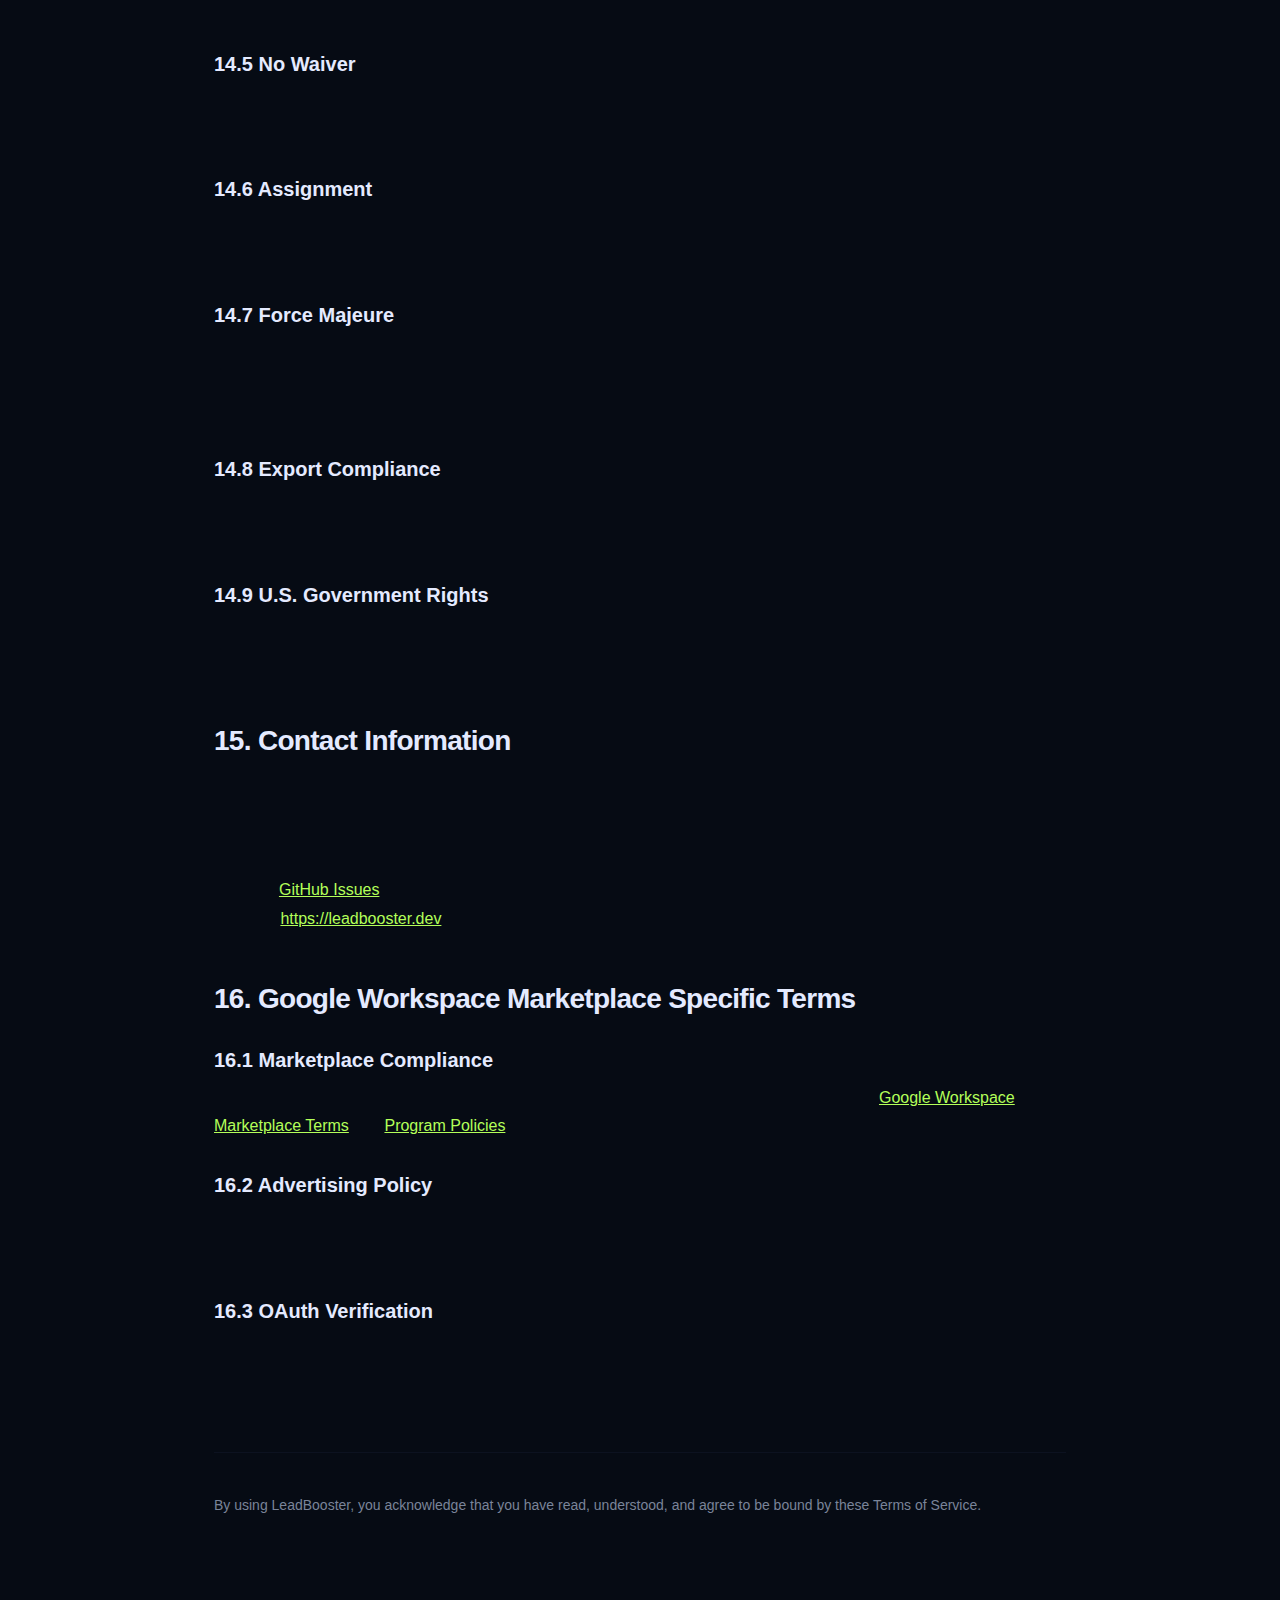
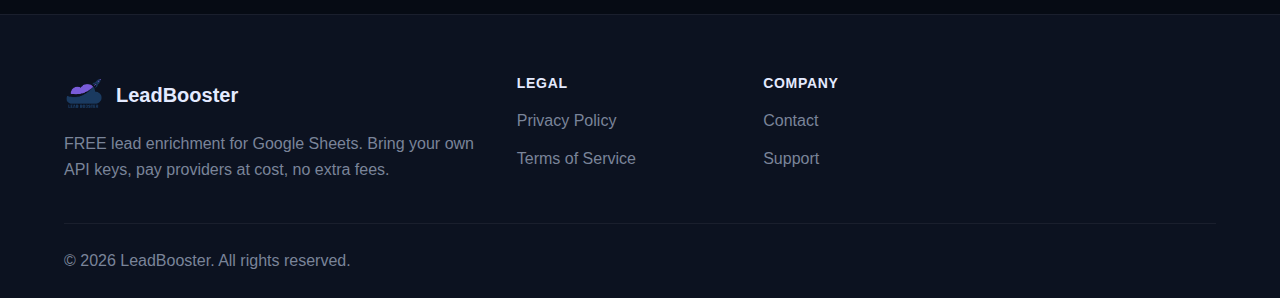
<file: terms-of-service.html>
<!DOCTYPE html>
<html lang="en">
<head>
    <meta charset="UTF-8">
    <meta name="viewport" content="width=device-width, initial-scale=1.0">
    <meta name="description" content="LeadBooster Terms of Service - Legal terms and conditions for using LeadBooster lead enrichment platform.">
    <title>Terms of Service - LeadBooster</title>
    <link rel="icon" type="image/png" sizes="32x32" href="images/leadbooster-logo.png">
    <link rel="icon" type="image/png" sizes="16x16" href="images/leadbooster-logo.png">
    <link rel="apple-touch-icon" href="images/leadbooster-logo.png">
    <link rel="stylesheet" href="css/styles.css">
    <link rel="preconnect" href="https://fonts.googleapis.com">
    <link rel="preconnect" href="https://fonts.gstatic.com" crossorigin>
    <link href="https://fonts.googleapis.com/css2?family=Inter:wght@300;400;500;600;700;800&display=swap" rel="stylesheet">
    <style>
        .legal-page {
            max-width: 900px;
            margin: 0 auto;
            padding: 120px 24px 80px;
        }
        .legal-page h1 {
            font-size: 2.5rem;
            margin-bottom: 16px;
        }
        .legal-page .last-updated {
            color: var(--gray);
            margin-bottom: 40px;
            font-size: 0.9375rem;
        }
        .legal-page h2 {
            font-size: 1.75rem;
            margin-top: 48px;
            margin-bottom: 16px;
        }
        .legal-page h3 {
            font-size: 1.25rem;
            margin-top: 32px;
            margin-bottom: 12px;
        }
        .legal-page p, .legal-page li {
            line-height: 1.8;
            color: var(--dark);
            margin-bottom: 16px;
        }
        .legal-page ul, .legal-page ol {
            margin-left: 24px;
            margin-bottom: 24px;
        }
        .legal-page li {
            margin-bottom: 12px;
        }
        .legal-page strong {
            font-weight: 600;
        }
        .legal-page .important-notice {
            background: #fef2f2;
            border-left: 4px solid #dc2626;
            padding: 20px;
            margin: 32px 0;
            border-radius: 8px;
        }
        .legal-page .back-link {
            display: inline-block;
            margin-bottom: 24px;
            color: var(--primary);
            text-decoration: none;
        }
        .legal-page .back-link:hover {
            text-decoration: underline;
        }
    </style>
</head>
<body>
    <!-- Navigation -->
    <nav class="navbar">
        <div class="container">
            <div class="nav-wrapper">
                <div class="logo">
                    <a href="index.html" style="display: flex; align-items: center; gap: 12px; text-decoration: none; color: inherit;">
                        <img src="images/leadbooster-logo.png" alt="LeadBooster Logo" width="40" height="40">
                        <span>LeadBooster</span>
                    </a>
                </div>
                <div class="nav-cta">
                    <a href="index.html" class="btn btn-secondary">Back to Home</a>
                </div>
            </div>
        </div>
    </nav>

    <div class="legal-page">
        <a href="index.html" class="back-link">← Back to Home</a>

        <h1>Terms of Service</h1>
        <p class="last-updated">Last Updated: January 21, 2026</p>

        <p>Welcome to LeadBooster. These Terms of Service ("Terms") govern your access to and use of LeadBooster's lead enrichment platform, including our Google Workspace Add-on, website, and related services (collectively, the "Service"). By accessing or using the Service, you agree to be bound by these Terms.</p>

        <div class="important-notice">
            <strong>IMPORTANT:</strong> Please read these Terms carefully before using the Service. By installing, accessing, or using LeadBooster, you acknowledge that you have read, understood, and agree to be bound by these Terms. If you do not agree to these Terms, you may not use the Service.
        </div>

        <h2>1. Acceptance of Terms</h2>
        <p>By creating an account, installing the LeadBooster Add-on, or otherwise using the Service, you represent that:</p>
        <ul>
            <li>You are at least 18 years old or the age of majority in your jurisdiction</li>
            <li>You have the legal capacity to enter into a binding contract</li>
            <li>You are authorized to bind your organization (if applicable) to these Terms</li>
            <li>All information you provide is accurate, current, and complete</li>
        </ul>

        <h2>2. Description of Service</h2>
        <p>LeadBooster is a lead enrichment platform that operates as a Google Workspace Add-on for Google Sheets. The Service provides:</p>
        <ul>
            <li><strong>Data Enrichment:</strong> Access to web scraping, AI-powered research agents, and integration with third-party APIs for lead enrichment</li>
            <li><strong>BYOK (Bring Your Own Keys) Model:</strong> Integration framework allowing you to use your own API keys from third-party services (OpenAI, Hunter.io, serper.dev, Apollo.io, and others)</li>
            <li><strong>Background Processing:</strong> Automated enrichment tasks that run in the background with auto-resume functionality</li>
            <li><strong>Google Sheets Integration:</strong> Native integration with Google Sheets for data import, processing, and export</li>
        </ul>

        <h2>3. Google Workspace Integration and Compliance</h2>
        <h3>3.1 Google API Services User Data Policy</h3>
        <p>LeadBooster's use and transfer to any other app of information received from Google APIs adheres to the <a href="https://developers.google.com/terms/api-services-user-data-policy" target="_blank">Google API Services User Data Policy</a>, including the Limited Use requirements.</p>

        <h3>3.2 Permissions and Data Access</h3>
        <p>LeadBooster requests the following Google Sheets permissions:</p>
        <ul>
            <li><strong>Read access:</strong> To read data from your Google Sheets for enrichment processing</li>
            <li><strong>Write access:</strong> To write enriched data back to your Google Sheets</li>
            <li><strong>Spreadsheet management:</strong> To create and manage enrichment tasks within your spreadsheets</li>
        </ul>
        <p>We only request the minimum permissions necessary to provide the Service and do not access any Google data outside the scope of these permissions.</p>

        <h3>3.3 OAuth 2.0 Authentication</h3>
        <p>LeadBooster uses OAuth 2.0 to securely authenticate with your Google account. We do not store your Google credentials. You may revoke LeadBooster's access at any time through your Google Account settings.</p>

        <h2>4. User Accounts and Registration</h2>
        <h3>4.1 Account Creation</h3>
        <p>To use the Service, you must install the LeadBooster Add-on from the Google Workspace Marketplace. Your Google Workspace account serves as your LeadBooster account. You are responsible for:</p>
        <ul>
            <li>Maintaining the security of your Google account</li>
            <li>All activities that occur under your account</li>
            <li>Notifying us immediately of any unauthorized access or security breach</li>
        </ul>

        <h3>4.2 API Key Management</h3>
        <p>You are solely responsible for:</p>
        <ul>
            <li>Obtaining, managing, and securing your own API keys from third-party providers</li>
            <li>Compliance with the terms of service of all third-party API providers you choose to use</li>
            <li>All charges incurred through your use of third-party APIs</li>
            <li>Keeping your API keys confidential and secure</li>
        </ul>
        <p><strong>Important:</strong> LeadBooster stores your API keys securely in your Google account using Google's secure storage mechanisms. We never transmit, store on our servers, or have access to your API keys. You can delete your API keys at any time.</p>

        <h2>5. Subscription Plans and Billing</h2>
        <h3>5.1 Beta Period</h3>
        <p>During the beta period, the Service is provided free of charge. The beta period will end when we publicly announce the general availability of the Service. Beta users who sign up during the beta period will be entitled to preferential pricing as described on our website.</p>

        <h3>5.2 Paid Subscriptions</h3>
        <p>After the beta period ends, continued use of the Service will require a paid subscription. Subscription plans include:</p>
        <ul>
            <li><strong>Free Tier:</strong> Limited to 10,000 enrichments per month</li>
            <li><strong>Pro Plan:</strong> Unlimited enrichments at $25/month (beta users: $15/month forever)</li>
        </ul>

        <h3>5.3 Payment Terms</h3>
        <ul>
            <li>Subscriptions are billed monthly in advance</li>
            <li>All fees are non-refundable except as required by law</li>
            <li>We reserve the right to change pricing with 30 days' notice to existing subscribers</li>
            <li>You are responsible for all taxes applicable to your subscription</li>
        </ul>

        <h3>5.4 Third-Party API Costs</h3>
        <p>LeadBooster does not charge markup fees on third-party API costs. You pay third-party providers (OpenAI, Hunter.io, serper.dev, etc.) directly at their published rates. LeadBooster is not responsible for charges incurred through your use of third-party APIs.</p>

        <h2>6. Acceptable Use Policy</h2>
        <h3>6.1 Permitted Use</h3>
        <p>You may use the Service only for lawful business purposes consistent with these Terms. You agree to use the Service in compliance with all applicable laws, regulations, and third-party agreements.</p>

        <h3>6.2 Prohibited Activities</h3>
        <p>You agree NOT to:</p>
        <ul>
            <li>Violate any applicable laws, regulations, or third-party rights</li>
            <li>Use the Service to collect, process, or store data obtained illegally or without proper authorization</li>
            <li>Scrape, harvest, or collect personal data in violation of privacy laws (GDPR, CCPA, etc.)</li>
            <li>Send unsolicited communications (spam) using data obtained through the Service</li>
            <li>Reverse engineer, decompile, or attempt to extract source code from the Service</li>
            <li>Interfere with or disrupt the Service or servers/networks connected to the Service</li>
            <li>Use the Service to transmit malware, viruses, or harmful code</li>
            <li>Circumvent any access restrictions, rate limits, or security measures</li>
            <li>Resell, rent, lease, or sublicense the Service without our written permission</li>
            <li>Use the Service to compete with LeadBooster or develop a competing product</li>
            <li>Share your account credentials with unauthorized third parties</li>
            <li>Process data of individuals under 16 years old without proper consent mechanisms</li>
        </ul>

        <h3>6.3 Data Collection Compliance</h3>
        <p>You represent and warrant that:</p>
        <ul>
            <li>You have the legal right to collect and process all data you submit to the Service</li>
            <li>You have obtained all necessary consents and authorizations for data processing</li>
            <li>Your use of the Service complies with applicable data protection laws (GDPR, CCPA, etc.)</li>
            <li>You will not use the Service to process special categories of personal data (sensitive data) without implementing appropriate safeguards</li>
        </ul>

        <h2>7. Intellectual Property Rights</h2>
        <h3>7.1 LeadBooster's Rights</h3>
        <p>LeadBooster and its licensors own all right, title, and interest in and to the Service, including all intellectual property rights. These Terms do not grant you any rights to use LeadBooster trademarks, logos, or brand elements.</p>

        <h3>7.2 Your Data</h3>
        <p>You retain all rights to the data you input into the Service ("Your Data"). You grant LeadBooster a limited, non-exclusive license to use Your Data solely to provide and improve the Service.</p>

        <h3>7.3 Enriched Data</h3>
        <p>Data obtained through third-party APIs remains subject to the terms and conditions of those third-party providers. You are responsible for complying with all third-party terms regarding use and retention of enriched data.</p>

        <h3>7.4 Feedback</h3>
        <p>If you provide feedback, suggestions, or ideas about the Service, you grant LeadBooster a perpetual, irrevocable, worldwide, royalty-free license to use, modify, and incorporate such feedback without compensation or attribution.</p>

        <h2>8. Data Processing and Privacy</h2>
        <h3>8.1 Data Protection Compliance</h3>
        <p>LeadBooster is committed to protecting your privacy and complying with applicable data protection laws, including the General Data Protection Regulation (GDPR) and California Consumer Privacy Act (CCPA).</p>

        <h3>8.2 Data Processing Agreement</h3>
        <p>To the extent LeadBooster processes personal data on your behalf, LeadBooster acts as a data processor and you act as the data controller. Our data processing practices are detailed in our Privacy Policy, which is incorporated into these Terms by reference.</p>

        <h3>8.3 International Data Transfers</h3>
        <p>The Service may involve the transfer of data to countries outside your jurisdiction. By using the Service, you consent to such transfers. We implement appropriate safeguards for international data transfers, including Standard Contractual Clauses where required.</p>

        <h2>9. Service Availability and Support</h2>
        <h3>9.1 Service Level</h3>
        <p>We strive to provide reliable Service but do not guarantee uninterrupted or error-free operation. The Service is provided "AS IS" and "AS AVAILABLE" without warranties of any kind.</p>

        <h3>9.2 Maintenance and Updates</h3>
        <p>We may perform scheduled or emergency maintenance that temporarily interrupts Service availability. We will provide reasonable notice of scheduled maintenance when possible.</p>

        <h3>9.3 Support</h3>
        <p>Pro Plan subscribers receive priority email support. We aim to respond to support inquiries within 48 business hours. Support is provided in English.</p>

        <h2>10. Limitation of Liability</h2>
        <h3>10.1 Disclaimer of Warranties</h3>
        <p>THE SERVICE IS PROVIDED "AS IS" AND "AS AVAILABLE" WITHOUT WARRANTIES OF ANY KIND, WHETHER EXPRESS OR IMPLIED, INCLUDING BUT NOT LIMITED TO IMPLIED WARRANTIES OF MERCHANTABILITY, FITNESS FOR A PARTICULAR PURPOSE, NON-INFRINGEMENT, OR COURSE OF PERFORMANCE.</p>

        <p>WE DO NOT WARRANT THAT:</p>
        <ul>
            <li>The Service will meet your requirements or expectations</li>
            <li>The Service will be uninterrupted, timely, secure, or error-free</li>
            <li>Results obtained from the Service will be accurate or reliable</li>
            <li>Any errors in the Service will be corrected</li>
            <li>Third-party APIs will remain available or functional</li>
        </ul>

        <h3>10.2 Limitation of Liability</h3>
        <p>TO THE MAXIMUM EXTENT PERMITTED BY LAW, LEADBOOSTER SHALL NOT BE LIABLE FOR ANY INDIRECT, INCIDENTAL, SPECIAL, CONSEQUENTIAL, OR PUNITIVE DAMAGES, OR ANY LOSS OF PROFITS, REVENUE, DATA, OR USE, WHETHER ARISING FROM:</p>
        <ul>
            <li>Use or inability to use the Service</li>
            <li>Unauthorized access to or alteration of your data</li>
            <li>Third-party conduct or content on the Service</li>
            <li>Any other matter relating to the Service</li>
        </ul>

        <p>IN NO EVENT SHALL LEADBOOSTER'S TOTAL LIABILITY TO YOU EXCEED THE GREATER OF (A) THE AMOUNTS PAID BY YOU TO LEADBOOSTER IN THE 12 MONTHS PRECEDING THE CLAIM OR (B) $100 USD.</p>

        <h3>10.3 Third-Party Services</h3>
        <p>LeadBooster is not responsible for:</p>
        <ul>
            <li>The availability, accuracy, or reliability of third-party APIs</li>
            <li>Charges incurred through third-party API usage</li>
            <li>Compliance with third-party terms of service</li>
            <li>Data quality or accuracy from third-party sources</li>
            <li>Changes to third-party API functionality or pricing</li>
        </ul>

        <h2>11. Indemnification</h2>
        <p>You agree to indemnify, defend, and hold harmless LeadBooster, its affiliates, officers, directors, employees, and agents from and against any claims, liabilities, damages, losses, costs, expenses, or fees (including reasonable attorneys' fees) arising from:</p>
        <ul>
            <li>Your use or misuse of the Service</li>
            <li>Your violation of these Terms</li>
            <li>Your violation of any rights of another party</li>
            <li>Your violation of applicable laws or regulations</li>
            <li>Your data collection or processing activities</li>
            <li>Your use of third-party APIs or services</li>
        </ul>

        <h2>12. Termination</h2>
        <h3>12.1 Termination by You</h3>
        <p>You may terminate your account at any time by:</p>
        <ul>
            <li>Uninstalling the LeadBooster Add-on from Google Workspace</li>
            <li>Contacting us at contact@leadbooster.dev to request account deletion</li>
        </ul>
        <p>Upon termination, your access to the Service will cease immediately. We will delete your account data within 30 days, except where retention is required by law.</p>

        <h3>12.2 Termination by LeadBooster</h3>
        <p>We may suspend or terminate your access to the Service immediately, without prior notice or liability, for any reason, including:</p>
        <ul>
            <li>Breach of these Terms</li>
            <li>Non-payment of fees</li>
            <li>Illegal or fraudulent activity</li>
            <li>Extended inactivity</li>
            <li>Violation of third-party rights</li>
            <li>Risk to Service security or integrity</li>
        </ul>

        <h3>12.3 Effect of Termination</h3>
        <p>Upon termination:</p>
        <ul>
            <li>Your right to use the Service ceases immediately</li>
            <li>You remain liable for all charges incurred prior to termination</li>
            <li>No refunds will be provided for unused subscription periods</li>
            <li>You must cease using any LeadBooster intellectual property</li>
            <li>Sections 7 (Intellectual Property), 10 (Limitation of Liability), 11 (Indemnification), and 14 (General Provisions) survive termination</li>
        </ul>

        <h2>13. Changes to Terms</h2>
        <p>We reserve the right to modify these Terms at any time. We will notify you of material changes by:</p>
        <ul>
            <li>Posting the updated Terms on our website with a new "Last Updated" date</li>
            <li>Sending an email notification to your registered email address</li>
            <li>Displaying a notice in the LeadBooster Add-on interface</li>
        </ul>
        <p>Your continued use of the Service after changes take effect constitutes acceptance of the modified Terms. If you do not agree to the changes, you must stop using the Service and terminate your account.</p>

        <h2>14. General Provisions</h2>
        <h3>14.1 Governing Law and Jurisdiction</h3>
        <p>These Terms shall be governed by and construed in accordance with the laws of the Federal Republic of Germany, without regard to its conflict of law provisions. Any disputes arising from these Terms or the Service shall be resolved exclusively in the courts of Germany.</p>

        <h3>14.2 Dispute Resolution</h3>
        <p>Before filing any legal action, you agree to attempt to resolve disputes informally by contacting us at contact@leadbooster.dev. We will attempt to resolve the dispute in good faith within 30 days.</p>

        <h3>14.3 Severability</h3>
        <p>If any provision of these Terms is found to be unenforceable or invalid, that provision will be limited or eliminated to the minimum extent necessary, and the remaining provisions will remain in full force and effect.</p>

        <h3>14.4 Entire Agreement</h3>
        <p>These Terms, together with our Privacy Policy and any other legal notices published by us on the Service, constitute the entire agreement between you and LeadBooster concerning the Service.</p>

        <h3>14.5 No Waiver</h3>
        <p>Our failure to enforce any right or provision of these Terms will not be considered a waiver of those rights. Any waiver must be in writing and signed by an authorized representative of LeadBooster.</p>

        <h3>14.6 Assignment</h3>
        <p>You may not assign or transfer these Terms or your rights under these Terms without our prior written consent. We may assign these Terms without restriction. Any attempted assignment in violation of this section is void.</p>

        <h3>14.7 Force Majeure</h3>
        <p>LeadBooster shall not be liable for any delay or failure to perform resulting from causes outside our reasonable control, including but not limited to acts of God, war, terrorism, riots, embargoes, acts of civil or military authorities, fire, floods, accidents, pandemics, strikes, or shortages of transportation, facilities, fuel, energy, labor, or materials.</p>

        <h3>14.8 Export Compliance</h3>
        <p>The Service may be subject to export control laws. You agree to comply with all applicable export and re-export control laws and regulations.</p>

        <h3>14.9 U.S. Government Rights</h3>
        <p>If you are a U.S. government entity, the Service is a "commercial item" as defined in 48 C.F.R. §2.101, and is provided with only those rights granted to all other users under these Terms.</p>

        <h2>15. Contact Information</h2>
        <p>For questions about these Terms or the Service, please contact us:</p>
        <p>
            <strong>LeadBooster</strong><br>
            Email: contact@leadbooster.dev<br>
            Support: <a href="https://github.com/kiril-gichevski/leadbooster/issues" target="_blank">GitHub Issues</a><br>
            Website: <a href="https://leadbooster.dev">https://leadbooster.dev</a>
        </p>

        <h2>16. Google Workspace Marketplace Specific Terms</h2>
        <h3>16.1 Marketplace Compliance</h3>
        <p>LeadBooster is distributed through the Google Workspace Marketplace and complies with the <a href="https://developers.google.com/workspace/marketplace/terms" target="_blank">Google Workspace Marketplace Terms</a> and <a href="https://developers.google.com/workspace/marketplace/terms/policies" target="_blank">Program Policies</a>.</p>

        <h3>16.2 Advertising Policy</h3>
        <p>LeadBooster does not serve advertisements within the Google Workspace Add-on interface, in compliance with Google Workspace Marketplace policies.</p>

        <h3>16.3 OAuth Verification</h3>
        <p>LeadBooster has completed OAuth App Verification and adheres to Google's security requirements for apps accessing Google user data.</p>

        <p style="margin-top: 60px; padding-top: 40px; border-top: 1px solid var(--gray-lighter); color: var(--gray); font-size: 0.875rem;">
            By using LeadBooster, you acknowledge that you have read, understood, and agree to be bound by these Terms of Service.
        </p>
    </div>

    <!-- Footer -->
    <footer class="footer">
        <div class="container">
            <div class="footer-grid">
                <div class="footer-col">
                    <div class="footer-logo">
                        <img src="images/leadbooster-logo.png" alt="LeadBooster Logo" width="40" height="40">
                        <span>LeadBooster</span>
                    </div>
                    <p>FREE lead enrichment for Google Sheets. Bring your own API keys, pay providers at cost, no extra fees.</p>
                </div>

                <div class="footer-col">
                    <h4>Legal</h4>
                    <ul>
                        <li><a href="privacy-policy.html">Privacy Policy</a></li>
                        <li><a href="terms-of-service.html">Terms of Service</a></li>
                    </ul>
                </div>

                <div class="footer-col">
                    <h4>Company</h4>
                    <ul>
                        <li><a href="mailto:contact@leadbooster.dev">Contact</a></li>
                        <li><a href="https://github.com/kiril-gichevski/leadbooster/issues">Support</a></li>
                    </ul>
                </div>
            </div>

            <div class="footer-bottom">
                <p>&copy; 2026 LeadBooster. All rights reserved.</p>
            </div>
        </div>
    </footer>
</body>
</html>
</file>
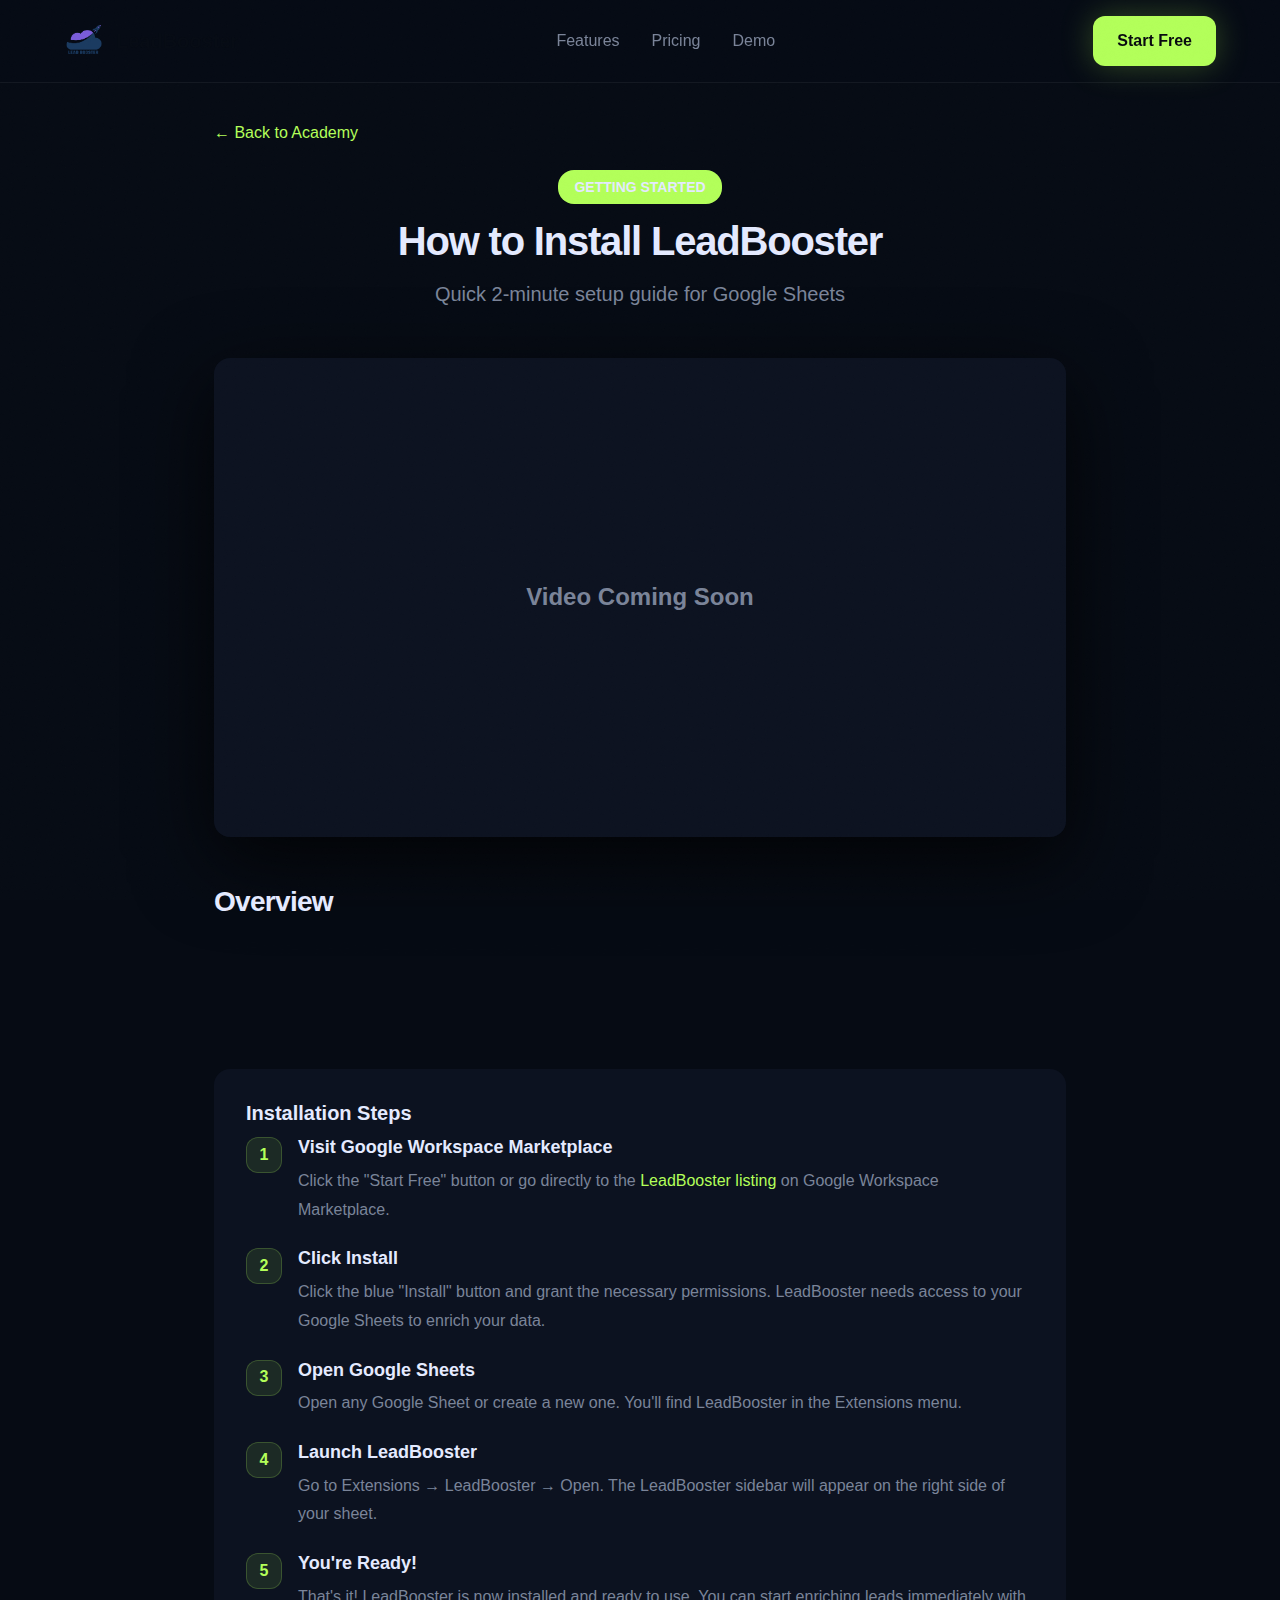
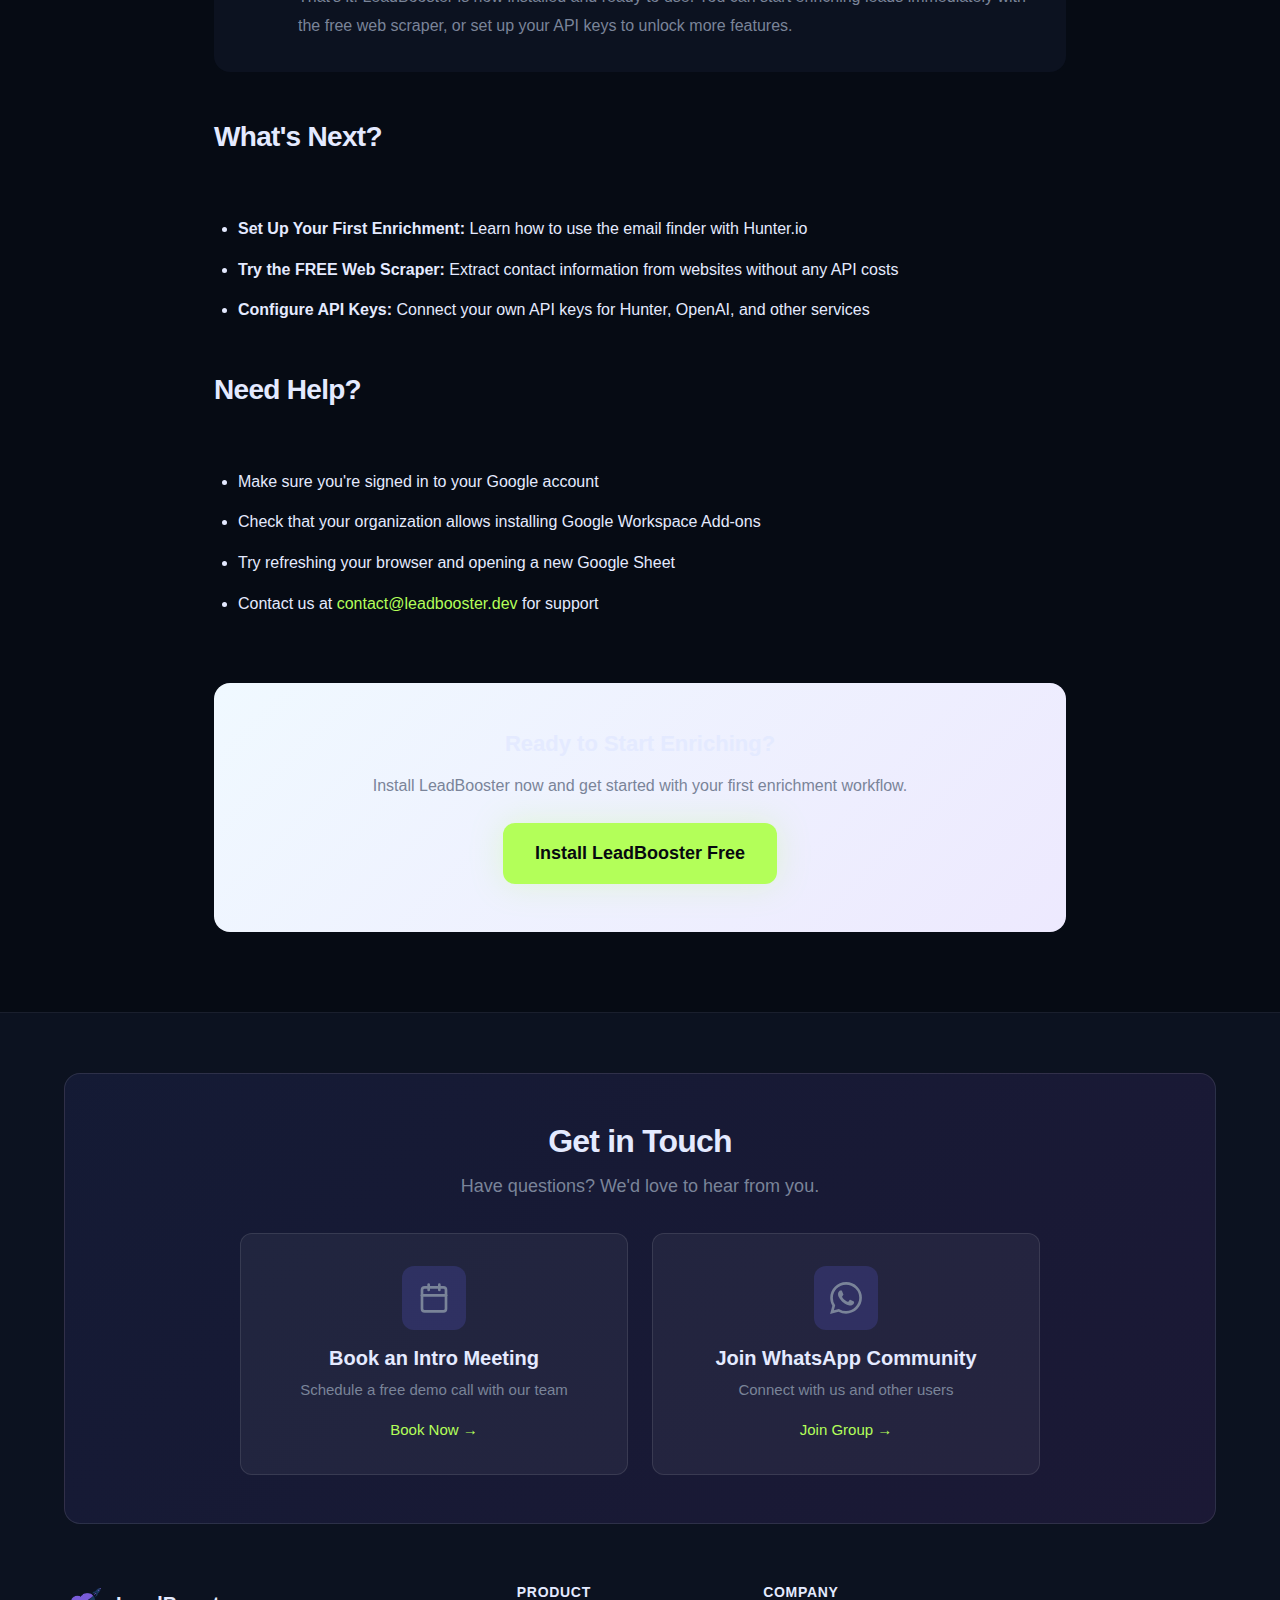
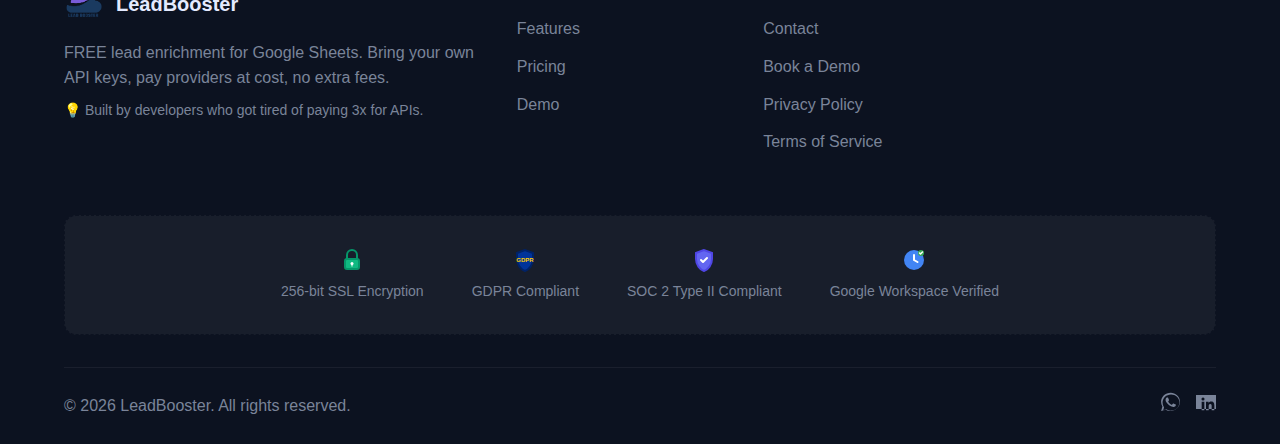
<file: academy/api-keys.html>
<!DOCTYPE html>
<html lang="en">
<head>
    <meta charset="UTF-8">
    <meta name="viewport" content="width=device-width, initial-scale=1.0">
    <meta name="description" content="Learn how to install LeadBooster - Quick 2-minute setup guide for Google Sheets lead enrichment.">
    <title>How to Install LeadBooster - LeadBooster Academy</title>
    <link rel="icon" type="image/png" sizes="32x32" href="../images/leadbooster-logo.png">
    <link rel="icon" type="image/png" sizes="16x16" href="../images/leadbooster-logo.png">
    <link rel="apple-touch-icon" href="../images/leadbooster-logo.png">
    <link rel="stylesheet" href="../css/styles.css">
    <link rel="preconnect" href="https://fonts.googleapis.com">
    <link rel="preconnect" href="https://fonts.gstatic.com" crossorigin>
    <link href="https://fonts.googleapis.com/css2?family=Inter:wght@300;400;500;600;700;800&display=swap" rel="stylesheet">
</head>
<body data-relative-path="../">
    <!-- Navbar (loaded via JS) -->
    <div id="navbar-placeholder"></div>

    <div class="tutorial-page">
        <a href="../academy.html" class="back-link">← Back to Academy</a>

        <div class="tutorial-header">
            <span class="tutorial-category">Getting Started</span>
            <h1>How to Install LeadBooster</h1>
            <p>Quick 2-minute setup guide for Google Sheets</p>
        </div>

        <!-- Video Section -->
        <div class="tutorial-video">
            <div class="video-placeholder">Video Coming Soon</div>
            <!-- When ready, replace with:
            <iframe src="https://www.youtube.com/embed/YOUR_VIDEO_ID" allowfullscreen></iframe>
            -->
        </div>

        <!-- Tutorial Content -->
        <div class="tutorial-content">
            <h2>Overview</h2>
            <p>LeadBooster is a Google Workspace Add-on that brings powerful lead enrichment capabilities directly into Google Sheets. This tutorial will walk you through the installation process and help you get started in just a few minutes.</p>

            <p>By the end of this guide, you'll have LeadBooster installed and ready to enrich your first batch of leads.</p>

            <!-- Step-by-Step Guide -->
            <div class="tutorial-steps">
                <h3>Installation Steps</h3>

                <div class="step-item">
                    <div class="step-number">1</div>
                    <div class="step-content">
                        <h4>Visit Google Workspace Marketplace</h4>
                        <p>Click the "Start Free" button or go directly to the <a href="https://workspace.google.com/marketplace/app/leadbooster/96942350094?flow_type=2" target="_blank" rel="noopener">LeadBooster listing</a> on Google Workspace Marketplace.</p>
                    </div>
                </div>

                <div class="step-item">
                    <div class="step-number">2</div>
                    <div class="step-content">
                        <h4>Click Install</h4>
                        <p>Click the blue "Install" button and grant the necessary permissions. LeadBooster needs access to your Google Sheets to enrich your data.</p>
                    </div>
                </div>

                <div class="step-item">
                    <div class="step-number">3</div>
                    <div class="step-content">
                        <h4>Open Google Sheets</h4>
                        <p>Open any Google Sheet or create a new one. You'll find LeadBooster in the Extensions menu.</p>
                    </div>
                </div>

                <div class="step-item">
                    <div class="step-number">4</div>
                    <div class="step-content">
                        <h4>Launch LeadBooster</h4>
                        <p>Go to Extensions → LeadBooster → Open. The LeadBooster sidebar will appear on the right side of your sheet.</p>
                    </div>
                </div>

                <div class="step-item">
                    <div class="step-number">5</div>
                    <div class="step-content">
                        <h4>You're Ready!</h4>
                        <p>That's it! LeadBooster is now installed and ready to use. You can start enriching leads immediately with the free web scraper, or set up your API keys to unlock more features.</p>
                    </div>
                </div>
            </div>

            <h2>What's Next?</h2>
            <p>Now that you have LeadBooster installed, here are some recommended next steps:</p>
            <ul>
                <li><strong>Set Up Your First Enrichment:</strong> Learn how to use the email finder with Hunter.io</li>
                <li><strong>Try the FREE Web Scraper:</strong> Extract contact information from websites without any API costs</li>
                <li><strong>Configure API Keys:</strong> Connect your own API keys for Hunter, OpenAI, and other services</li>
            </ul>

            <h2>Need Help?</h2>
            <p>If you encounter any issues during installation:</p>
            <ul>
                <li>Make sure you're signed in to your Google account</li>
                <li>Check that your organization allows installing Google Workspace Add-ons</li>
                <li>Try refreshing your browser and opening a new Google Sheet</li>
                <li>Contact us at <a href="mailto:contact@leadbooster.dev">contact@leadbooster.dev</a> for support</li>
            </ul>
        </div>

        <!-- CTA Section -->
        <div class="tutorial-cta">
            <h3>Ready to Start Enriching?</h3>
            <p>Install LeadBooster now and get started with your first enrichment workflow.</p>
            <a href="https://workspace.google.com/marketplace/app/leadbooster/96942350094?flow_type=2" class="btn btn-primary btn-large">
                Install LeadBooster Free
            </a>
        </div>
    </div>

    <!-- Footer (loaded via JS) -->
    <div id="footer-placeholder"></div>

    <script src="../js/components.js"></script>
    <script src="../js/main.js"></script>
</body>
</html>
</file>
<file: css/styles.css>
/* ===== CSS Variables ===== */
:root {
    --primary: #6366f1;
    --primary-dark: #4f46e5;
    --primary-light: #818cf8;
    --secondary: #10b981;
    --dark: #0f172a;
    --dark-light: #1e293b;
    --gray: #64748b;
    --gray-light: #cbd5e1;
    --gray-lighter: #f1f5f9;
    --white: #ffffff;
    --gradient: linear-gradient(135deg, #6366f1 0%, #8b5cf6 100%);
    --shadow-sm: 0 1px 2px 0 rgb(0 0 0 / 0.05);
    --shadow: 0 4px 6px -1px rgb(0 0 0 / 0.1);
    --shadow-lg: 0 10px 15px -3px rgb(0 0 0 / 0.1);
    --shadow-xl: 0 20px 25px -5px rgb(0 0 0 / 0.1);
}

/* ===== Reset & Base ===== */
* {
    margin: 0;
    padding: 0;
    box-sizing: border-box;
}

body {
    font-family: 'Inter', -apple-system, BlinkMacSystemFont, 'Segoe UI', sans-serif;
    color: var(--dark);
    line-height: 1.6;
    -webkit-font-smoothing: antialiased;
    -moz-osx-font-smoothing: grayscale;
}

html {
    scroll-behavior: smooth;
}

.container {
    max-width: 1200px;
    margin: 0 auto;
    padding: 0 24px;
}

section {
    padding: 40px 0;
    border-bottom: 1px dashed var(--gray-lighter);
}

/* Remove border from last section and specific sections */
section:last-of-type,
section.hero,
section.final-cta {
    border-bottom: none;
}

/* ===== Typography ===== */
h1, h2, h3, h4, h5, h6 {
    font-weight: 700;
    line-height: 1.2;
    color: var(--dark);
}

h1 {
    font-size: 3.75rem;
    letter-spacing: -0.03em;
    line-height: 1.1;
}

h2 {
    font-size: 2.75rem;
    letter-spacing: -0.02em;
}

h3 {
    font-size: 1.5rem;
}

.gradient-text {
    background: var(--gradient);
    -webkit-background-clip: text;
    -webkit-text-fill-color: transparent;
    background-clip: text;
}

/* ===== Navigation ===== */
.navbar {
    position: fixed;
    top: 0;
    left: 0;
    right: 0;
    background: rgba(255, 255, 255, 0.98);
    backdrop-filter: blur(12px);
    border-bottom: 1px solid var(--gray-lighter);
    z-index: 1000;
    padding: 16px 0;
    box-shadow: 0 1px 3px rgba(0, 0, 0, 0.05);
}

.nav-wrapper {
    display: flex;
    align-items: center;
    justify-content: space-between;
}

.logo {
    display: flex;
    align-items: center;
    gap: 12px;
    font-size: 1.25rem;
    font-weight: 700;
    color: var(--dark);
    text-decoration: none;
}

.nav-links {
    display: flex;
    gap: 32px;
    list-style: none;
}

.nav-links a {
    color: var(--gray);
    text-decoration: none;
    font-weight: 500;
    transition: color 0.2s;
}

.nav-links a:hover,
.nav-links a.active {
    color: var(--primary);
}

/* ===== Buttons ===== */
.btn {
    display: inline-flex;
    align-items: center;
    justify-content: center;
    gap: 8px;
    padding: 12px 24px;
    border-radius: 8px;
    font-weight: 600;
    text-decoration: none;
    transition: all 0.2s;
    border: none;
    cursor: pointer;
    font-size: 1rem;
}

.btn-primary {
    background: var(--primary);
    color: var(--white);
}

.btn-primary:hover {
    background: var(--primary-dark);
    transform: translateY(-1px);
    box-shadow: var(--shadow-lg);
}

.btn-secondary {
    background: var(--gray-lighter);
    color: var(--dark);
}

.btn-secondary:hover {
    background: var(--gray-light);
}

.btn-outline {
    background: transparent;
    border: 2px solid var(--primary);
    color: var(--primary);
}

.btn-outline:hover {
    background: var(--primary);
    color: var(--white);
}

.btn-outline-white {
    background: transparent;
    border: 2px solid var(--white);
    color: var(--white);
}

.btn-outline-white:hover {
    background: var(--white);
    color: var(--primary);
}

.btn-white {
    background: var(--white);
    color: var(--primary);
}

.btn-white:hover {
    background: var(--gray-lighter);
    color: var(--primary-dark);
    transform: translateY(-1px);
    box-shadow: var(--shadow-lg);
}

.btn-large {
    padding: 16px 32px;
    font-size: 1.125rem;
}

/* ===== Hero Section ===== */
.hero {
    padding-top: 100px;
    background: linear-gradient(180deg, var(--gray-lighter) 0%, var(--white) 100%);
}

.hero-content {
    max-width: 900px;
    margin: 0 auto;
    text-align: center;
}

.hero-badge {
    display: inline-flex;
    align-items: center;
    gap: 8px;
    background: var(--white);
    padding: 8px 16px;
    border-radius: 24px;
    font-size: 0.875rem;
    font-weight: 600;
    color: var(--primary);
    margin-bottom: 24px;
    box-shadow: var(--shadow);
    text-decoration: none;
    transition: transform 0.2s ease, box-shadow 0.2s ease;
}

.hero-badge:hover {
    transform: translateY(-2px);
    box-shadow: 0 8px 16px rgba(0, 0, 0, 0.15);
}

/* .badge-icon {
    font-size: 1rem;
} */

.hero-title {
    margin-bottom: 24px;
}

.hero-subtitle {
    font-size: 1.25rem;
    color: var(--dark);
    margin-bottom: 16px;
    line-height: 1.7;
}

.hero-value {
    font-size: 1.125rem;
    color: var(--gray);
    margin-bottom: 40px;
    line-height: 1.7;
}

.hero-cta {
    display: flex;
    gap: 16px;
    justify-content: center;
}

.hero-stats {
    display: grid;
    grid-template-columns: repeat(4, 1fr);
    gap: 40px;
    max-width: 800px;
    margin: 0 auto;
}

.stat {
    text-align: center;
}

.stat-number {
    font-size: 2.5rem;
    font-weight: 800;
    background: var(--gradient);
    -webkit-background-clip: text;
    -webkit-text-fill-color: transparent;
    background-clip: text;
}

.stat-label {
    font-size: 0.875rem;
    color: var(--gray);
    margin-top: 4px;
}

/* Hero Comparison Box */
.hero-comparison {
    display: flex;
    align-items: center;
    justify-content: center;
    gap: 24px;
    max-width: 800px;
    margin: 0 auto 40px;
    padding: 32px;
    background: var(--white);
    border-radius: 16px;
    box-shadow: var(--shadow-lg);
}

.comparison-item {
    flex: 1;
    text-align: center;
}

.comparison-item.competitor-cost {
    padding: 24px;
    background: #fef2f2;
    border: 3px solid #ef4444;
    border-radius: 12px;
}

.comparison-item.our-cost {
    padding: 24px;
    padding-top: 36px;
    background: linear-gradient(135deg, #f0f9ff 0%, #ecfdf5 100%);
    border: 3px solid var(--secondary);
    border-radius: 12px;
    position: relative;
}

.comparison-label {
    font-size: 0.875rem;
    font-weight: 700;
    text-transform: uppercase;
    color: var(--gray);
    margin-bottom: 8px;
}

.comparison-price {
    font-size: 3rem;
    font-weight: 800;
    color: var(--dark);
    line-height: 1;
    white-space: nowrap;
}

.comparison-price span {
    font-size: 1rem;
    color: var(--gray);
    font-weight: 600;
}

.comparison-details {
    font-size: 0.875rem;
    color: var(--gray);
    margin-top: 8px;
}

.comparison-vs {
    font-size: 1.5rem;
    font-weight: 800;
    color: var(--primary);
}

.savings-badge {
    top: -16px;
    left: 50%;
    background: var(--secondary);
    color: var(--white);
    padding: 8px 16px;
    border-radius: 16px;
    font-size: 0.75rem;
    font-weight: 700;
    white-space: nowrap;
    z-index: 10;
}

.hero-benefits {
    display: flex;
    justify-content: center;
    gap: 32px;
    margin-top: 32px;
}

.benefit-item {
    display: flex;
    align-items: center;
    gap: 8px;
    font-size: 1rem;
    font-weight: 600;
    color: var(--dark);
}

/* Hero Metrics - Social Proof */
.hero-metrics {
    display: flex;
    justify-content: center;
    align-items: center;
    gap: 32px;
    padding: 24px;
    background: var(--white);
    border-radius: 12px;
}

.metric-item {
    text-align: center;
}

.metric-value {
    font-size: 2rem;
    font-weight: 800;
    color: var(--primary);
    line-height: 1;
}

.metric-label {
    font-size: 0.875rem;
    color: var(--gray);
    margin-top: 4px;
}

.metric-divider {
    width: 1px;
    height: 40px;
    background: var(--gray-lighter);
}

/* ===== Social Proof ===== */
.social-proof {
    padding: 40px 0;
    background: var(--white);
    border-top: 1px solid var(--gray-lighter);
    border-bottom: 1px solid var(--gray-lighter);
}

.proof-text {
    text-align: center;
    color: var(--gray);
    font-size: 0.875rem;
}

/* ===== Section Headers ===== */
.section-header {
    text-align: center;
    max-width: 700px;
    margin: 0 auto 60px;
}

.section-header h2 {
    margin-bottom: 16px;
}

.section-header p {
    font-size: 1.125rem;
    color: var(--gray);
}

/* ===== Value Props ===== */
.value-props {
    background: var(--white);
}

.props-grid {
    display: grid;
    grid-template-columns: repeat(auto-fit, minmax(320px, 1fr));
    gap: 24px;
}

.prop-card {
    background: var(--white);
    padding: 32px;
    border-radius: 16px;
    border: 2px solid var(--gray-lighter);
    transition: all 0.3s;
}

.prop-card:hover {
    border-color: var(--primary);
    box-shadow: var(--shadow-xl);
    transform: translateY(-4px);
}

.prop-card.featured {
    background: linear-gradient(135deg, #6366f1 0%, #8b5cf6 100%);
    color: var(--white);
    grid-column: span 2;
}

.prop-card.featured h3,
.prop-card.featured p,
.prop-card.featured li {
    color: var(--white);
}

/* .prop-icon {
    font-size: 2.5rem;
    margin-bottom: 16px;
} */

.prop-card h3 {
    margin-bottom: 12px;
}

.prop-card p {
    color: var(--gray);
    margin-bottom: 16px;
}

.prop-features {
    list-style: none;
    margin-top: 16px;
}

.prop-features li {
    padding: 8px 0;
    color: rgba(255, 255, 255, 0.9);
    display: flex;
    align-items: center;
    gap: 8px;
}

.prop-features li:before {
    content: "✓";
    font-weight: 700;
}

/* ===== Comparison Section ===== */
.comparison {
    background: var(--gray-lighter);
}

.comparison-table {
    background: var(--white);
    border-radius: 16px;
    overflow: hidden;
    box-shadow: var(--shadow-lg);
}

.comparison-header,
.comparison-row {
    display: grid;
    grid-template-columns: 2fr 1fr 1fr;
    gap: 16px;
    padding: 20px 32px;
    align-items: center;
}

.comparison-header {
    background: var(--dark);
    color: var(--white);
    font-weight: 700;
}

.comparison-row {
    border-bottom: 1px solid var(--gray-lighter);
}

.comparison-row:last-child {
    border-bottom: none;
}

.comparison-competitor,
.comparison-us {
    text-align: center;
    font-weight: 600;
}

.comparison-us {
    position: relative;
}

.badge {
    background: var(--secondary);
    color: var(--white);
    padding: 4px 12px;
    border-radius: 12px;
    font-size: 0.75rem;
    display: block;
    margin-bottom: 8px;
}

.comparison-competitor-value,
.comparison-us-value {
    text-align: center;
    font-weight: 600;
}

.comparison-us-value.highlight {
    color: var(--secondary);
    font-size: 1.5rem;
}

.comparison-note {
    margin-top: 24px;
    font-size: 0.875rem;
    color: var(--gray);
    text-align: center;
}

/* ===== How It Works ===== */
.how-it-works {
    background: var(--white);
    padding-top: 0px;
}

.steps {
    display: grid;
    gap: 40px;
    max-width: 800px;
    margin: 0 auto 60px;
}

.step {
    display: flex;
    gap: 24px;
    align-items: start;
}

.step-number {
    flex-shrink: 0;
    width: 48px;
    height: 48px;
    background: var(--gradient);
    color: var(--white);
    border-radius: 50%;
    display: flex;
    align-items: center;
    justify-content: center;
    font-weight: 700;
    font-size: 1.25rem;
}

.step-content h3 {
    margin-bottom: 8px;
}

.step-content p {
    color: var(--gray);
}

.cta-box {
    background: var(--gray-lighter);
    padding: 48px;
    border-radius: 16px;
    text-align: center;
}

.cta-box h3 {
    margin-bottom: 24px;
    font-size: 1.75rem;
}

.cta-box a {
    margin-top: 20px;
}

/* ===== Demo Section ===== */
.demo {
    background: var(--dark);
    color: var(--white);
}

.demo .section-header h2,
.demo .section-header p {
    color: var(--white);
}

.video-wrapper {
    max-width: 900px;
    margin: 0 auto;
    border-radius: 16px;
    overflow: hidden;
    box-shadow: var(--shadow-xl);
}

.video-placeholder {
    aspect-ratio: 16/9;
    background: var(--dark-light);
    display: flex;
    flex-direction: column;
    align-items: center;
    justify-content: center;
    gap: 16px;
}

.video-placeholder p {
    color: var(--gray-light);
}

.video-note {
    font-size: 0.875rem;
    color: var(--gray);
}

/* ===== Pricing Section ===== */
.pricing {
    background: var(--gray-lighter);
}

.pricing-grid {
    display: grid;
    grid-template-columns: repeat(auto-fit, minmax(300px, 1fr));
    gap: 24px;
    max-width: 1000px;
    margin: 0 auto;
}

.pricing-card {
    background: var(--white);
    padding: 40px;
    border-radius: 16px;
    border: 2px solid var(--gray-lighter);
    position: relative;
    transition: transform 0.3s ease, box-shadow 0.3s ease, border-color 0.3s ease;
    cursor: pointer;
}

.pricing-card:hover {
    transform: translateY(-8px);
    box-shadow: var(--shadow-xl);
    border-color: var(--primary-light);
}

.pricing-card.featured {
    border-color: var(--primary);
    box-shadow: var(--shadow-xl);
    transform: scale(1.05);
}

.pricing-card .btn {
    width: 100%;
}

.pricing-badge {
    position: absolute;
    top: -12px;
    left: 50%;
    transform: translateX(-50%);
    background: var(--primary);
    color: var(--white);
    padding: 6px 16px;
    border-radius: 16px;
    font-size: 0.875rem;
    font-weight: 600;
    text-align: center;
    width: 200px;
}

.pricing-header {
    text-align: center;
    margin-bottom: 32px;
    padding-bottom: 32px;
    border-bottom: 2px solid var(--gray-lighter);
}

.pricing-header h3 {
    margin-bottom: 16px;
    padding-top: 8px;
}

.price {
    display: flex;
    align-items: baseline;
    justify-content: center;
    gap: 4px;
}

.price-amount {
    font-size: 3rem;
    font-weight: 800;
    color: var(--primary);
}

.price-period {
    color: var(--gray);
    font-size: 1rem;
}

.pricing-features {
    list-style: none;
    margin-bottom: 32px;
}

.pricing-features li {
    padding: 12px 0;
    color: var(--dark);
    border-bottom: 1px solid var(--gray-lighter);
}

.pricing-features li:last-child {
    border-bottom: none;
}

.pricing-note {
    margin-top: 32px;
    text-align: center;
}

.pricing-note p {
    color: var(--gray);
    font-size: 0.875rem;
}

/* ===== FAQ Section ===== */
.faq {
    background: var(--white);
}

.faq-grid {
    display: grid;
    grid-template-columns: repeat(auto-fit, minmax(400px, 1fr));
    gap: 32px;
}

.faq-item {
    padding: 32px;
    background: var(--gray-lighter);
    border-radius: 12px;
}

.faq-item h3 {
    margin-bottom: 12px;
    font-size: 1.125rem;
}

.faq-item.collapsible h3 {
    cursor: pointer;
    display: flex;
    justify-content: space-between;
    align-items: center;
    user-select: none;
}

.faq-item.collapsible h3::after {
    content: '+';
    font-size: 1.5rem;
    font-weight: 300;
    transition: transform 0.3s ease;
}

.faq-item.collapsible.active h3::after {
    content: '−';
}

.faq-item.collapsible p {
    max-height: 0;
    overflow: hidden;
    transition: max-height 0.3s ease, margin-top 0.3s ease;
    margin-top: 0;
}

.faq-item.collapsible.active p {
    max-height: 500px;
    margin-top: 12px;
}

.faq-item p {
    color: var(--gray);
    line-height: 1.7;
}

/* ===== Final CTA ===== */
.final-cta {
    background: var(--gradient);
    color: var(--white);
}

.cta-content {
    text-align: center;
    max-width: 700px;
    margin: 0 auto;
}

.cta-content h2 {
    color: var(--white);
    margin-bottom: 16px;
    font-size: 2.5rem;
}

.cta-content p {
    font-size: 1.25rem;
    margin-bottom: 32px;
    color: rgba(255, 255, 255, 0.9);
}

.cta-buttons {
    display: flex;
    gap: 16px;
    justify-content: center;
    margin-bottom: 24px;
}

.cta-note {
    font-size: 0.875rem;
    color: rgba(255, 255, 255, 0.8);
}

/* ===== Footer ===== */
.footer {
    background: var(--dark);
    color: var(--gray-light);
    padding: 60px 0 24px;
}

/* Footer Contact CTA */
.footer-contact-cta {
    text-align: center;
    margin-bottom: 60px;
    padding: 48px;
    background: linear-gradient(135deg, rgba(99, 102, 241, 0.1) 0%, rgba(168, 85, 247, 0.1) 100%);
    border-radius: 16px;
    border: 1px solid rgba(255, 255, 255, 0.1);
}

.footer-contact-title {
    font-size: 2rem;
    font-weight: 700;
    color: var(--white);
    margin-bottom: 12px;
}

.footer-contact-subtitle {
    font-size: 1.125rem;
    color: var(--gray-light);
    margin-bottom: 32px;
}

.footer-contact-cards {
    display: grid;
    grid-template-columns: repeat(2, 1fr);
    gap: 24px;
    max-width: 800px;
    margin: 0 auto;
}

.footer-contact-card {
    display: flex;
    flex-direction: column;
    align-items: center;
    text-align: center;
    padding: 32px 24px;
    background: rgba(255, 255, 255, 0.05);
    border: 1px solid rgba(255, 255, 255, 0.1);
    border-radius: 12px;
    text-decoration: none;
    color: var(--white);
    transition: all 0.3s ease;
}

.footer-contact-card:hover {
    background: rgba(255, 255, 255, 0.08);
    border-color: var(--primary);
    transform: translateY(-4px);
    box-shadow: 0 12px 24px rgba(0, 0, 0, 0.2);
}

.footer-contact-icon {
    width: 64px;
    height: 64px;
    display: flex;
    align-items: center;
    justify-content: center;
    background: rgba(99, 102, 241, 0.2);
    border-radius: 12px;
    margin-bottom: 16px;
    color: var(--primary);
}

.footer-contact-card h3 {
    font-size: 1.25rem;
    font-weight: 600;
    margin-bottom: 8px;
    color: var(--white);
}

.footer-contact-card p {
    font-size: 0.9375rem;
    color: var(--gray-light);
    margin-bottom: 16px;
}

.footer-contact-arrow {
    font-size: 0.9375rem;
    font-weight: 500;
    color: var(--primary);
    transition: transform 0.2s ease;
}

.footer-contact-card:hover .footer-contact-arrow {
    transform: translateX(4px);
}

.footer-grid {
    display: grid;
    grid-template-columns: 2fr 1fr 1fr 1fr;
    gap: 40px;
    margin-bottom: 40px;
}

.footer-logo {
    display: flex;
    align-items: center;
    gap: 12px;
    font-size: 1.25rem;
    font-weight: 700;
    color: var(--white);
    margin-bottom: 16px;
}

.footer-col h4 {
    color: var(--white);
    margin-bottom: 16px;
    font-size: 0.875rem;
    text-transform: uppercase;
    letter-spacing: 0.05em;
}

.footer-col ul {
    list-style: none;
}

.footer-col ul li {
    margin-bottom: 12px;
}

.footer-col a {
    color: var(--gray-light);
    text-decoration: none;
    transition: color 0.2s;
}

.footer-col a:hover {
    color: var(--white);
}

/* Security Badges */
.security-badges {
    display: flex;
    justify-content: center;
    gap: 48px;
    margin: 48px 0 32px;
    padding: 32px;
    background: rgba(255, 255, 255, 0.05);
    border-radius: 12px;
    border: 1px dashed var(--dark-light);
}

.security-badges .badge-item {
    display: flex;
    flex-direction: column;
    align-items: center;
    gap: 8px;
    color: var(--gray-light);
}

.security-badges .badge-item svg {
    color: var(--primary-light);
}

.security-badges .badge-item span {
    font-size: 0.875rem;
    font-weight: 500;
}

.footer-bottom {
    padding-top: 24px;
    border-top: 1px solid var(--dark-light);
    display: flex;
    justify-content: space-between;
    align-items: center;
}

.footer-social {
    display: flex;
    gap: 16px;
}

.footer-social a {
    color: var(--gray-light);
    transition: color 0.2s;
}

.footer-social a:hover {
    color: var(--white);
}

/* ===== Hero Note ===== */
.hero-note {
    margin-top: 32px;
    font-size: 0.875rem;
    color: var(--gray);
    text-align: center;
    padding: 16px;
    background: var(--gray-lighter);
    border-radius: 8px;
    max-width: 700px;
    margin-left: auto;
    margin-right: auto;
}

/* ===== What Is Section ===== */
.what-is {
    background: var(--gray-lighter);
}

.what-is-grid {
    display: grid;
    grid-template-columns: repeat(auto-fit, minmax(300px, 1fr));
    gap: 24px;
}

.what-is-card {
    background: var(--white);
    padding: 32px;
    border-radius: 12px;
    text-align: center;
    transition: all 0.3s;
}

.what-is-card:hover {
    transform: translateY(-4px);
    box-shadow: var(--shadow-lg);
}

/* .what-is-icon {
    font-size: 3rem;
    margin-bottom: 16px;
} */

.what-is-card h3 {
    margin-bottom: 12px;
    font-size: 1.25rem;
}

.what-is-card p {
    color: var(--gray);
    line-height: 1.6;
}

/* ===== No Credits Explainer ===== */
.no-credits-explainer {
    background: var(--gray-lighter);
    padding: 80px 0;
}

.credits-comparison {
    display: grid;
    grid-template-columns: 1fr 1fr;
    gap: 32px;
    margin-top: 48px;
}

.comparison-column {
    background: var(--white);
    padding: 32px;
    border-radius: 16px;
    border: 3px solid transparent;
}

.comparison-column.bad-way {
    border-color: #ef4444;
    background: #fef2f2;
}

.comparison-column.our-way {
    border-color: var(--secondary);
    background: linear-gradient(135deg, #f0f9ff 0%, #ecfdf5 100%);
}

.comparison-badge {
    display: inline-block;
    padding: 8px 16px;
    border-radius: 8px;
    font-weight: 700;
    font-size: 0.875rem;
    margin-bottom: 24px;
}

.comparison-badge.negative {
    background: #fee2e2;
    color: #991b1b;
}

.comparison-badge.positive {
    background: #d1fae5;
    color: #065f46;
}

.comparison-list {
    list-style: none;
    display: flex;
    flex-direction: column;
    gap: 16px;
    margin-bottom: 24px;
}

.comparison-list li {
    font-size: 1rem;
    line-height: 1.6;
    color: var(--dark);
}

.comparison-note {
    padding: 16px;
    background: rgba(255, 255, 255, 0.6);
    border-radius: 8px;
    font-size: 0.9375rem;
    line-height: 1.6;
}

.comparison-note strong {
    color: var(--dark);
}

.no-credits-summary {
    margin-top: 48px;
    text-align: center;
    padding: 32px;
    background: var(--white);
    border-radius: 16px;
    border: 3px solid var(--primary);
}

.no-credits-summary h3 {
    margin-bottom: 16px;
    color: var(--primary);
}

.no-credits-summary p {
    font-size: 1.125rem;
    line-height: 1.7;
    color: var(--dark);
}

/* Responsive */
@media (max-width: 768px) {
    .credits-comparison {
        grid-template-columns: 1fr;
        gap: 24px;
    }
}



/* Problem Section */
.problem-section {
    margin: 60px 0;
}

.problem-title {
    text-align: center;
    font-size: 2rem;
    margin-bottom: 40px;
    color: #ef4444;
}

.problem-grid {
    display: grid;
    grid-template-columns: repeat(2, 1fr);
    gap: 24px;
}

.problem-card {
    background: #fef2f2;
    border: 2px solid #ef4444;
    border-radius: 16px;
    padding: 32px;
    transition: all 0.3s ease;
    position: relative;
    overflow: hidden;
}

.problem-card::before {
    content: '';
    position: absolute;
    top: 0;
    left: 0;
    width: 4px;
    height: 100%;
    background: linear-gradient(180deg, #ef4444 0%, #dc2626 100%);
}

.problem-card:hover {
    transform: translateY(-4px);
    box-shadow: var(--shadow-xl);
}

/* .problem-icon {
    font-size: 2.5rem;
    margin-bottom: 12px;
} */

.problem-card h4 {
    font-size: 1.25rem;
    margin-bottom: 12px;
    color: var(--dark);
}

.problem-card p {
    color: var(--gray);
    line-height: 1.6;
}

/* Solution Section */
.solution-section {
    padding: 48px;
    border-radius: 16px;
}

.solution-title {
    text-align: center;
    font-size: 2rem;
    margin-bottom: 40px;
    color: var(--secondary);
}

.two-bill-model {
    display: flex;
    align-items: center;
    gap: 32px;
    margin-bottom: 32px;
}

.bill-card {
    flex: 1;
    background: var(--white);
    border-radius: 12px;
    padding: 32px;
    border: 3px solid transparent;
}

.bill-card.platform-bill {
    border-color: var(--primary);
}

.bill-card.api-bill {
    border-color: var(--secondary);
}

.bill-header {
    margin-bottom: 16px;
}

.bill-number {
    display: inline-block;
    background: var(--primary);
    color: var(--white);
    padding: 4px 12px;
    border-radius: 6px;
    font-size: 0.75rem;
    font-weight: 700;
    margin-bottom: 8px;
}

.api-bill .bill-number {
    background: var(--secondary);
}

.bill-header h4 {
    font-size: 1.25rem;
    margin-bottom: 0;
}

.bill-price {
    font-size: 3rem;
    font-weight: 800;
    color: var(--dark);
    margin: 16px 0;
}

.bill-price span {
    font-size: 1rem;
    color: var(--gray);
    font-weight: 600;
}

.bill-description {
    color: var(--gray);
    margin-bottom: 16px;
    font-size: 1rem;
}

.bill-includes {
    list-style: none;
    display: flex;
    flex-direction: column;
    gap: 8px;
}

.bill-includes li {
    font-size: 0.9375rem;
    color: var(--dark);
    line-height: 1.5;
    display: flex;
    align-items: center;
    gap: 8px;
}

.api-logo {
    height: 20px;
    width: auto;
    object-fit: contain;
}

.plus-sign {
    font-size: 3rem;
    font-weight: 800;
    color: var(--primary);
    flex-shrink: 0;
}

.bottom-line-box {
    background: var(--white);
    padding: 24px;
    border-radius: 12px;
    text-align: center;
    border: 3px solid var(--primary);
}

.bottom-line-box h4 {
    margin-bottom: 12px;
    color: var(--primary);
}

.bottom-line-box p {
    font-size: 1.125rem;
    margin-bottom: 8px;
}

.vs-text {
    color: var(--gray);
    font-size: 1rem;
}

/* Emotional Benefits */


.emotional-benefits h3 {
    text-align: center;
    font-size: 2rem;
    margin-bottom: 40px;
}

.emotional-grid {
    display: grid;
    grid-template-columns: repeat(2, 1fr);
    gap: 24px;
}

.emotional-card {
    background: var(--gray-lighter);
    border-radius: 12px;
    padding: 24px;
    border: 2px solid transparent;
    transition: all 0.3s ease;
}

.emotional-card:hover {
    border-color: var(--primary);
    transform: translateY(-8px);
    box-shadow: var(--shadow-lg);
}

/* .emotional-icon {
    font-size: 2.5rem;
    margin-bottom: 12px;
} */

.emotional-card h4 {
    font-size: 1.125rem;
    margin-bottom: 8px;
    color: var(--dark);
}

.emotional-card p {
    color: var(--gray);
    line-height: 1.6;
    font-size: 0.9375rem;
}

/* Responsive */
@media (max-width: 768px) {
    .problem-grid,
    .emotional-grid {
        grid-template-columns: 1fr;
        gap: 16px;
    }

    .problem-card,
    .emotional-card {
        padding: 20px;
    }

    .two-bill-model {
        flex-direction: column;
        gap: 16px;
    }

    .bill-card {
        padding: 24px;
    }

    .plus-sign {
        transform: rotate(90deg);
        margin: 8px 0;
    }

    .problem-section,
    .solution-section,
    .emotional-benefits {
        margin: 40px 0;
    }
}

/* ===== BYOK Explainer ===== */
.byok-explainer {
    background: var(--white);
    padding: 80px 0;
}

.byok-content {
    display: grid;
    grid-template-columns: 1fr 1fr;
    gap: 60px;
    align-items: start;
}

.byok-subtitle {
    font-size: 1.125rem;
    color: var(--gray);
    margin-bottom: 32px;
}

.byok-benefits {
    display: flex;
    flex-direction: column;
    gap: 24px;
}

.byok-benefit {
    display: flex;
    gap: 16px;
    align-items: start;
}

.byok-benefit svg {
    flex-shrink: 0;
    margin-top: 2px;
}

.byok-benefit h4 {
    margin-bottom: 4px;
    font-size: 1.125rem;
}

.byok-benefit p {
    color: var(--gray);
    font-size: 0.9375rem;
}

.byok-comparison {
    display: flex;
    flex-direction: column;
    gap: 24px;
}

.comparison-card {
    background: var(--gray-lighter);
    padding: 32px;
    border-radius: 12px;
    border: 2px solid var(--gray-lighter);
}

.comparison-card.competitor {
    border-color: #ef4444;
    background: #fef2f2;
}

.comparison-card.us {
    border-color: var(--primary);
    background: linear-gradient(135deg, #f0f9ff 0%, #ede9fe 100%);
    position: relative;
}

.best-value-badge {
    position: absolute;
    top: -12px;
    right: 24px;
    background: var(--secondary);
    color: var(--white);
    padding: 6px 16px;
    border-radius: 16px;
    font-size: 0.75rem;
    font-weight: 700;
    text-transform: uppercase;
}

.comparison-card h3 {
    margin-bottom: 20px;
}

.price-breakdown {
    display: flex;
    flex-direction: column;
    gap: 12px;
}

.price-item {
    display: flex;
    justify-content: space-between;
    align-items: center;
    padding: 8px 0;
    border-bottom: 1px solid rgba(0, 0, 0, 0.1);
}

.price-item.total {
    border-top: 2px solid rgba(0, 0, 0, 0.2);
    border-bottom: none;
    padding-top: 12px;
    margin-top: 8px;
    font-size: 1.125rem;
}

.price-item strong.free {
    color: var(--secondary);
}

.price-item strong.yes {
    color: var(--secondary);
}

.price-item strong.no {
    color: #ef4444;
}

.pricing-note {
    margin-top: 16px;
    font-size: 0.875rem;
    padding: 12px;
    border-radius: 8px;
}

.pricing-note.positive {
    background: #f0fdf4;
    color: #166534;
}

.pricing-note.negative {
    background: #fef2f2;
    color: #991b1b;
}

/* ===== Features Section Updates ===== */
.features {
    background: var(--gray-lighter);
}

.features-grid {
    display: grid;
    grid-template-columns: repeat(auto-fit, minmax(320px, 1fr));
    gap: 24px;
}

.feature-card {
    background: var(--white);
    padding: 32px;
    border-radius: 12px;
    border: 2px solid var(--gray-lighter);
    position: relative;
    transition: all 0.3s;
}

.feature-card:hover {
    border-color: var(--primary);
    box-shadow: var(--shadow-xl);
    transform: translateY(-8px);
}

.feature-card.featured {
    border-color: var(--primary);
    background: linear-gradient(135deg, #f0f9ff 0%, #ede9fe 100%);
}

.feature-badge {
    position: absolute;
    top: 16px;
    right: 16px;
    padding: 4px 12px;
    border-radius: 12px;
    font-size: 0.75rem;
    font-weight: 700;
    text-transform: uppercase;
}

.feature-badge.free {
    background: var(--secondary);
    color: var(--white);
}

.feature-badge.byok {
    background: var(--primary);
    color: var(--white);
}

/* .feature-icon {
    font-size: 2.5rem;
    margin-bottom: 16px;
} */

.feature-card h3 {
    margin-bottom: 12px;
    padding-top: 20px;
}

.feature-card p {
    color: var(--gray);
    margin-bottom: 16px;
}

.feature-list {
    list-style: none;
    margin-top: 16px;
}

.feature-list li {
    padding: 8px 0;
    color: var(--dark);
    display: flex;
    align-items: start;
    gap: 8px;
}

.feature-list li:before {
    content: "✓";
    color: var(--secondary);
    font-weight: 700;
    flex-shrink: 0;
}

.cost-breakdown-wrapper {
    display: block;
    width: 100%;
}

.cost-breakdown-label {
    font-weight: 600;
    margin-bottom: 12px;
    color: var(--dark);
    display: block;
}

.cost-breakdown {
    display: grid;
    grid-template-columns: 1fr auto 1fr;
    gap: 12px;
    align-items: center;
    padding: 12px;
    background: var(--gray-lighter);
    border-radius: 8px;
    margin-top: 0;
}

.cost-item {
    text-align: center;
    color: var(--dark);
    display: flex;
    flex-direction: column;
    align-items: center;
    gap: 8px;
}

.cost-logo {
    height: 32px;
    width: auto;
    object-fit: contain;
}

.cost-service {
    font-size: 0.9375rem;
    font-weight: 500;
    margin-bottom: 4px;
}

.cost-service a {
    color: var(--primary);
    text-decoration: none;
    font-weight: 500;
}

.cost-service a:hover {
    text-decoration: underline;
}

.cost-price {
    font-size: 0.8125rem;
    color: var(--gray);
    font-weight: 600;
}

.cost-plus {
    font-size: 1.25rem;
    font-weight: 700;
    color: var(--primary);
    text-align: center;
}

/* ===== Step Note ===== */
.step-note {
    margin-top: 12px;
    padding: 12px;
    background: var(--gray-lighter);
    border-radius: 8px;
    font-size: 0.875rem;
    color: var(--gray);
}

/* ===== Pricing Transparency ===== */
.pricing-transparency {
    margin-top: 60px;
    padding: 48px;
    background: var(--white);
    border-radius: 16px;
    border: 2px solid var(--gray-lighter);
}

.pricing-transparency h3 {
    margin-bottom: 16px;
    text-align: center;
}

.pricing-transparency > p {
    text-align: center;
    color: var(--gray);
    margin-bottom: 32px;
}

.api-costs-grid {
    display: grid;
    grid-template-columns: repeat(auto-fit, minmax(250px, 1fr));
    gap: 16px;
    margin-bottom: 32px;
}

.api-cost-item {
    display: flex;
    justify-content: space-between;
    align-items: center;
    padding: 16px;
    background: var(--gray-lighter);
    border-radius: 8px;
}

.api-cost-provider {
    display: flex;
    align-items: center;
    gap: 8px;
}

.api-cost-item strong {
    color: var(--dark);
}

.api-cost-item span {
    color: var(--gray);
    font-size: 0.875rem;
    font-weight: 600;
}

.transparency-note {
    text-align: center;
    padding: 20px;
    background: var(--gray-lighter);
    border-radius: 12px;
    margin: 32px 0;
}

.cost-comparison-box {
    margin-top: 32px;
    padding: 32px;
    background: var(--gray-lighter);
    border-radius: 12px;
}

.cost-comparison-box h4 {
    text-align: center;
    margin-bottom: 24px;
}

.cost-comparison-columns {
    display: grid;
    grid-template-columns: 1fr 1fr;
    gap: 24px;
}

.cost-column {
    padding: 24px;
    background: var(--white);
    border-radius: 12px;
    border: 2px solid var(--gray-lighter);
}

.cost-column.highlight {
    border-color: var(--primary);
    background: linear-gradient(135deg, #f0f9ff 0%, #ede9fe 100%);
    position: relative;
}

.cost-column h5 {
    margin-bottom: 16px;
    text-align: center;
    display: flex;
    align-items: center;
    justify-content: center;
    gap: 8px;
}

.cost-column h5 .comparison-logo {
    height: 24px;
    width: auto;
}

.cost-column ul {
    list-style: none;
    margin-bottom: 16px;
}

.cost-column ul li {
    padding: 8px 0;
}

.savings-badge {
    background: var(--secondary);
    color: var(--white);
    padding: 12px;
    border-radius: 8px;
    text-align: center;
    font-weight: 700;
    margin-top: 16px;
}

/* ===== Pricing Card Disabled State ===== */
.pricing-card.disabled {
    opacity: 0.7;
}

.pricing-card.disabled .btn {
    opacity: 0.5;
    cursor: not-allowed;
}

.pricing-badge.coming-soon {
    background: var(--gray);
}

.price-subtext {
    font-size: 0.875rem;
    color: var(--gray);
    margin-top: 8px;
}

/* ===== Footer Updates ===== */
.footer-tagline {
    margin-top: 8px;
    font-size: 0.875rem;
    color: var(--gray-light);
}

/* ===== NEW: Mobile Menu ===== */
.mobile-menu-btn {
    display: none;
    flex-direction: column;
    justify-content: center;
    gap: 5px;
    background: none;
    border: none;
    cursor: pointer;
    padding: 8px;
    z-index: 1001;
}

.hamburger-line {
    width: 24px;
    height: 2px;
    background: var(--dark);
    transition: all 0.3s ease;
    border-radius: 2px;
}

.mobile-menu-btn.active .hamburger-line:nth-child(1) {
    transform: rotate(45deg) translate(5px, 5px);
}

.mobile-menu-btn.active .hamburger-line:nth-child(2) {
    opacity: 0;
}

.mobile-menu-btn.active .hamburger-line:nth-child(3) {
    transform: rotate(-45deg) translate(5px, -5px);
}

.mobile-menu-overlay {
    display: none;
    position: fixed;
    top: 70px;
    left: 0;
    right: 0;
    height: calc(100vh - 70px);
    background: #ffffff;
    z-index: 999;
    padding: 24px;
    overflow-y: auto;
}

.mobile-menu-overlay.active {
    display: block !important;
}

@keyframes slideDown {
    from {
        opacity: 0;
        transform: translateY(-20px);
    }
    to {
        opacity: 1;
        transform: translateY(0);
    }
}

.mobile-nav-links {
    list-style: none;
    display: flex;
    flex-direction: column;
    gap: 8px;
}

.mobile-nav-links li a:not(.btn) {
    display: block;
    padding: 16px 20px;
    font-size: 1.125rem;
    font-weight: 500;
    color: var(--dark);
    text-decoration: none;
    border-radius: 12px;
    transition: background 0.2s;
}

.mobile-nav-links li a:not(.btn):hover {
    background: var(--gray-lighter);
}

.mobile-nav-links .mobile-cta {
    margin-top: 16px;
}

/* ===== NEW: Hero Badge with Pulse ===== */
.hero-badge-wrapper {
    margin-bottom: 24px;
}

.hero-badge.pulse {
    animation: pulse-badge 2s infinite;
}

.badge-dot {
    display: inline-block;
    width: 8px;
    height: 8px;
    background: #10b981;
    border-radius: 50%;
    margin-right: 8px;
    animation: blink 1.5s infinite;
}

@keyframes blink {
    0%, 100% { opacity: 1; }
    50% { opacity: 0.4; }
}

@keyframes pulse-badge {
    0%, 100% { box-shadow: 0 4px 12px rgba(99, 102, 241, 0.15); }
    50% { box-shadow: 0 4px 20px rgba(99, 102, 241, 0.3); }
}

/* ===== NEW: Hero Trust Bar ===== */
.hero-trust-bar {
    display: flex;
    justify-content: center;
    flex-wrap: wrap;
    gap: 24px;
    margin-top: 32px;
    padding: 16px 24px;
    background: rgba(255, 255, 255, 0.8);
    border-radius: 12px;
    border: 1px solid var(--gray-lighter);
}

.trust-item {
    display: flex;
    align-items: center;
    gap: 8px;
    font-size: 0.9375rem;
    font-weight: 500;
    color: var(--dark);
}

/* ===== NEW: Button Glow Effect ===== */
.btn-glow {
    position: relative;
    overflow: hidden;
}

.btn-glow::before {
    content: '';
    position: absolute;
    top: 0;
    left: -100%;
    width: 100%;
    height: 100%;
    background: linear-gradient(90deg, transparent, rgba(255,255,255,0.3), transparent);
    animation: shine 3s infinite;
}

@keyframes shine {
    0% { left: -100%; }
    50%, 100% { left: 100%; }
}

/* ===== NEW: Comparison Price Styles ===== */
.comparison-price.crossed {
    position: relative;
    color: #991b1b;
}

.comparison-price.crossed::after {
    content: '';
    position: absolute;
    left: 50%;
    top: 50%;
    transform: translate(-50%, -50%) rotate(-5deg);
    width: 110%;
    height: 4px;
    background: #ef4444;
    border-radius: 2px;
}

.comparison-price.highlight-green {
    color: #059669;
}

.savings-badge.animate-pulse {
    animation: pulse-green 2s infinite;
}

@keyframes pulse-green {
    0%, 100% { transform: scale(1); }
    50% { transform: scale(1.05); }
}

/* ===== NEW: Urgency Pricing Styles ===== */
.urgency-badge {
    background: linear-gradient(135deg, #f59e0b 0%, #ef4444 100%);
    animation: urgency-pulse 2s infinite;
}

@keyframes urgency-pulse {
    0%, 100% { box-shadow: 0 0 0 0 rgba(239, 68, 68, 0.4); }
    50% { box-shadow: 0 0 0 8px rgba(239, 68, 68, 0); }
}

.strikethrough {
    text-decoration: line-through;
    color: var(--gray);
    font-weight: 400;
}

.urgency-note {
    background: #fef3c7;
    border-radius: 8px;
    padding: 12px 16px;
    color: #92400e;
}

.future-price {
    color: var(--gray) !important;
}

.future-card {
    position: relative;
    overflow: hidden;
}

.future-card-overlay {
    position: absolute;
    bottom: 0;
    left: 0;
    right: 0;
    background: linear-gradient(to top, rgba(99, 102, 241, 0.95), rgba(99, 102, 241, 0.8));
    padding: 24px;
    text-align: center;
    transform: translateY(100%);
    transition: transform 0.3s ease;
}

.future-card:hover .future-card-overlay {
    transform: translateY(0);
}

.overlay-text {
    display: block;
    color: var(--white);
    font-weight: 600;
    margin-bottom: 12px;
}

.future-card-overlay .btn-outline {
    background: var(--white);
    color: var(--primary);
    border-color: var(--white);
}

/* ===== NEW: Two Column Problem Grid ===== */
.problem-grid.two-col {
    grid-template-columns: repeat(2, 1fr);
}

/* ===== NEW: Math Equation Style ===== */
.math-equation {
    display: flex;
    align-items: center;
    justify-content: center;
    gap: 16px;
    margin-bottom: 16px;
    flex-wrap: wrap;
}

.math-item {
    font-size: 1.25rem;
    font-weight: 700;
    color: var(--dark);
    background: var(--gray-lighter);
    padding: 12px 20px;
    border-radius: 8px;
}

.math-op {
    font-size: 1.5rem;
    font-weight: 700;
    color: var(--primary);
}

.math-result {
    font-size: 1.5rem;
    font-weight: 800;
    color: var(--white);
    background: var(--secondary);
    padding: 12px 24px;
    border-radius: 8px;
}

/* ===== NEW: Solution Title ===== */
.solution-title {
    text-align: center;
    font-size: 1.75rem;
    margin-bottom: 40px;
    color: var(--dark);
}

/* ===== NEW: Compact Problem Section ===== */
.problem-section {
    margin-bottom: 40px;
}

/* ===== NEW: Testimonials Section ===== */
.testimonials {
    background: var(--white);
}

.testimonials-grid {
    display: grid;
    grid-template-columns: repeat(3, 1fr);
    gap: 24px;
}

.testimonial-card {
    background: var(--gray-lighter);
    border-radius: 16px;
    padding: 32px;
    display: flex;
    flex-direction: column;
    justify-content: space-between;
    transition: transform 0.3s ease, box-shadow 0.3s ease;
}

.testimonial-card:hover {
    transform: translateY(-4px);
    box-shadow: var(--shadow-lg);
}

.testimonial-content p {
    font-size: 1.0625rem;
    line-height: 1.7;
    color: var(--dark);
    margin-bottom: 24px;
    font-style: italic;
}

.testimonial-author {
    display: flex;
    align-items: center;
    gap: 12px;
}

.author-avatar {
    width: 48px;
    height: 48px;
    border-radius: 50%;
    background: var(--gradient);
    color: var(--white);
    display: flex;
    align-items: center;
    justify-content: center;
    font-weight: 700;
    font-size: 0.875rem;
}

.author-info {
    display: flex;
    flex-direction: column;
}

.author-info strong {
    color: var(--dark);
    font-size: 0.9375rem;
}

.author-info span {
    color: var(--gray);
    font-size: 0.8125rem;
}

.author-info span a {
    color: var(--primary);
    text-decoration: none;
    transition: color 0.2s ease;
}

.author-info span a:hover {
    color: var(--primary-dark);
    text-decoration: underline;
}

.testimonial-result {
    display: inline-block;
    background: var(--secondary);
    color: var(--white);
    padding: 6px 12px;
    border-radius: 6px;
    font-size: 0.875rem;
    font-weight: 700;
    margin-bottom: 16px;
}

.author-photo {
    width: 48px;
    height: 48px;
    border-radius: 50%;
    object-fit: cover;
}

/* ===== Integration Logos Section ===== */
.integrations {
    padding-top: 20px;
    padding-bottom: 0;
    background: var(--gray-lighter);
    text-align: center;
}

.integrations-label {
    color: var(--gray);
    font-size: 0.875rem;
    margin-bottom: 24px;
    text-transform: uppercase;
    letter-spacing: 0.05em;
}

.integrations-logos {
    display: flex;
    justify-content: center;
    align-items: center;
    gap: 48px;
    flex-wrap: wrap;
    margin-bottom: 16px;
}

.integration-logo {
    height: 32px;
    width: auto;
    opacity: 0.7;
    transition: opacity 0.2s;
    filter: grayscale(100%);
}

.integration-logo:hover {
    opacity: 1;
    filter: grayscale(0%);
}

.integrations-count {
    color: var(--gray);
    font-size: 0.875rem;
}

@media (max-width: 768px) {
    .testimonials-grid {
        grid-template-columns: 1fr;
        gap: 16px;
    }

    .testimonial-card {
        padding: 24px;
    }

    .testimonial-content p {
        font-size: 1rem;
    }

    .integrations-logos {
        gap: 24px;
    }

    .integration-logo {
        height: 24px;
    }
}

/* ===== Hero CTA Subtext ===== */
.hero-cta-subtext {
    text-align: center;
    color: var(--gray);
    font-size: 0.875rem;
    margin-top: 12px;
}

/* ===== Comparison Table ===== */
.comparison-table-wrapper {
    margin-top: 48px;
    overflow-x: auto;
}

.comparison-table-wrapper h3 {
    text-align: center;
    margin-bottom: 24px;
    font-size: 1.5rem;
}

.comparison-table {
    width: 100%;
    border-collapse: collapse;
    background: var(--white);
    border-radius: 12px;
    overflow: hidden;
    box-shadow: var(--shadow-md);
}

.comparison-table th,
.comparison-table td {
    padding: 16px 20px;
    text-align: left;
    border-bottom: 1px solid var(--gray-lighter);
}

.comparison-table th {
    background: var(--dark);
    color: var(--white);
    font-weight: 600;
}

.comparison-table th:last-child {
    background: var(--primary);
}

.comparison-table tr:last-child td {
    border-bottom: none;
}

.comparison-table tr:hover {
    background: var(--gray-lighter);
}

.comparison-table .positive {
    color: #059669;
    font-weight: 600;
}

.comparison-table .negative {
    color: #dc2626;
}

/* ===== NEW: Mobile Sticky CTA ===== */
.mobile-sticky-cta {
    display: none;
    position: fixed;
    bottom: 0;
    left: 0;
    right: 0;
    background: var(--primary);
    padding: 16px 20px;
    box-shadow: 0 -4px 20px rgba(0, 0, 0, 0.2);
    z-index: 998;
}

.mobile-sticky-cta .btn {
    width: 100%;
    justify-content: center;
    padding: 16px 24px;
    font-size: 1rem;
    font-weight: 700;
    background: var(--white);
    color: var(--primary);
}

@media (max-width: 768px) {
    .mobile-sticky-cta {
        display: block;
    }

    .footer {
        padding-bottom: 100px;
    }

    .comparison-table th,
    .comparison-table td {
        padding: 12px 14px;
        font-size: 0.875rem;
    }
}

/* ===== Responsive Design ===== */
@media (max-width: 768px) {
    h1 {
        font-size: 2rem;
    }

    h2 {
        font-size: 1.75rem;
    }

    .nav-links {
        display: none;
    }

    .nav-cta {
        display: none;
    }

    .mobile-menu-btn {
        display: flex;
    }

    .hero-trust-bar {
        gap: 12px;
        padding: 12px 16px;
    }

    .trust-item {
        font-size: 0.8125rem;
    }

    .trust-item svg {
        width: 14px;
        height: 14px;
    }

    .hero-stats {
        grid-template-columns: repeat(2, 1fr);
        gap: 24px;
    }

    .hero-cta {
        flex-direction: column;
    }

    /* New Hero Comparison Box */
    .hero-comparison {
        flex-direction: column;
        padding: 24px 16px;
        gap: 16px;
    }

    .comparison-price {
        font-size: 2rem;
    }

    .comparison-vs {
        transform: rotate(90deg);
        font-size: 1.25rem;
    }

    .savings-badge {
        font-size: 0.625rem;
        padding: 6px 12px;
    }

    .hero-benefits {
        flex-direction: column;
        gap: 16px;
        align-items: center;
    }

    .benefit-item {
        font-size: 0.9375rem;
    }

    .hero-metrics {
        gap: 12px;
        padding: 12px;
    }

    .metric-divider {
        height: 30px;
    }

    .metric-value {
        font-size: 1.25rem;
    }

    .metric-label {
        font-size: 0.7rem;
    }

    .what-is-grid {
        grid-template-columns: 1fr;
    }

    .byok-content {
        grid-template-columns: 1fr;
        gap: 40px;
    }

    .features-grid {
        grid-template-columns: 1fr;
    }

    .props-grid {
        grid-template-columns: 1fr;
    }

    .prop-card.featured {
        grid-column: span 1;
    }

    .comparison-header,
    .comparison-row {
        grid-template-columns: 1.5fr 1fr 1fr;
        font-size: 0.875rem;
        padding: 16px;
    }

    .cost-comparison-columns {
        grid-template-columns: 1fr;
    }

    .steps {
        gap: 32px;
    }

    .pricing-grid {
        grid-template-columns: 1fr;
    }

    .pricing-card.featured {
        transform: scale(1);
    }

    .faq-grid {
        grid-template-columns: 1fr;
    }

    .footer-grid {
        grid-template-columns: 1fr;
        gap: 32px;
    }

    .footer-contact-cta {
        padding: 32px 24px;
    }

    .footer-contact-cards {
        grid-template-columns: 1fr;
        gap: 16px;
    }

    .security-badges {
        flex-wrap: wrap;
        gap: 24px;
        padding: 24px 16px;
    }

    .security-badges .badge-item span {
        font-size: 0.75rem;
    }

    .footer-bottom {
        flex-direction: column;
        gap: 16px;
    }

    section {
        padding: 30px 0;
    }

    /* Why Different Section */
    .problem-title,
    .solution-title,
    .emotional-benefits h3 {
        font-size: 1.25rem;
    }

    .problem-grid.two-col {
        grid-template-columns: 1fr;
    }

    .problem-card h4,
    .emotional-card h4 {
        font-size: 1rem;
    }

    .solution-section {
        padding: 24px 16px;
    }

    .bill-price {
        font-size: 2rem;
    }

    .bill-includes li {
        font-size: 0.875rem;
    }

    .plus-sign {
        font-size: 2rem;
    }

    .bottom-line-box {
        padding: 16px;
    }

    .math-equation {
        gap: 8px;
    }

    .math-item {
        font-size: 0.875rem;
        padding: 8px 12px;
    }

    .math-op {
        font-size: 1rem;
    }

    .math-result {
        font-size: 1rem;
        padding: 8px 16px;
    }

    .bottom-line-box p {
        font-size: 0.875rem;
    }

    .cta-box {
        padding: 20px;
    }

    .pricing-transparency {
        padding: 20px;
    }

    .cost-comparison-box {
        padding: 20px;
    }

    .cta-content h2 {
        font-size: 1.75rem;
    }

    .cta-content p {
        font-size: 1rem;
    }
}

/* ===== Single Pricing Card Layout ===== */
.pricing-single-card {
    display: flex;
    justify-content: center;
    max-width: 500px;
    margin: 0 auto;
}

.pricing-single-card .pricing-card {
    width: 100%;
    max-width: 450px;
}

.pricing-single-card .pricing-card.beta-card {
    transform: none;
    border-width: 3px;
    box-shadow: 0 20px 40px rgba(99, 102, 241, 0.2);
}

.pricing-single-card .pricing-card.beta-card:hover {
    transform: translateY(-8px);
    box-shadow: 0 30px 60px rgba(99, 102, 241, 0.3);
}

.free-tier-note {
    font-size: 0.875rem;
    color: var(--gray);
    text-align: center;
    padding: 12px 16px;
    background: var(--gray-lighter);
    border-radius: 8px;
    margin-top: 16px;
}

/* ===== Comparison Table V2 - Clay Style ===== */
.comparison-table-v2-wrapper {
    margin-top: 60px;
}

.comparison-table-v2-wrapper h3 {
    text-align: center;
    margin-bottom: 32px;
    font-size: 1.75rem;
}

.comparison-table-v2 {
    border-radius: 16px;
    overflow: hidden;
    box-shadow: 0 10px 40px rgba(0, 0, 0, 0.1);
    background: var(--white);
}

.comparison-table-v2 table {
    width: 100%;
    border-collapse: collapse;
}

.comparison-table-v2 th,
.comparison-table-v2 td {
    padding: 20px 24px;
    text-align: center;
    vertical-align: middle;
}

.comparison-table-v2 thead th {
    padding: 24px;
    font-weight: 600;
}

.comparison-table-v2 th.feature-col,
.comparison-table-v2 td.feature-name {
    text-align: left;
    background: var(--white);
    font-weight: 600;
    color: var(--dark);
}

/* Clay column - light red background */
.comparison-table-v2 th.clay-col,
.comparison-table-v2 td.clay-col {
    background: #fef2f2;
}

.comparison-table-v2 th.clay-col {
    background: #fee2e2;
}

/* LeadBooster column - light green with purple border highlight */
.comparison-table-v2 th.leadbooster-col,
.comparison-table-v2 td.leadbooster-col {
    background: #f0fdf4;
    position: relative;
}

.comparison-table-v2 th.leadbooster-col {
    background: #dcfce7;
}



/* First header cell right border on leadbooster col */
.comparison-table-v2 thead tr th.leadbooster-col::before {
    top: 0;
    border-radius: 0;
}

/* Last row bottom border */
.comparison-table-v2 tbody tr:last-child td.leadbooster-col::after {
    bottom: 0;
    border-radius: 0 0 0 0;
}

/* Table row borders */
.comparison-table-v2 tbody tr {
    border-bottom: 1px solid var(--gray-lighter);
}

.comparison-table-v2 tbody tr:last-child {
    border-bottom: none;
}

/* Header styling */
.comparison-table-v2 th.clay-col .clay-header {
    display: flex;
    align-items: center;
    justify-content: center;
    gap: 8px;
}

.comparison-table-v2 th.clay-col .clay-favicon {
    height: 24px;
    width: auto;
}

.comparison-table-v2 th.clay-col .competitor-name {
    font-size: 1.25rem;
    font-weight: 700;
    color: var(--dark);
}

.comparison-table-v2 th.leadbooster-col .leadbooster-header {
    display: flex;
    align-items: center;
    justify-content: center;
    gap: 8px;
    margin-bottom: 8px;
}

.comparison-table-v2 th.leadbooster-col .table-logo {
    height: 28px;
    width: auto;
}

.comparison-table-v2 th.leadbooster-col .brand-name {
    font-size: 1.25rem;
    font-weight: 700;
    color: var(--dark);
}



/* Price styling */
.comparison-table-v2 .price-negative {
    color: #dc2626;
    font-weight: 700;
    font-size: 1.125rem;
}

.comparison-table-v2 .price-positive {
    color: #059669;
    font-weight: 700;
    font-size: 1.125rem;
}

/* Icon and text alignment */
.comparison-table-v2 td.clay-col,
.comparison-table-v2 td.leadbooster-col {
    text-align: center;
}

.comparison-table-v2 td.clay-col > span,
.comparison-table-v2 td.leadbooster-col > span {
    display: inline-flex;
    align-items: center;
    gap: 6px;
    vertical-align: middle;
}

.comparison-table-v2 .icon-positive,
.comparison-table-v2 .icon-negative,
.comparison-table-v2 .icon-neutral {
    display: inline-flex;
    align-items: center;
    vertical-align: middle;
    margin-right: 4px;
}

.comparison-table-v2 td.clay-col {
    color: #991b1b;
}

.comparison-table-v2 td.leadbooster-col {
    color: #065f46;
    font-weight: 500;
}

/* Mobile responsive */
@media (max-width: 768px) {
    .comparison-table-v2-wrapper {
        margin-top: 40px;
    }

    .comparison-table-v2 {
        width: 100%;
    }

    .comparison-table-v2 th,
    .comparison-table-v2 td {
        padding: 14px 12px;
        font-size: 0.875rem;
    }

    .comparison-table-v2 th.leadbooster-col .table-logo {
        height: 20px;
    }

    .comparison-table-v2 th.clay-col .competitor-name,
    .comparison-table-v2 th.leadbooster-col .brand-name {
        font-size: 1rem;
    }

    .comparison-table-v2 .price-negative,
    .comparison-table-v2 .price-positive {
        font-size: 1rem;
    }

    .pricing-single-card .pricing-card.beta-card {
        padding: 28px;
    }
}

/* ===== Small Mobile Devices (max-width: 480px) ===== */
/* ===== Tutorial Detail Page ===== */
.tutorial-page {
    max-width: 900px;
    margin: 0 auto;
    padding: 120px 24px 80px;
}

.tutorial-header {
    text-align: center;
    margin-bottom: 48px;
}

.tutorial-category {
    display: inline-block;
    background: var(--primary);
    color: var(--white);
    padding: 6px 16px;
    border-radius: 16px;
    font-size: 0.875rem;
    font-weight: 700;
    text-transform: uppercase;
    margin-bottom: 16px;
}

.tutorial-header h1 {
    font-size: 2.5rem;
    margin-bottom: 16px;
}

.tutorial-header p {
    font-size: 1.25rem;
    color: var(--gray);
}

.tutorial-video {
    margin: 48px 0;
    border-radius: 16px;
    overflow: hidden;
    box-shadow: var(--shadow-xl);
}

.tutorial-video iframe {
    width: 100%;
    aspect-ratio: 16/9;
    border: none;
}

.video-placeholder {
    width: 100%;
    aspect-ratio: 16/9;
    background: var(--gray-lighter);
    display: flex;
    align-items: center;
    justify-content: center;
    font-size: 1.5rem;
    font-weight: 700;
    color: var(--gray);
}

.tutorial-content {
    line-height: 1.8;
}

.tutorial-content h2 {
    font-size: 1.75rem;
    margin-top: 48px;
    margin-bottom: 16px;
}

.tutorial-content h3 {
    font-size: 1.25rem;
    margin-top: 32px;
    margin-bottom: 12px;
}

.tutorial-content p {
    margin-bottom: 16px;
    color: var(--dark);
}

.tutorial-content ul,
.tutorial-content ol {
    margin-left: 24px;
    margin-bottom: 24px;
}

.tutorial-content li {
    margin-bottom: 12px;
}

.tutorial-content strong {
    font-weight: 600;
}

.tutorial-content a {
    color: var(--primary);
    text-decoration: none;
}

.tutorial-content a:hover {
    text-decoration: underline;
}

.tutorial-steps {
    background: var(--gray-lighter);
    padding: 32px;
    border-radius: 16px;
    margin: 32px 0;
}

.tutorial-steps h3 {
    margin-top: 0;
}

.step-item {
    display: flex;
    gap: 16px;
    margin-bottom: 24px;
    align-items: start;
}

.step-item:last-child {
    margin-bottom: 0;
}

.step-item .step-number {
    flex-shrink: 0;
    width: 36px;
    height: 36px;
    background: var(--primary);
    color: var(--white);
    border-radius: 50%;
    display: flex;
    align-items: center;
    justify-content: center;
    font-weight: 700;
    font-size: 1rem;
}

.step-content h4 {
    margin-bottom: 8px;
    font-size: 1.125rem;
}

.step-content p {
    margin-bottom: 0;
    color: var(--gray);
}

.back-link {
    display: inline-block;
    margin-bottom: 24px;
    color: var(--primary);
    text-decoration: none;
    font-weight: 500;
}

.back-link:hover {
    text-decoration: underline;
}

.tutorial-cta {
    margin-top: 64px;
    padding: 48px;
    background: linear-gradient(135deg, #f0f9ff 0%, #ede9fe 100%);
    border-radius: 16px;
    text-align: center;
}

.tutorial-cta h3 {
    margin-bottom: 16px;
}

.tutorial-cta p {
    margin-bottom: 24px;
    color: var(--gray);
}

@media (max-width: 768px) {
    .tutorial-page {
        padding: 100px 16px 60px;
    }

    .tutorial-header h1 {
        font-size: 1.75rem;
    }

    .tutorial-header p {
        font-size: 1rem;
    }

    .tutorial-steps {
        padding: 24px;
    }

    .tutorial-cta {
        padding: 32px 24px;
    }
}

/* ===== Academy Page ===== */
.academy-hero {
    padding: 120px 0 60px;
    background: linear-gradient(180deg, var(--gray-lighter) 0%, var(--white) 100%);
    text-align: center;
}

.academy-hero h1 {
    font-size: 3rem;
    margin-bottom: 16px;
}

.academy-hero p {
    font-size: 1.25rem;
    color: var(--gray);
}

/* Video Grid */
.academy-content {
    padding: 40px 0 80px;
}

.video-grid {
    display: grid;
    grid-template-columns: repeat(auto-fill, minmax(320px, 1fr));
    gap: 32px;
}

.video-card-link {
    text-decoration: none;
    color: inherit;
    display: block;
}

.video-card {
    background: var(--white);
    border-radius: 12px;
    overflow: hidden;
    border: 2px solid var(--gray-lighter);
    transition: all 0.3s;
    height: 100%;
}

.video-card-link:hover .video-card {
    border-color: var(--primary);
    transform: translateY(-4px);
    box-shadow: var(--shadow-xl);
}

.video-thumbnail {
    position: relative;
    width: 100%;
    aspect-ratio: 16/9;
    background: var(--gray-lighter);
}

.video-thumbnail iframe {
    width: 100%;
    height: 100%;
    border: none;
}

.video-info {
    padding: 20px;
}

.video-category {
    display: inline-block;
    background: var(--primary);
    color: var(--white);
    padding: 4px 12px;
    border-radius: 12px;
    font-size: 0.75rem;
    font-weight: 700;
    text-transform: uppercase;
    margin-bottom: 12px;
}

.video-info h3 {
    font-size: 1.25rem;
    margin-bottom: 8px;
}

.video-info p {
    color: var(--gray);
    margin-bottom: 0;
    font-size: 0.9375rem;
    line-height: 1.6;
}

/* Coming Soon Placeholder */
.video-card.coming-soon {
    opacity: 0.7;
}

.coming-soon-overlay {
    display: flex;
    align-items: center;
    justify-content: center;
    height: 100%;
    background: var(--gray-lighter);
    font-size: 1.25rem;
    font-weight: 700;
    color: var(--gray);
}

/* Academy CTA */
.academy-cta {
    padding: 60px 0;
    background: var(--gray-lighter);
    text-align: center;
}

.academy-cta h3 {
    font-size: 2rem;
    margin-bottom: 24px;
}

/* Responsive */
@media (max-width: 768px) {
    .academy-hero h1 {
        font-size: 2rem;
    }

    .academy-hero p {
        font-size: 1rem;
    }

    .video-grid {
        grid-template-columns: 1fr;
        gap: 24px;
    }
}

@media (max-width: 480px) {
    /* Reduce container padding for more space */
    .container {
        padding: 0 16px;
    }

    /* Typography scaling */
    h1 {
        font-size: 1.75rem;
    }

    h2 {
        font-size: 1.5rem;
    }

    h3 {
        font-size: 1.25rem;
    }

    /* Section padding */
    section {
        padding: 40px 0;
    }

    /* Fix grids with minmax that exceed 344px */
    .faq-grid {
        grid-template-columns: 1fr;
        gap: 16px;
    }

    .props-grid {
        grid-template-columns: 1fr;
        gap: 16px;
    }

    .features-grid {
        grid-template-columns: 1fr;
        gap: 20px;
    }

    .what-is-grid {
        grid-template-columns: 1fr;
    }

    /* Collapse all two-column layouts */
    .credits-comparison {
        grid-template-columns: 1fr;
        gap: 16px;
    }

    .problem-grid {
        grid-template-columns: 1fr;
        gap: 16px;
    }

    .emotional-grid {
        grid-template-columns: 1fr;
        gap: 16px;
    }

    .byok-content {
        grid-template-columns: 1fr;
        gap: 20px;
    }

    .cost-comparison-columns {
        grid-template-columns: 1fr;
        gap: 16px;
    }

    /* Reduce card padding */
    .prop-card,
    .faq-item,
    .what-is-card,
    .comparison-column,
    .problem-card {
        padding: 20px;
    }

    .pricing-card {
        padding: 24px;
    }

    .feature-card {
        padding: 24px;
    }

    /* Price and large text elements */
    .comparison-price {
        font-size: 2rem;
    }

    .price-amount {
        font-size: 2.25rem;
    }

    .bill-price {
        font-size: 2.25rem;
    }

    /* Hero section adjustments */
    .hero-comparison {
        flex-direction: column;
        gap: 16px;
    }

    .comparison-vs {
        margin: 0;
        padding: 8px 0;
    }

    .hero-metrics {
        gap: 8px;
        padding: 12px 8px;
    }

    .metric-divider {
        height: 25px;
    }

    .metric-value {
        font-size: 1rem;
    }

    .metric-label {
        font-size: 0.65rem;
        white-space: nowrap;
    }

    /* Navigation adjustments */
    .logo span {
        font-size: 1.125rem;
    }

    /* Steps section */
    .steps {
        gap: 24px;
    }

    .step-number {
        font-size: 1.5rem;
        width: 40px;
        height: 40px;
        min-width: 40px;
    }

    /* Cost comparison box */
    .cost-comparison-box {
        padding: 16px;
    }

    .cost-column {
        padding: 20px;
    }

    .cost-column h5 .comparison-logo {
        height: 20px;
    }

    /* API costs grid */
    .api-costs-grid {
        grid-template-columns: 1fr;
        gap: 12px;
    }

    .api-cost-item {
        padding: 12px;
    }

    /* Security badges */
    .security-badges {
        grid-template-columns: repeat(2, 1fr);
        gap: 12px;
    }

    .badge-item {
        flex-direction: column;
        text-align: center;
        font-size: 0.75rem;
    }

    /* Comparison table - fully responsive */
    .comparison-table-v2-wrapper {
        overflow-x: visible;
    }

    .comparison-table-v2 {
        min-width: 100%;
        overflow: visible;
    }

    .comparison-table-v2 th,
    .comparison-table-v2 td {
        padding: 10px 6px;
        font-size: 0.75rem;
    }

    .comparison-table-v2 th.feature-col,
    .comparison-table-v2 td.feature-name {
        font-size: 0.8125rem;
    }

    .comparison-table-v2 th.clay-col .clay-header,
    .comparison-table-v2 th.leadbooster-col .leadbooster-header {
        flex-direction: column;
        gap: 4px;
    }

    .comparison-table-v2 th.clay-col .clay-favicon,
    .comparison-table-v2 th.leadbooster-col .table-logo {
        height: 16px;
    }

    .comparison-table-v2 th.clay-col .competitor-name,
    .comparison-table-v2 th.leadbooster-col .brand-name {
        font-size: 0.875rem;
    }


    .comparison-table-v2 .price-negative,
    .comparison-table-v2 .price-positive {
        font-size: 0.875rem;
    }

    .comparison-table-v2 td.clay-col > span,
    .comparison-table-v2 td.leadbooster-col > span {
        gap: 3px;
        font-size: 0.75rem;
    }

    .comparison-table-v2 .icon-positive svg,
    .comparison-table-v2 .icon-negative svg,
    .comparison-table-v2 .icon-neutral svg {
        width: 14px;
        height: 14px;
    }

    /* Testimonials */
    .testimonials-grid {
        grid-template-columns: 1fr;
        gap: 20px;
    }

    /* Integration logos */
    .integrations-logos {
        gap: 16px;
    }

    .integration-logo {
        height: 20px;
    }

    /* Footer adjustments */
    .footer-grid {
        grid-template-columns: 1fr;
        gap: 32px;
    }

    .footer-contact-title {
        font-size: 1.5rem;
    }

    .footer-contact-subtitle {
        font-size: 1rem;
    }

    .footer-contact-cta {
        padding: 24px 16px;
    }

    /* CTA buttons */
    .hero-cta {
        flex-direction: column;
        width: 100%;
    }

    .hero-cta .btn {
        width: 100%;
    }

    .btn-large {
        padding: 14px 24px;
        font-size: 0.9375rem;
    }

    /* Cost breakdown responsive */
    .cost-breakdown {
        grid-template-columns: 1fr;
        gap: 0px;
        padding: 12px;
    }

    .cost-logo {
        height: 24px;
    }

    .cost-item {
        gap: 6px;
    }

    .cost-service {
        font-size: 0.875rem;
    }

    .cost-price {
        font-size: 0.75rem;
    }

    .cost-plus {
        font-size: 1rem;
        padding: 4px 0;
    }

    .cost-breakdown-label {
        font-size: 0.9375rem;
    }

    /* Academy page responsive */
    .academy-hero h1 {
        font-size: 1.75rem;
    }

    .academy-hero p {
        font-size: 0.9375rem;
    }

    .academy-cta h3 {
        font-size: 1.5rem;
    }
}
/* ================================================================
   LeadBooster 2026 — Premium Dark Design System
   Loaded after styles.css — overrides all visual styling
   ================================================================ */

@import url('https://fonts.googleapis.com/css2?family=Syne:wght@400;500;600;700;800&family=DM+Sans:ital,opsz,wght@0,9..40,300;0,9..40,400;0,9..40,500;0,9..40,600;1,9..40,300;1,9..40,400&display=swap');

/* ===== Design Tokens ===== */
:root {
    --bg:           #060B14;
    --surface:      #0C1220;
    --surface-2:    #121A2C;
    --surface-3:    #1B2640;
    --border:       rgba(255,255,255,0.06);
    --border-mid:   rgba(255,255,255,0.1);
    --border-bright:rgba(255,255,255,0.16);
    --accent:       #B3FF59;
    --accent-2:     #4FFFB8;
    --accent-dim:   rgba(179,255,89,0.12);
    --accent-glow:  rgba(179,255,89,0.22);
    --text:         #E4EAFF;
    --text-muted:   #7A8499;
    --text-dim:     #4A5568;

    /* Override existing tokens */
    --primary:       #B3FF59;
    --primary-dark:  #89D93A;
    --primary-light: #CEFF8F;
    --secondary:     #4FFFB8;
    --dark:          #060B14;
    --dark-light:    #0C1220;
    --gray:          #7A8499;
    --gray-light:    rgba(255,255,255,0.08);
    --gray-lighter:  #0C1220;
    --white:         #E4EAFF;
    --gradient:      linear-gradient(135deg, #B3FF59 0%, #4FFFB8 100%);
    --shadow-sm:     0 2px 8px rgba(0,0,0,0.5);
    --shadow:        0 4px 24px rgba(0,0,0,0.6);
    --shadow-lg:     0 12px 48px rgba(0,0,0,0.7);
    --shadow-xl:     0 24px 80px rgba(0,0,0,0.8);
}

/* ===== Base ===== */
*, *::before, *::after { box-sizing: border-box; }

body {
    font-family: 'DM Sans', -apple-system, BlinkMacSystemFont, sans-serif;
    background: var(--bg);
    color: var(--text);
    -webkit-font-smoothing: antialiased;
}

/* Grain texture */
body::before {
    content: '';
    position: fixed;
    inset: 0;
    background-image: url("data:image/svg+xml,%3Csvg viewBox='0 0 512 512' xmlns='http://www.w3.org/2000/svg'%3E%3Cfilter id='n'%3E%3CfeTurbulence type='fractalNoise' baseFrequency='0.75' numOctaves='4' stitchTiles='stitch'/%3E%3C/filter%3E%3Crect width='100%25' height='100%25' filter='url(%23n)' opacity='0.035'/%3E%3C/svg%3E");
    background-size: 200px;
    pointer-events: none;
    z-index: 9999;
    opacity: 0.5;
}

p { color: var(--text-muted); }
a { color: var(--accent); }

section { border-bottom-color: var(--border) !important; }

/* ===== Text visibility safety net ===== */
/* When --dark is overridden to #060B14, any text using color: var(--dark) becomes invisible */
section.how-it-works,
section.integrations,
section.features,
section.quick-comparison,
section.why-different,
section.simple-pricing,
section.faq {
    color: var(--text-muted);
}

section h1, section h2, section h3,
section h4, section h5, section h6 {
    color: var(--text) !important;
}

/* ===== Section Backgrounds ===== */
body, html { background: var(--bg); }

section { background: transparent; }

section.how-it-works,
section.integrations,
section.features,
section.testimonials,
section.quick-comparison,
section.simple-pricing,
section.faq,
section.why-different,
section.final-cta {
    background: transparent;
}

section:nth-child(even) { background: rgba(12,18,32,0.5); }

/* ===== Hero Orbs ===== */
.hero { position: relative; overflow: hidden; background: transparent; }
.hero::before {
    content: '';
    position: absolute;
    top: -30%;
    left: -15%;
    width: 700px;
    height: 700px;
    background: radial-gradient(circle, rgba(179,255,89,0.08) 0%, transparent 65%);
    animation: orbFloat 12s ease-in-out infinite;
    pointer-events: none;
}
.hero::after {
    content: '';
    position: absolute;
    bottom: -20%;
    right: -10%;
    width: 500px;
    height: 500px;
    background: radial-gradient(circle, rgba(79,255,184,0.06) 0%, transparent 65%);
    animation: orbFloat 16s ease-in-out infinite reverse;
    pointer-events: none;
}
@keyframes orbFloat {
    0%, 100% { transform: translate(0, 0) scale(1); }
    33%       { transform: translate(3%, 4%) scale(1.04); }
    66%       { transform: translate(-2%, 2%) scale(0.97); }
}

/* ===== Typography ===== */
h1, h2, h3, h4, h5, h6 {
    font-family: 'Syne', sans-serif;
    color: var(--text);
}

h1 { font-size: clamp(3rem, 7vw, 5.5rem); letter-spacing: -0.03em; line-height: 1.05; font-weight: 800; }
h2 { font-size: clamp(2.25rem, 4vw, 3.25rem); letter-spacing: -0.025em; font-weight: 700; }
h3 { font-size: 1.375rem; font-weight: 700; }

.gradient-text {
    background: linear-gradient(135deg, #B3FF59 0%, #4FFFB8 100%);
    -webkit-background-clip: text;
    -webkit-text-fill-color: transparent;
    background-clip: text;
}

/* ===== Navbar ===== */
.navbar {
    background: rgba(6,11,20,0.85) !important;
    backdrop-filter: blur(24px) !important;
    -webkit-backdrop-filter: blur(24px) !important;
    border-bottom: 1px solid var(--border) !important;
    box-shadow: none !important;
}
.nav-logo-text { color: var(--text) !important; font-family: 'Syne', sans-serif !important; font-weight: 700 !important; }
.nav-links a { color: var(--text-muted) !important; font-family: 'DM Sans', sans-serif !important; }
.nav-links a:hover, .nav-links a.active { color: var(--text) !important; }

/* ===== Buttons ===== */
.btn-primary {
    background: var(--accent) !important;
    color: #07090F !important;
    border: none !important;
    font-family: 'Syne', sans-serif !important;
    font-weight: 700 !important;
    border-radius: 12px !important;
    box-shadow: 0 0 32px rgba(179,255,89,0.25) !important;
    transition: transform 0.2s, box-shadow 0.2s !important;
}
.btn-primary:hover {
    background: var(--primary-light) !important;
    transform: translateY(-2px) !important;
    box-shadow: 0 0 48px rgba(179,255,89,0.4) !important;
}

.btn-secondary {
    background: transparent !important;
    color: var(--text) !important;
    border: 1px solid var(--border-mid) !important;
    font-family: 'DM Sans', sans-serif !important;
    border-radius: 12px !important;
    transition: border-color 0.2s, background 0.2s !important;
}
.btn-secondary:hover {
    border-color: var(--border-bright) !important;
    background: rgba(255,255,255,0.04) !important;
}

/* ===== Hero Section ===== */
.hero-badge-wrapper {
    animation: fadeUp 0.6s ease both;
    animation-delay: 0.1s;
}
.hero h1 {
    animation: fadeUp 0.6s ease both;
    animation-delay: 0.2s;
}
.hero > .container > p,
.hero-subtitle {
    animation: fadeUp 0.6s ease both;
    animation-delay: 0.35s;
    color: var(--text-muted) !important;
}
.hero-cta {
    animation: fadeUp 0.6s ease both;
    animation-delay: 0.45s;
}
.hero-metrics {
    animation: fadeUp 0.6s ease both;
    animation-delay: 0.55s;
    background: rgba(255,255,255,0.025) !important;
    border: 1px solid var(--border) !important;
    border-radius: 16px !important;
}
.hero-flow {
    animation: fadeUp 0.7s ease both;
    animation-delay: 0.65s;
}

@keyframes fadeUp {
    from { opacity: 0; transform: translateY(24px); }
    to   { opacity: 1; transform: translateY(0); }
}

.metric-value { color: var(--text) !important; font-family: 'Syne', sans-serif !important; font-weight: 700 !important; }
.metric-label { color: var(--text-muted) !important; }
.metric-divider { background: var(--border) !important; }

.hero-badge {
    background: rgba(179,255,89,0.08) !important;
    border: 1px solid rgba(179,255,89,0.2) !important;
    color: var(--accent) !important;
    font-family: 'Syne', sans-serif !important;
    font-weight: 600 !important;
    border-radius: 100px !important;
}
.badge-dot {
    background: var(--accent) !important;
    animation: pulseBadge 2s ease-in-out infinite !important;
}
@keyframes pulseBadge {
    0%, 100% { box-shadow: 0 0 0 0 rgba(179,255,89,0.4); }
    50%       { box-shadow: 0 0 0 6px rgba(179,255,89,0); }
}

/* ===== Scroll Reveal ===== */
[data-reveal] {
    opacity: 0;
    transform: translateY(32px);
    transition: opacity 0.6s ease, transform 0.6s ease;
}
[data-reveal].revealed {
    opacity: 1;
    transform: translateY(0);
}
[data-reveal][data-delay="1"] { transition-delay: 0.1s; }
[data-reveal][data-delay="2"] { transition-delay: 0.2s; }
[data-reveal][data-delay="3"] { transition-delay: 0.3s; }
[data-reveal][data-delay="4"] { transition-delay: 0.4s; }
[data-reveal][data-delay="5"] { transition-delay: 0.5s; }

/* ===== Section Headers ===== */
.section-header p { color: var(--text-muted) !important; }
.section-label { color: var(--accent) !important; font-family: 'Syne', sans-serif !important; font-weight: 700 !important; letter-spacing: 0.1em !important; font-size: 0.75rem !important; text-transform: uppercase !important; }

/* ===== How It Works ===== */
.step {
    background: rgba(255,255,255,0.02) !important;
    border: 1px solid var(--border) !important;
    border-radius: 20px !important;
    transition: border-color 0.3s, transform 0.3s !important;
}
.step:hover {
    border-color: rgba(179,255,89,0.2) !important;
    transform: translateY(-4px) !important;
}
.step-number {
    background: rgba(179,255,89,0.1) !important;
    color: var(--accent) !important;
    font-family: 'Syne', sans-serif !important;
    font-weight: 800 !important;
    border-radius: 12px !important;
    border: 1px solid rgba(179,255,89,0.2) !important;
}
.step-content h3 { color: var(--text) !important; font-family: 'Syne', sans-serif !important; }
.step-content p { color: var(--text-muted) !important; }

/* ===== Demo Section ===== */
.demo-video-wrapper {
    border-radius: 24px !important;
    border: 1px solid var(--border) !important;
    overflow: hidden !important;
    box-shadow: 0 32px 80px rgba(0,0,0,0.6) !important;
}

/* ===== Why It Works / Problem Cards ===== */
.problem-card {
    background: rgba(255,255,255,0.02) !important;
    border: 1px solid var(--border) !important;
    border-radius: 20px !important;
    transition: border-color 0.3s !important;
}
.problem-card:hover { border-color: rgba(179,255,89,0.2) !important; }
.problem-card h3 { color: var(--text) !important; font-family: 'Syne', sans-serif !important; }
.problem-card p { color: var(--text-muted) !important; }
.problem-icon { color: var(--accent) !important; }

.bottom-line-box {
    background: rgba(179,255,89,0.04) !important;
    border: 1px solid rgba(179,255,89,0.16) !important;
    border-radius: 20px !important;
}
.bottom-line-box h3 { color: var(--text) !important; }
.bottom-line-box p { color: var(--text-muted) !important; }

/* Math equation */
.math-equation { gap: 16px !important; }
.cost-service { color: var(--text-muted) !important; }
.cost-price { color: var(--text) !important; font-family: 'Syne', sans-serif !important; font-weight: 700 !important; }
.cost-breakdown-label { color: var(--text-muted) !important; }
.cost-item { color: var(--text-muted) !important; }
.equation-label { color: var(--text-muted) !important; }
.equation-note { color: var(--text-muted) !important; }
.equation-operator { color: var(--accent) !important; font-family: 'Syne', sans-serif !important; font-weight: 700 !important; font-size: 1.5rem !important; }
.equation-result strong { color: var(--accent) !important; }

.vs-text { color: var(--text-muted) !important; }
.vs-text strong { color: var(--text) !important; }

/* ===== Integrations ===== */
.integrations-count { color: var(--text-muted) !important; }

/* ===== Features ===== */
.feature-card {
    background: rgba(255,255,255,0.02) !important;
    border: 1px solid var(--border) !important;
    border-radius: 20px !important;
    transition: border-color 0.3s, transform 0.3s !important;
}
.feature-card:hover {
    border-color: rgba(179,255,89,0.2) !important;
    transform: translateY(-4px) !important;
}
.feature-card h3 { color: var(--text) !important; font-family: 'Syne', sans-serif !important; }
.feature-card p { color: var(--text-muted) !important; }
.feature-card li { color: var(--text-muted) !important; }
.feature-icon {
    background: rgba(179,255,89,0.08) !important;
    border: 1px solid rgba(179,255,89,0.15) !important;
    border-radius: 14px !important;
    color: var(--accent) !important;
}

/* ===== Testimonials ===== */
.testimonial-card {
    background: rgba(255,255,255,0.02) !important;
    border: 1px solid var(--border) !important;
    border-radius: 20px !important;
    transition: border-color 0.3s, transform 0.3s !important;
}
.testimonial-card:hover {
    border-color: rgba(179,255,89,0.2) !important;
    transform: translateY(-5px) !important;
}
.testimonial-result {
    background: rgba(179,255,89,0.1) !important;
    color: var(--accent) !important;
    border: 1px solid rgba(179,255,89,0.22) !important;
    font-family: 'Syne', sans-serif !important;
    font-weight: 700 !important;
    font-size: 0.8125rem !important;
    letter-spacing: 0.06em !important;
    text-transform: uppercase !important;
    border-radius: 8px !important;
    padding: 5px 12px !important;
}
.testimonial-content p { color: var(--text-muted) !important; font-size: 1rem !important; }
.author-info strong { color: var(--text) !important; }
.author-info span { color: var(--text-muted) !important; }
.author-info a { color: var(--accent) !important; }

/* ===== Pricing ===== */
.simple-pricing .section-header { margin-bottom: 48px; }
.pricing-cards {
    display: grid;
    grid-template-columns: repeat(2, 1fr);
    gap: 24px;
    max-width: 800px;
    margin: 0 auto;
}
.pricing-plan { font-size: 1.125rem; font-weight: 700; margin-bottom: 8px; }
.pricing-price { font-size: 3rem; font-weight: 800; line-height: 1; margin-bottom: 16px; }
.pricing-price span { font-size: 1rem; font-weight: 400; }
.pricing-features { list-style: none; padding: 0; margin: 24px 0; }
.pricing-features li { padding: 10px 0; border-bottom: 1px solid var(--border); font-size: 0.9375rem; display: flex; align-items: flex-start; gap: 10px; }
.pricing-features li::before { content: '✓'; color: var(--accent); font-weight: 700; flex-shrink: 0; margin-top: 1px; }
.pricing-card-cta { margin-top: 24px; }
.pricing-card-cta .btn { width: 100%; justify-content: center; }
.pricing-card-cta-note { margin-top: 10px; font-size: 0.8125rem; text-align: center; }
.pricing-note-text { text-align: center; margin-top: 20px; font-size: 0.9rem; }
.pricing-cards { gap: 24px; }
.pricing-card {
    background: rgba(255,255,255,0.02) !important;
    border: 1px solid var(--border) !important;
    border-radius: 24px !important;
    transition: border-color 0.3s, transform 0.3s, box-shadow 0.3s !important;
}
.pricing-card:hover { transform: translateY(-5px) !important; }
.pricing-card.pricing-card--solo {
    border-color: var(--border) !important;
    background: rgba(255,255,255,0.02) !important;
}
.pricing-card.pricing-card--solo:hover { border-color: var(--border-mid) !important; }
.pricing-card.pricing-card--agency {
    border-color: rgba(179,255,89,0.28) !important;
    background: rgba(179,255,89,0.04) !important;
    box-shadow: 0 0 80px rgba(179,255,89,0.06) !important;
}
.pricing-card.pricing-card--agency:hover {
    border-color: rgba(179,255,89,0.45) !important;
    box-shadow: 0 0 100px rgba(179,255,89,0.1), 0 20px 60px rgba(0,0,0,0.4) !important;
}
.pricing-badge {
    background: var(--accent) !important;
    color: #07090F !important;
    font-family: 'Syne', sans-serif !important;
    font-weight: 700 !important;
    font-size: 0.75rem !important;
    letter-spacing: 0.05em !important;
}
.pricing-plan { font-family: 'Syne', sans-serif !important; color: var(--text) !important; font-size: 1.25rem !important; font-weight: 700 !important; }
.pricing-price { color: var(--text) !important; font-family: 'Syne', sans-serif !important; }
.pricing-price span { color: var(--text-muted) !important; opacity: 1 !important; }
.pricing-card--agency .pricing-price { color: var(--accent) !important; }
.pricing-card-desc { color: var(--text-muted) !important; opacity: 1 !important; line-height: 1.65 !important; }
.pricing-features li {
    color: var(--text-muted) !important;
    border-bottom-color: var(--border) !important;
    padding: 10px 0 !important;
}
.pricing-card-cta-note { color: var(--text-muted) !important; opacity: 1 !important; }
.pricing-note-text { color: var(--text-muted) !important; }

/* ===== Comparison Table ===== */
.quick-comparison .section-header { margin-bottom: 40px; }
.comparison-table-v2 {
    border-radius: 20px !important;
    overflow: hidden !important;
    border: 1px solid var(--border) !important;
}
.comparison-table-v2 table {
    background: var(--surface) !important;
    width: 100%;
}
.comparison-table-v2 thead tr {
    background: var(--surface-2) !important;
    border-bottom: 1px solid var(--border) !important;
}
.comparison-table-v2 th {
    color: var(--text-muted) !important;
    font-family: 'Syne', sans-serif !important;
    padding: 22px 24px !important;
    font-size: 0.9375rem !important;
    background: var(--surface-2) !important;
}
.comparison-table-v2 td {
    padding: 16px 24px !important;
    border-bottom-color: var(--border) !important;
    font-size: 0.9375rem !important;
    background: var(--surface) !important;
    color: var(--text-muted) !important;
}
.comparison-table-v2 th.feature-col,
.comparison-table-v2 td.feature-name {
    background: var(--surface) !important;
    color: var(--text) !important;
    font-weight: 500 !important;
    text-align: left !important;
}
.comparison-table-v2 th.clay-col,
.comparison-table-v2 td.clay-col {
    background: var(--surface) !important;
}
.comparison-table-v2 tbody tr:hover td { background: rgba(255,255,255,0.025) !important; }
.competitor-name { color: var(--text) !important; font-family: 'Syne', sans-serif !important; font-size: 1.0625rem !important; }
.brand-name { color: var(--text) !important; font-family: 'Syne', sans-serif !important; font-size: 1.0625rem !important; }
.clay-favicon { border-radius: 4px; }
.text-positive { color: var(--accent) !important; font-weight: 600 !important; }
.text-negative { color: var(--text-muted) !important; }
th.leadbooster-col, td.leadbooster-col {
    background: rgba(179,255,89,0.04) !important;
    border-left: 1px solid rgba(179,255,89,0.14) !important;
}

/* ===== FAQ ===== */
.faq-item {
    border-bottom: 1px solid var(--border) !important;
    padding: 28px 0 !important;
    transition: padding 0.2s;
}
.faq-item h3 {
    color: var(--text) !important;
    font-family: 'Syne', sans-serif !important;
    font-size: 1.0625rem !important;
    font-weight: 600 !important;
    margin-bottom: 12px !important;
}
.faq-item p { color: var(--text-muted) !important; margin: 0 !important; }

/* ===== Final CTA ===== */
.cta-content h2 {
    color: var(--text) !important;
    font-family: 'Syne', sans-serif !important;
}
.cta-content > p { color: rgba(228,234,255,0.65) !important; }
.cta-note { color: rgba(228,234,255,0.45) !important; }

/* ===== Footer ===== */
.footer {
    background: var(--surface) !important;
    border-top: 1px solid var(--border) !important;
}
.footer h3, .footer h4 { color: var(--text) !important; font-family: 'Syne', sans-serif !important; }
.footer p, .footer li, .footer a:not(.btn-primary) {
    color: var(--text-muted) !important;
}
.footer a:not(.btn-primary):hover { color: var(--text) !important; }
.footer-contact-card h3 { color: var(--text) !important; }
.footer-contact-card p { color: var(--text-muted) !important; }
.footer-contact-arrow { color: var(--accent) !important; }
.footer-contact-icon { color: var(--text-muted); }
.footer-bottom { border-top: 1px solid var(--border) !important; color: var(--text-muted) !important; }
.footer-social a { color: var(--text-muted) !important; }
.footer-social a:hover { color: var(--accent) !important; }
.security-badges .badge-item span { color: var(--text-muted) !important; }

/* ===== Mobile CTA ===== */
.mobile-sticky-cta {
    background: rgba(6,11,20,0.95) !important;
    border-top: 1px solid var(--border) !important;
    backdrop-filter: blur(24px) !important;
    -webkit-backdrop-filter: blur(24px) !important;
}

/* ===== Scrollbar ===== */
::-webkit-scrollbar { width: 5px; }
::-webkit-scrollbar-track { background: var(--bg); }
::-webkit-scrollbar-thumb { background: rgba(255,255,255,0.08); border-radius: 3px; }
::-webkit-scrollbar-thumb:hover { background: rgba(179,255,89,0.3); }

/* ===== Selection ===== */
::selection { background: rgba(179,255,89,0.18); color: var(--text); }

/* ===== Hero Flow Visual ===== */
.hero-flow {
    display: flex;
    align-items: center;
    justify-content: center;
    gap: 16px;
    max-width: 860px;
    margin: 48px auto 0;
    padding: 28px 36px;
    background: rgba(255,255,255,0.022);
    border: 1px solid var(--border);
    border-radius: 28px;
    backdrop-filter: blur(20px);
    -webkit-backdrop-filter: blur(20px);
}

/* Column (inputs & outputs) */
.flow-col {
    display: flex;
    flex-direction: column;
    align-items: flex-start;
    gap: 12px;
    flex-shrink: 0;
}
.flow-col.flow-col--out { align-items: flex-start; }
.flow-col-label {
    font-size: 0.6875rem;
    color: var(--text-dim);
    text-transform: uppercase;
    letter-spacing: 0.1em;
    font-weight: 700;
    font-family: 'Syne', sans-serif;
    padding-left: 2px;
}

/* Chips */
.flow-chips { display: flex; flex-direction: column; gap: 7px; }

.flow-chip {
    display: flex;
    align-items: center;
    gap: 8px;
    padding: 8px 14px 8px 10px;
    background: rgba(255,255,255,0.04);
    border: 1px solid rgba(255,255,255,0.08);
    border-radius: 10px;
    font-size: 0.8125rem;
    color: var(--text-muted);
    white-space: nowrap;
    font-family: 'DM Sans', sans-serif;
    font-weight: 500;
    transition: border-color 0.2s;
}
.flow-chip img {
    width: 16px;
    height: 16px;
    object-fit: contain;
    filter: none;
    border-radius: 3px;
    flex-shrink: 0;
}

/* Output chips — green tinted */
.flow-chip--out {
    background: rgba(179,255,89,0.07);
    border-color: rgba(179,255,89,0.18);
    color: var(--text);
}
.flow-chip--out img {
    filter: none;
    border-radius: 3px;
}

/* Connector */
.flow-connector {
    flex: 1;
    min-width: 52px;
    max-width: 100px;
    padding: 0 10px;
}
.flow-line {
    width: 100%;
    height: 2px;
    background: rgba(179,255,89,0.14);
    border-radius: 2px;
    position: relative;
    overflow: hidden;
}
.flow-dot {
    position: absolute;
    top: 50%;
    left: -10px;
    width: 8px;
    height: 8px;
    border-radius: 50%;
    background: var(--accent);
    transform: translateY(-50%);
    box-shadow: 0 0 8px var(--accent);
    animation: dotFlow 2.4s ease-in-out infinite;
}
.flow-dot:nth-child(2) { animation-delay: 0.8s; }
.flow-dot:nth-child(3) { animation-delay: 1.6s; }
@keyframes dotFlow {
    0%   { left: -10px; opacity: 0; }
    8%   { opacity: 1; }
    88%  { opacity: 1; }
    100% { left: calc(100% + 10px); opacity: 0; }
}

/* LeadBooster center */
.flow-center {
    display: flex;
    flex-direction: column;
    align-items: center;
    gap: 10px;
    flex-shrink: 0;
}
.flow-lb-icon {
    width: 76px;
    height: 76px;
    background: rgba(179,255,89,0.1);
    border: 1.5px solid rgba(179,255,89,0.35);
    border-radius: 22px;
    display: flex;
    align-items: center;
    justify-content: center;
    animation: lbPulse 3s ease-in-out infinite;
}
.flow-lb-icon img { width: 40px; height: 40px; }
@keyframes lbPulse {
    0%, 100% { box-shadow: 0 0 24px rgba(179,255,89,0.15), 0 0 0 0 rgba(179,255,89,0.1); }
    50%       { box-shadow: 0 0 48px rgba(179,255,89,0.3), 0 0 0 8px rgba(179,255,89,0.05); }
}

/* ===== Responsive ===== */
@media (max-width: 900px) {
    .hero-flow {
        overflow-x: auto;
        -webkit-overflow-scrolling: touch;
        padding: 20px 24px;
        border-radius: 20px;
        max-width: 100%;
        justify-content: flex-start;
        gap: 10px;
    }
    .flow-col { flex-shrink: 0; }
    .flow-center { flex-shrink: 0; }
    .flow-connector { min-width: 36px; max-width: 48px; flex-shrink: 0; }
    .flow-chip { font-size: 0.75rem; padding: 6px 10px 6px 8px; gap: 6px; }
    .flow-chip img { width: 14px; height: 14px; }
    .flow-lb-icon { width: 60px; height: 60px; border-radius: 18px; }
    .flow-lb-icon img { width: 32px; height: 32px; }
}

@media (max-width: 768px) {
    h1 { font-size: clamp(2.75rem, 10vw, 4rem); }
    h2 { font-size: clamp(1.875rem, 6vw, 2.5rem); }
    .hero { padding: 100px 0 60px; }
    .hero-metrics { padding: 18px 24px !important; }
    .metric-divider { margin: 0 20px !important; }
    .problem-grid { grid-template-columns: 1fr !important; }
    .step { padding: 24px !important; }
    .bottom-line-box { padding: 28px !important; }
    .math-equation { flex-direction: column; align-items: center; gap: 12px !important; }
    .pricing-cards { grid-template-columns: 1fr !important; }

    /* Comparison table — horizontal scroll on mobile */
    .comparison-table-v2 {
        overflow-x: auto !important;
        -webkit-overflow-scrolling: touch;
        border-radius: 16px !important;
    }
    .comparison-table-v2 table { min-width: 560px; }
    .comparison-table-v2 th,
    .comparison-table-v2 td { padding: 12px 14px !important; font-size: 0.8125rem !important; }
    .comparison-table-v2 th { padding: 16px 14px !important; }
    .competitor-name, .brand-name { font-size: 0.875rem !important; }
    .clay-favicon, .table-logo { width: 20px !important; height: 20px !important; }
}

/* ===== TARGETED FIXES ===== */

/* Steps — add card padding */
.step {
    padding: 28px !important;
}

/* FAQ — add horizontal padding so text doesn't go edge-to-edge */
.faq-item {
    padding: 28px 0 !important;
    background: transparent !important;
    border-radius: 0 !important;
}
.faq-grid {
    display: grid !important;
    grid-template-columns: 1fr !important;
    gap: 0 !important;
    max-width: 800px;
    margin: 0 auto;
}

/* Integration logos — remove greyscale filter */
.integration-logo {
    filter: none !important;
    opacity: 0.85 !important;
}
.integration-logo:hover {
    opacity: 1 !important;
}

/* See all features button */
.btn-expand-features {
    display: inline-flex;
    align-items: center;
    gap: 8px;
    background: transparent;
    border: 1px solid var(--border-mid);
    color: var(--text-muted);
    padding: 12px 24px;
    border-radius: 12px;
    font-family: 'DM Sans', sans-serif;
    font-size: 0.9375rem;
    font-weight: 500;
    cursor: pointer;
    transition: border-color 0.2s, color 0.2s;
    margin: 32px auto 0;
}
.btn-expand-features:hover {
    border-color: var(--accent);
    color: var(--accent);
}
.more-features-section {
    text-align: center;
    margin-top: 8px;
}
.more-features-grid {
    display: grid;
    grid-template-columns: repeat(auto-fit, minmax(300px, 1fr));
    gap: 24px;
    margin-top: 32px;
    text-align: left;
}

/* Pricing cards — ensure button is visible on dark bg */
.pricing-card .btn-primary {
    background: var(--accent) !important;
    color: #07090F !important;
    width: 100%;
    justify-content: center;
}
.pricing-card--solo .btn-primary {
    background: rgba(255,255,255,0.08) !important;
    color: var(--text) !important;
    border: 1px solid var(--border-mid) !important;
    box-shadow: none !important;
}
.pricing-card--solo .btn-primary:hover {
    background: rgba(255,255,255,0.12) !important;
    border-color: var(--border-bright) !important;
}
.pricing-card--agency .btn-primary {
    background: var(--accent) !important;
    color: #07090F !important;
    box-shadow: 0 0 24px rgba(179,255,89,0.3) !important;
}

@media (max-width: 768px) {
    .more-features-grid { grid-template-columns: 1fr; }
    .faq-grid { grid-template-columns: 1fr !important; }
}

/* ===== btn-white: dark-theme fix (used on final-cta) ===== */
.btn-white {
    background: var(--text) !important;
    color: #07090F !important;
    border: none !important;
    box-shadow: 0 0 32px rgba(228,234,255,0.15) !important;
}
.btn-white:hover {
    background: #ffffff !important;
    color: #07090F !important;
    transform: translateY(-2px) !important;
    box-shadow: 0 0 48px rgba(255,255,255,0.25) !important;
}

/* btn-outline-white: fix for dark bg */
.btn-outline-white {
    background: transparent !important;
    border: 1px solid rgba(228,234,255,0.25) !important;
    color: var(--text) !important;
}
.btn-outline-white:hover {
    background: rgba(228,234,255,0.08) !important;
    border-color: rgba(228,234,255,0.4) !important;
    color: var(--text) !important;
    transform: translateY(-2px) !important;
}

/* final-cta: dark bg instead of lime gradient */
.final-cta {
    background: var(--surface) !important;
    border-top: 1px solid var(--border) !important;
    position: relative;
    overflow: hidden;
}
.final-cta::before {
    content: '';
    position: absolute;
    top: -40%;
    left: 50%;
    transform: translateX(-50%);
    width: 700px;
    height: 500px;
    background: radial-gradient(circle, rgba(179,255,89,0.07) 0%, transparent 65%);
    pointer-events: none;
    z-index: 0;
}
.final-cta .container { position: relative; z-index: 1; }
.final-cta .cta-content h2 { color: var(--text) !important; }
.final-cta .cta-content p { color: var(--text-muted) !important; }

/* ===== Comparison table: responsive scroll ===== */
/* Wrap with scroll container on mobile — override the overflow:hidden */
@media (max-width: 900px) {
    .comparison-table-v2 {
        overflow-x: auto !important;
        -webkit-overflow-scrolling: touch;
    }
    .comparison-table-v2 table {
        min-width: 600px;
    }
}

/* ===== Full responsive audit ===== */
@media (max-width: 768px) {
    /* Pricing: 2 cols → 1 col */
    .pricing-cards {
        grid-template-columns: 1fr !important;
    }

    /* Steps: stack vertically */
    .steps {
        grid-template-columns: 1fr;
    }
    .step {
        flex-direction: column;
        gap: 16px;
    }

    /* Feature cards: 1 col */
    .features-grid {
        grid-template-columns: 1fr !important;
    }

    /* Problem/why-different grid: 1 col */
    .problem-grid {
        grid-template-columns: 1fr !important;
    }

    /* Testimonials: 1 col */
    .testimonials-grid {
        grid-template-columns: 1fr !important;
    }

    /* CTA buttons: stack */
    .cta-buttons {
        flex-direction: column !important;
        align-items: center !important;
        gap: 12px !important;
    }

    /* Hero metrics: wrap */
    .hero-metrics {
        flex-wrap: wrap !important;
        gap: 12px 0 !important;
        justify-content: center !important;
    }
    .metric-divider { display: none !important; }

    /* Nav: hide desktop nav */
    .nav-links { display: none !important; }
    .mobile-menu-btn { display: flex !important; }

    /* Hero CTA: stack */
    .hero-cta { flex-direction: column !important; align-items: center !important; }

    /* Footer grid: 1 col */
    .footer-grid { grid-template-columns: 1fr !important; }

    /* Section padding */
    section { padding: 60px 0 !important; }
    .hero { padding-top: 90px !important; }
}

@media (max-width: 480px) {
    h1 { font-size: 2.5rem !important; }
    h2 { font-size: 1.75rem !important; }
    .btn-large { padding: 14px 24px !important; font-size: 1rem !important; }
    .container { padding: 0 16px !important; }
}

/* ===== Feature badges: dark text on bright bg ===== */
.feature-badge.byok {
    background: rgba(179,255,89,0.12) !important;
    color: var(--accent) !important;
    border: 1px solid rgba(179,255,89,0.28) !important;
}
.feature-badge.free {
    background: rgba(79,255,184,0.12) !important;
    color: var(--accent-2) !important;
    border: 1px solid rgba(79,255,184,0.28) !important;
}

/* ===== Math equation: fix dark-on-dark ===== */
.math-item {
    background: var(--surface-2) !important;
    color: var(--text) !important;
    border: 1px solid var(--border-mid) !important;
}
.math-op {
    color: var(--accent) !important;
}
.math-result {
    background: rgba(179,255,89,0.12) !important;
    color: var(--accent) !important;
    border: 1px solid rgba(179,255,89,0.28) !important;
}
</file>
